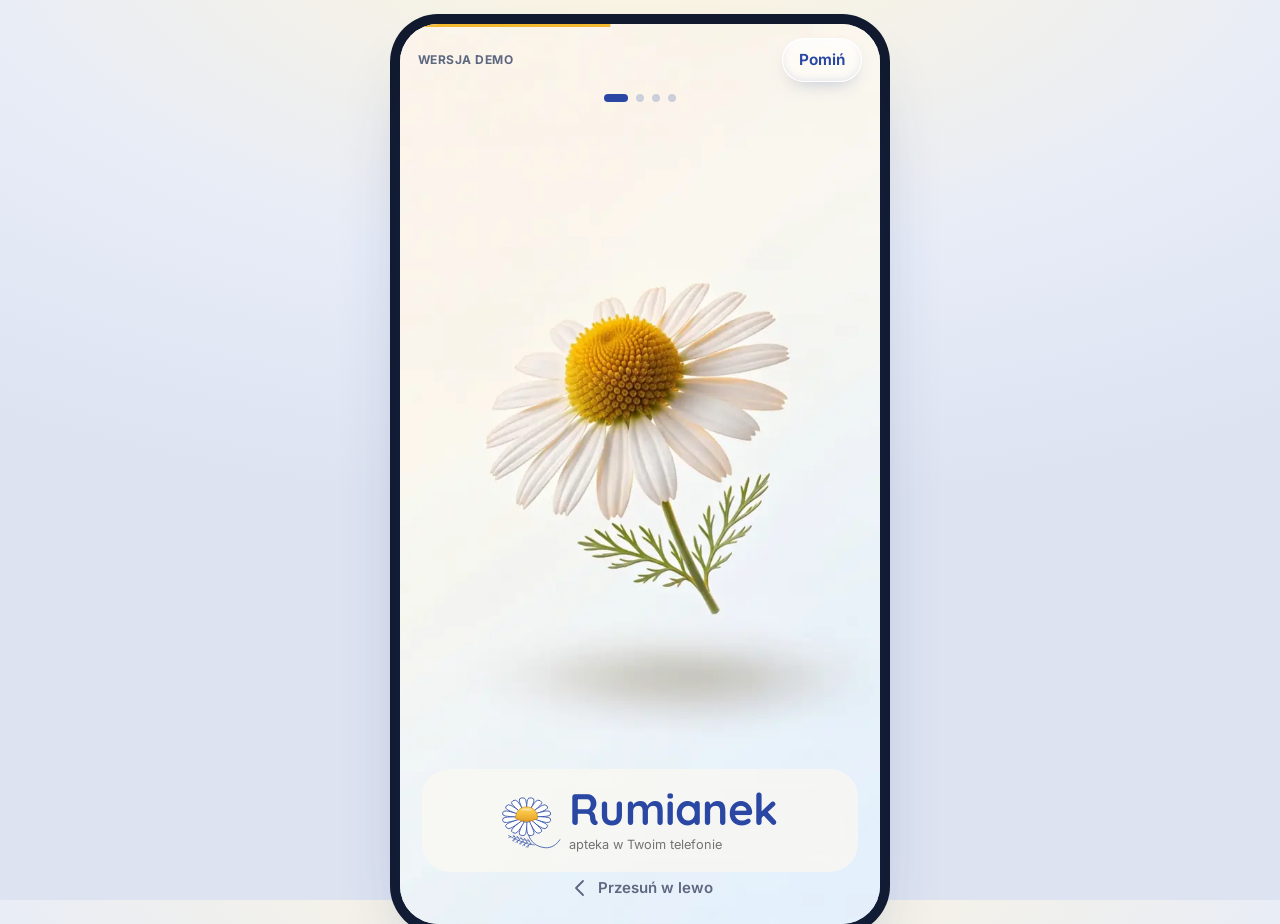
<file: index.html>
<!doctype html>
<html lang="pl">
  <head>
    <meta charset="UTF-8" />
    <meta name="viewport" content="width=device-width, initial-scale=1, viewport-fit=cover" />
    <meta name="theme-color" content="#FBF8F1" />
    <meta name="description" content="Rumianek – apteka w Twoim telefonie (wersja demonstracyjna)" />
    <link rel="icon" type="image/svg+xml" href="./img/rumianek-mark.svg" />
    <link rel="apple-touch-icon" href="./img/icon-192.png" />
    <meta name="author" content="Jakub Nowakowski" />
    <meta name="copyright" content="© 2026 Jakub Nowakowski. Wszelkie prawa zastrzeżone." />
    <title>Rumianek</title>
    <script type="module" crossorigin src="./assets/index-CiLSuVjk.js"></script>
    <link rel="stylesheet" crossorigin href="./assets/index-Dp9RvTN0.css">
  <link rel="manifest" href="./manifest.webmanifest"><script id="vite-plugin-pwa:register-sw" src="./registerSW.js"></script></head>
  <body>
    <div id="root"></div>
  </body>
</html>
</file>
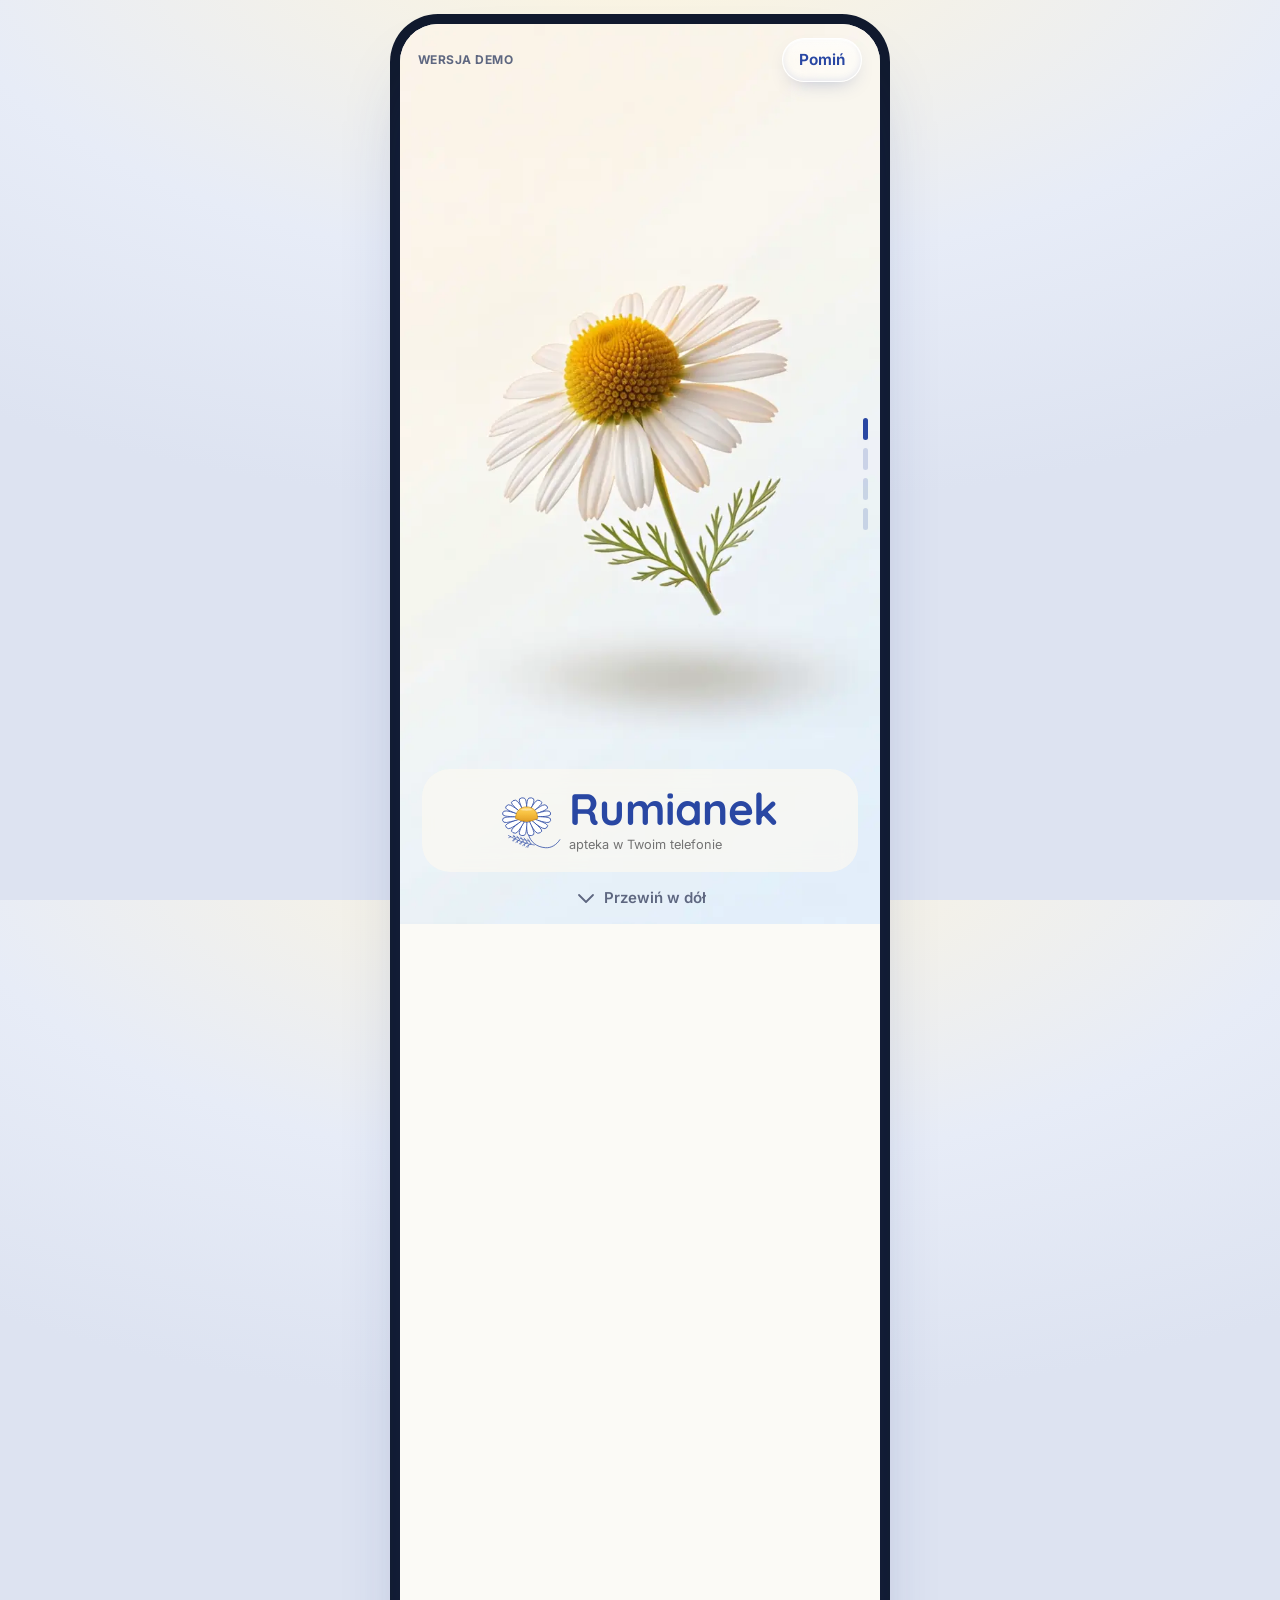
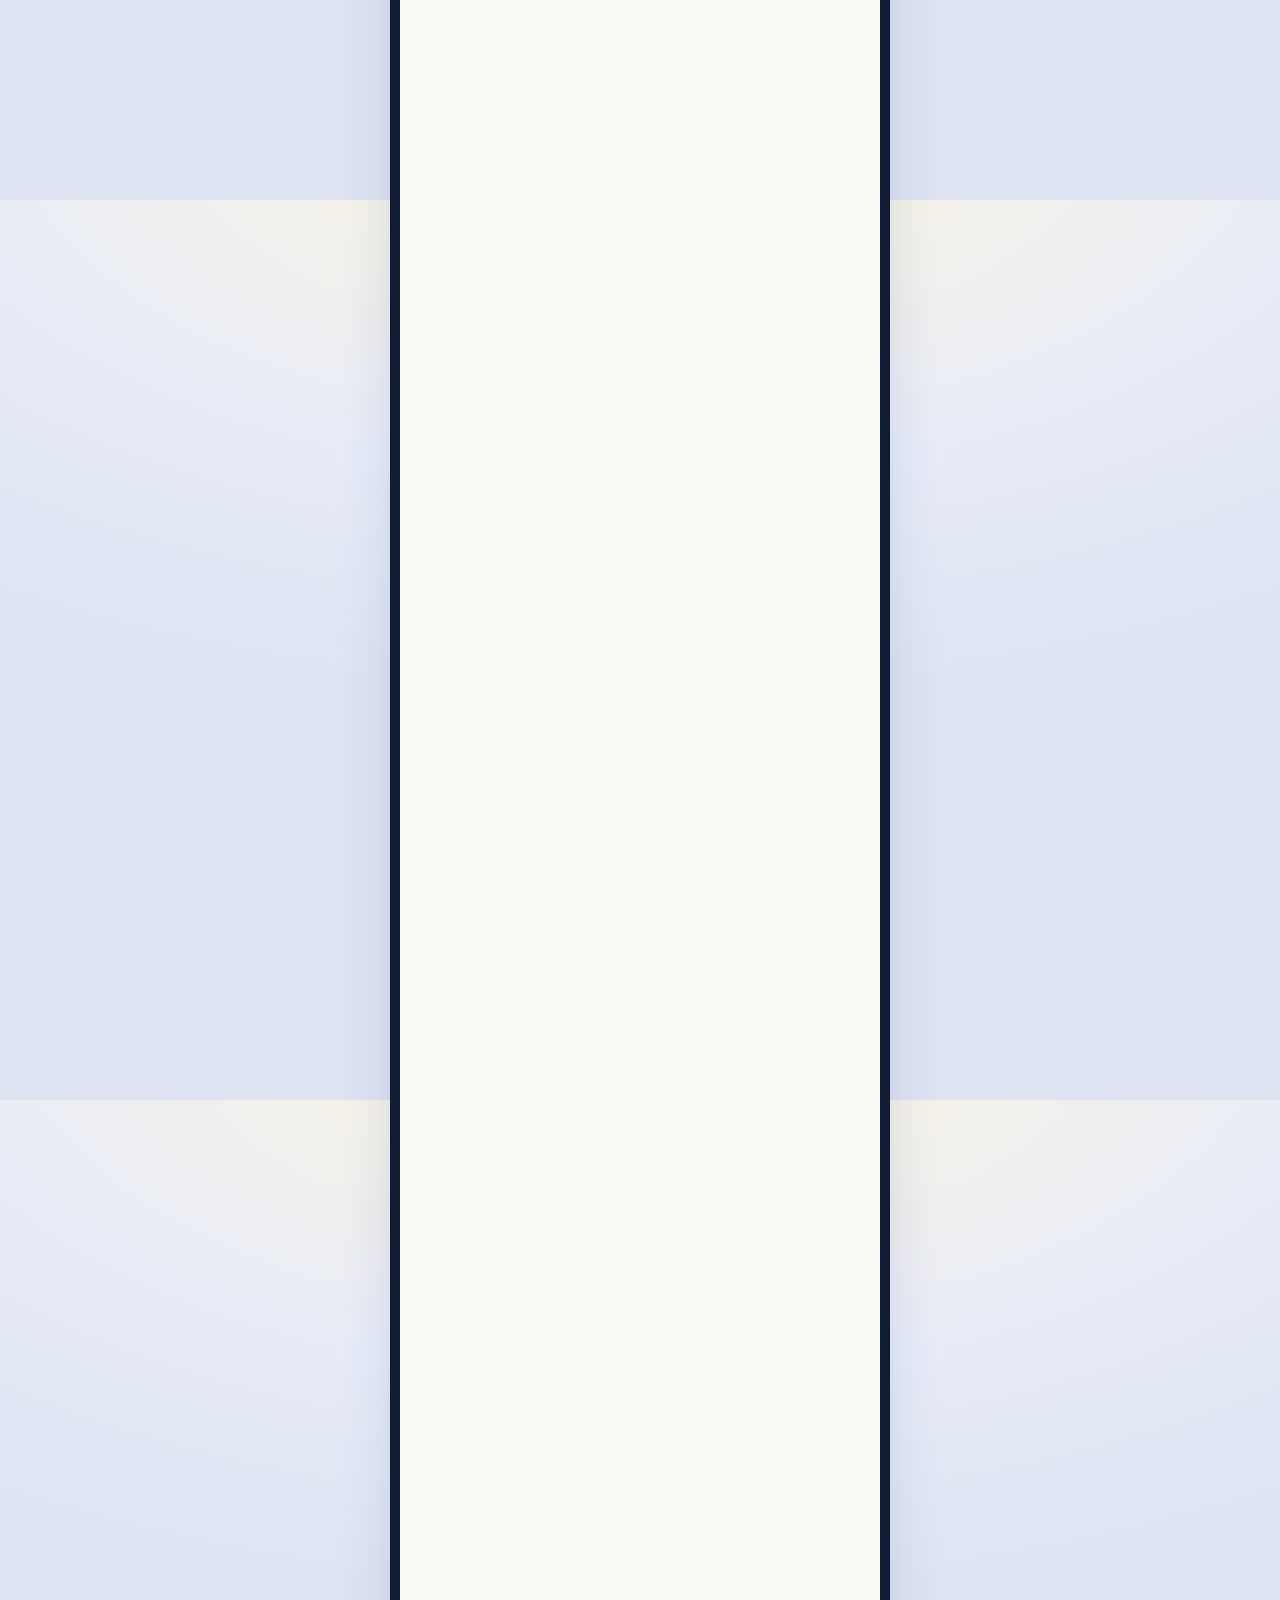
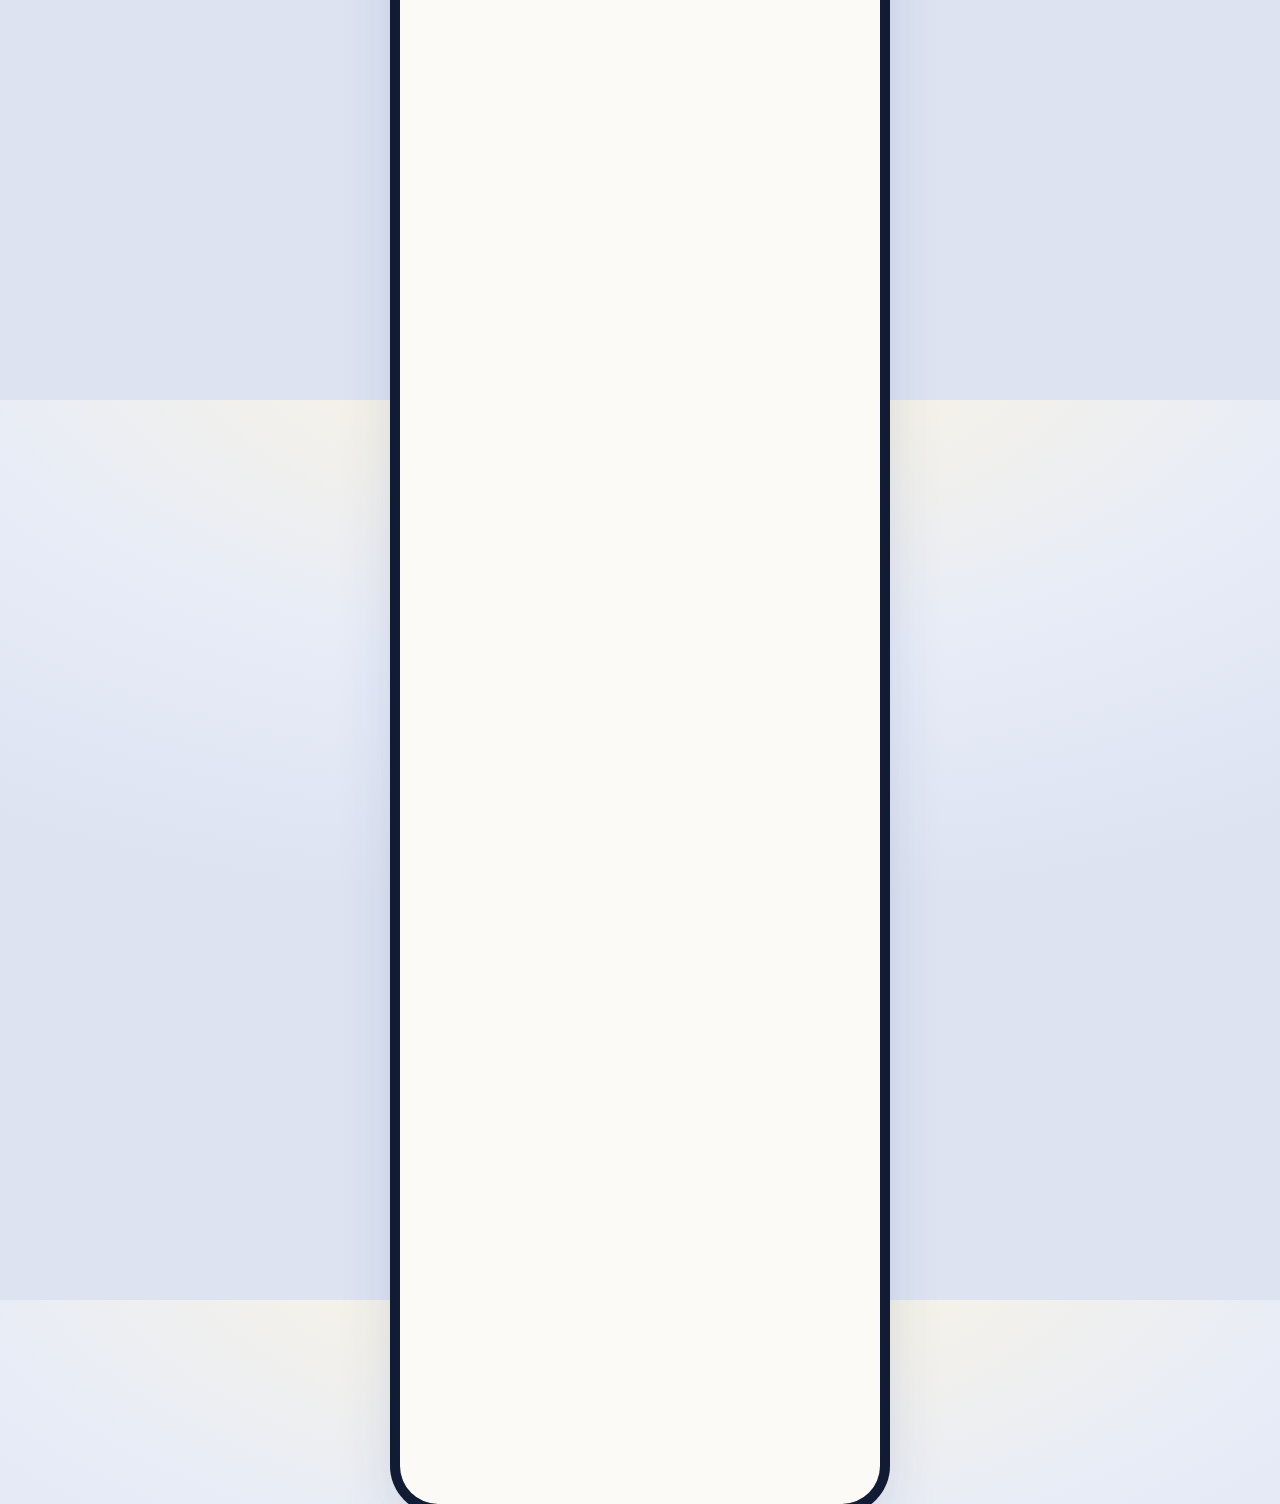
<file: voice-r2/index.html>
<!doctype html>
<html lang="pl">
  <head>
    <meta charset="UTF-8" />
    <meta name="viewport" content="width=device-width, initial-scale=1, viewport-fit=cover" />
    <meta name="theme-color" content="#FBF8F1" />
    <meta name="description" content="Rumianek – apteka w Twoim telefonie (wersja demonstracyjna)" />
    <link rel="icon" type="image/svg+xml" href="./img/rumianek-mark.svg" />
    <link rel="apple-touch-icon" href="./img/icon-192.png" />
    <meta name="author" content="Jakub Nowakowski" />
    <meta name="copyright" content="© 2026 Jakub Nowakowski. Wszelkie prawa zastrzeżone." />
    <title>Rumianek</title>
    <script type="module" crossorigin src="./assets/index-x6GHqiUu.js"></script>
    <link rel="stylesheet" crossorigin href="./assets/index-BdQLaH3L.css">
  <link rel="manifest" href="./manifest.webmanifest"><script id="vite-plugin-pwa:register-sw" src="./registerSW.js"></script></head>
  <body>
    <div id="root"></div>
  </body>
</html>
</file>
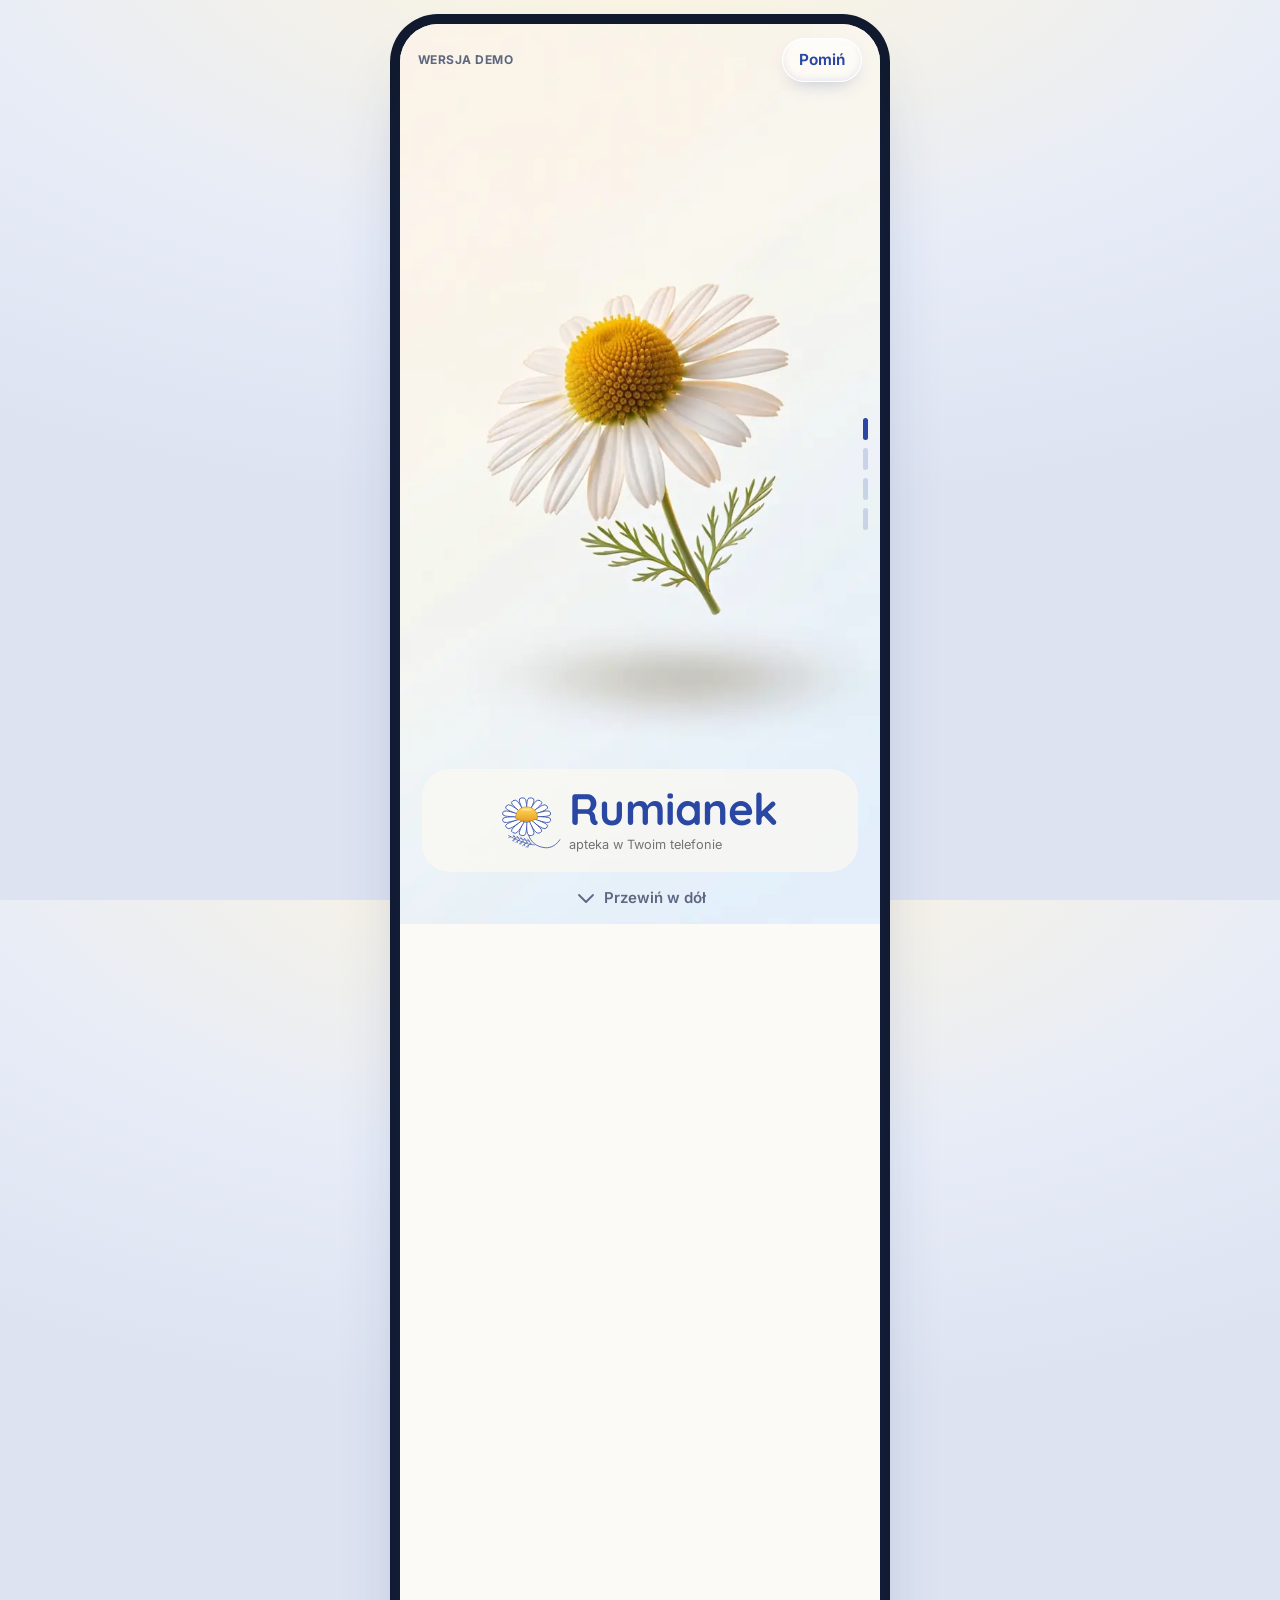
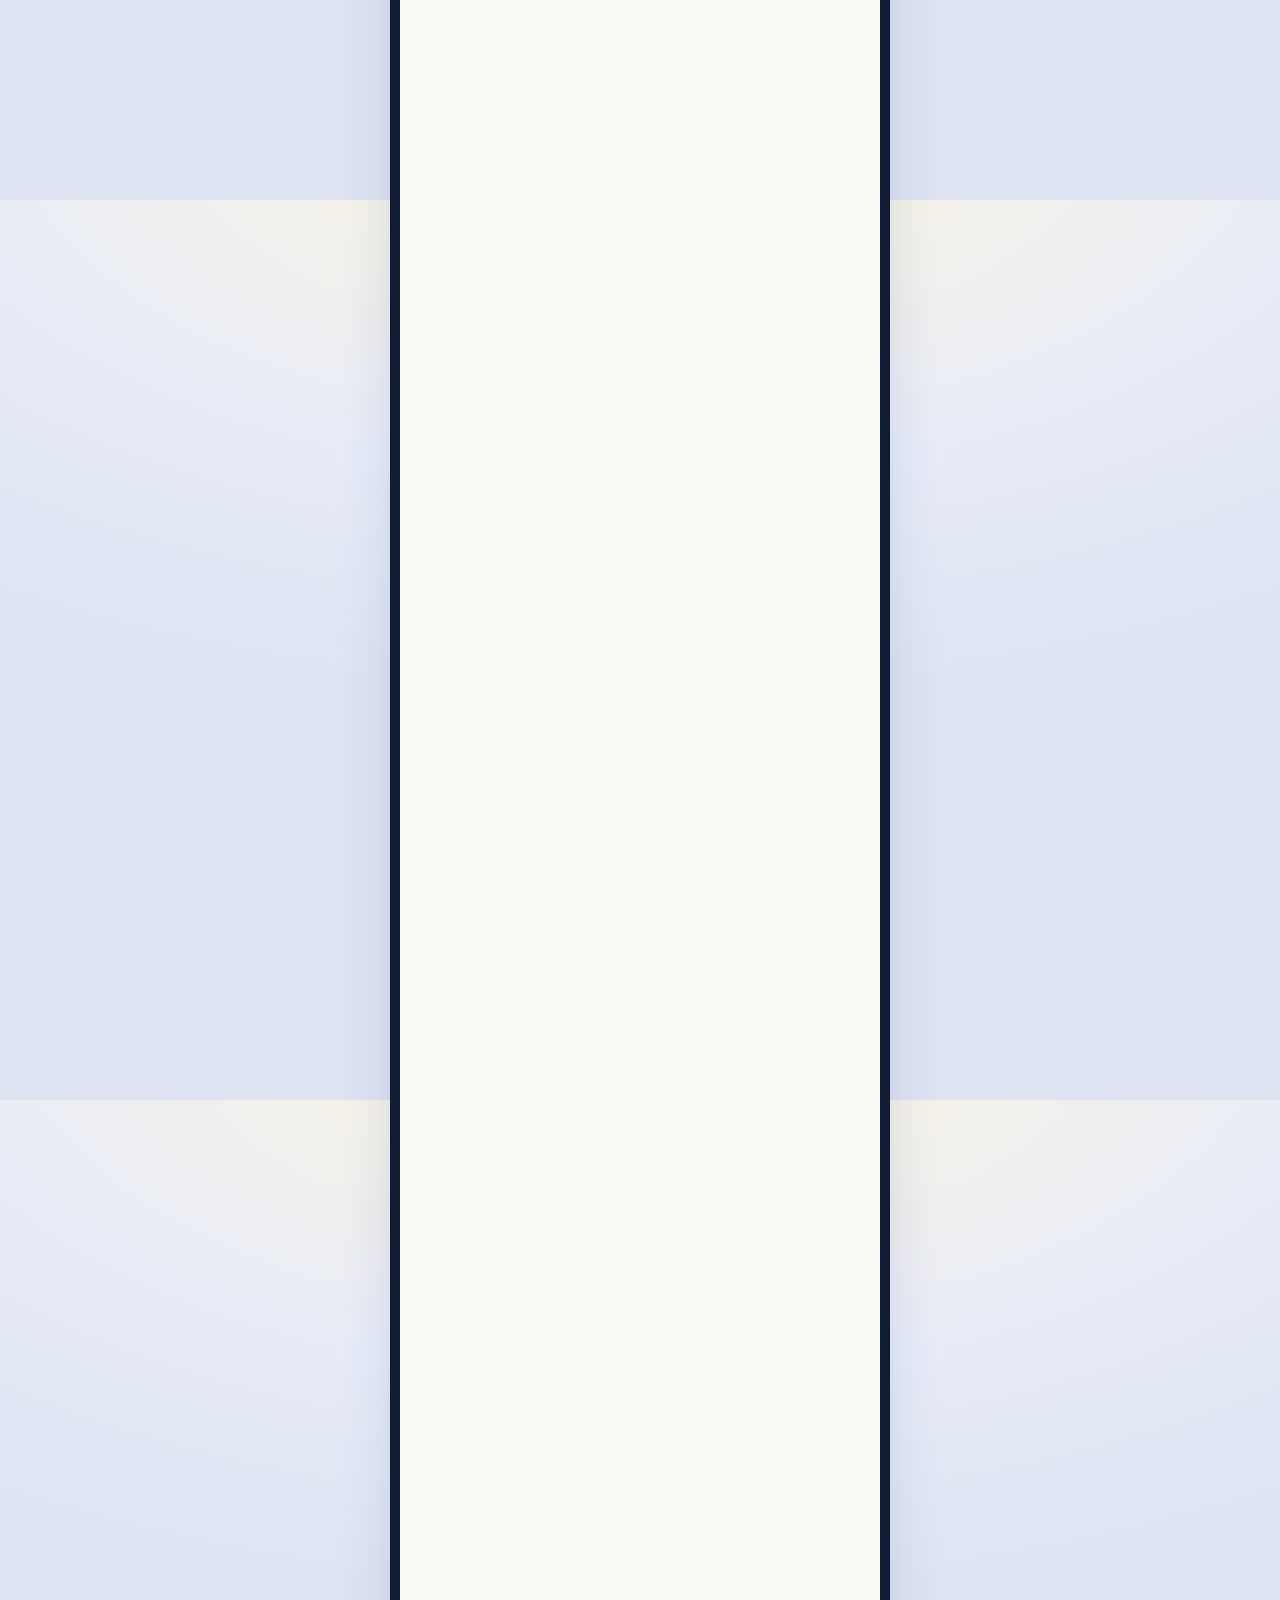
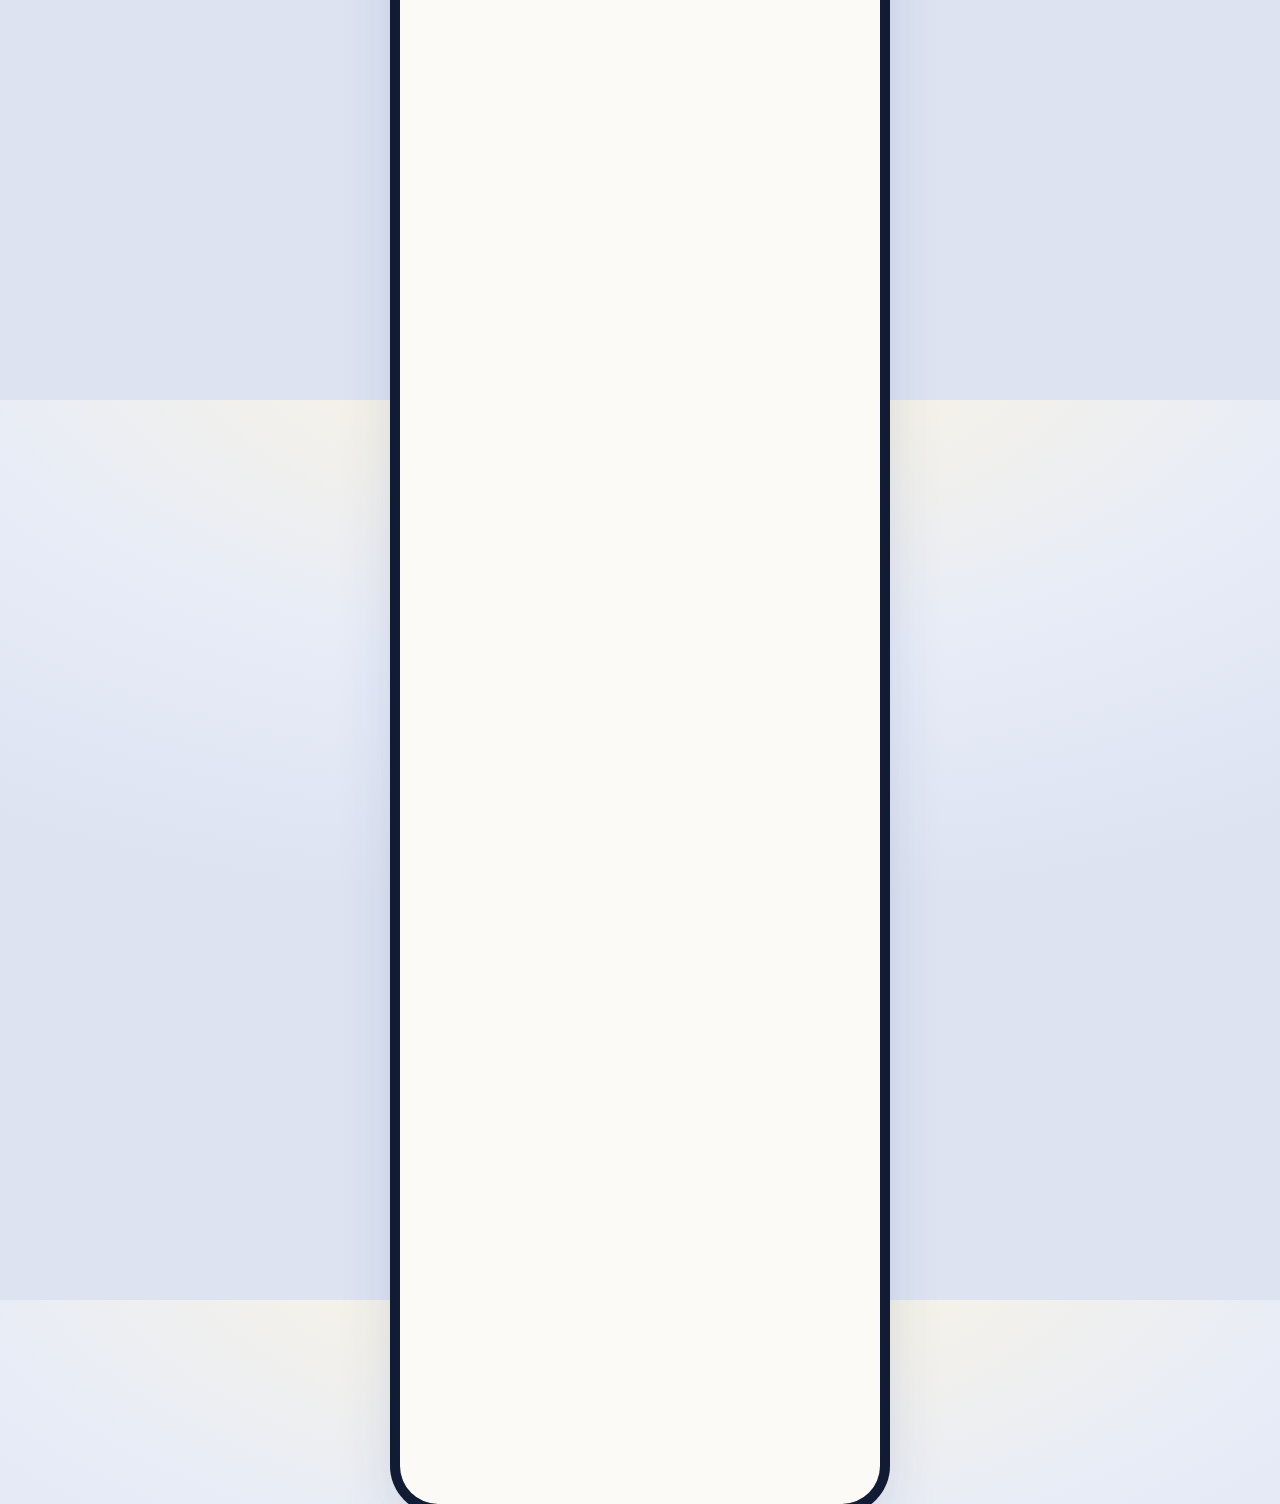
<file: voice-r3/index.html>
<!doctype html>
<html lang="pl">
  <head>
    <meta charset="UTF-8" />
    <meta name="viewport" content="width=device-width, initial-scale=1, viewport-fit=cover" />
    <meta name="theme-color" content="#FBF8F1" />
    <meta name="description" content="Rumianek – apteka w Twoim telefonie (wersja demonstracyjna)" />
    <link rel="icon" type="image/svg+xml" href="./img/rumianek-mark.svg" />
    <link rel="apple-touch-icon" href="./img/icon-192.png" />
    <meta name="author" content="Jakub Nowakowski" />
    <meta name="copyright" content="© 2026 Jakub Nowakowski. Wszelkie prawa zastrzeżone." />
    <title>Rumianek</title>
    <script type="module" crossorigin src="./assets/index-n63Q_2LL.js"></script>
    <link rel="stylesheet" crossorigin href="./assets/index-BdQLaH3L.css">
  <link rel="manifest" href="./manifest.webmanifest"><script id="vite-plugin-pwa:register-sw" src="./registerSW.js"></script></head>
  <body>
    <div id="root"></div>
  </body>
</html>
</file>
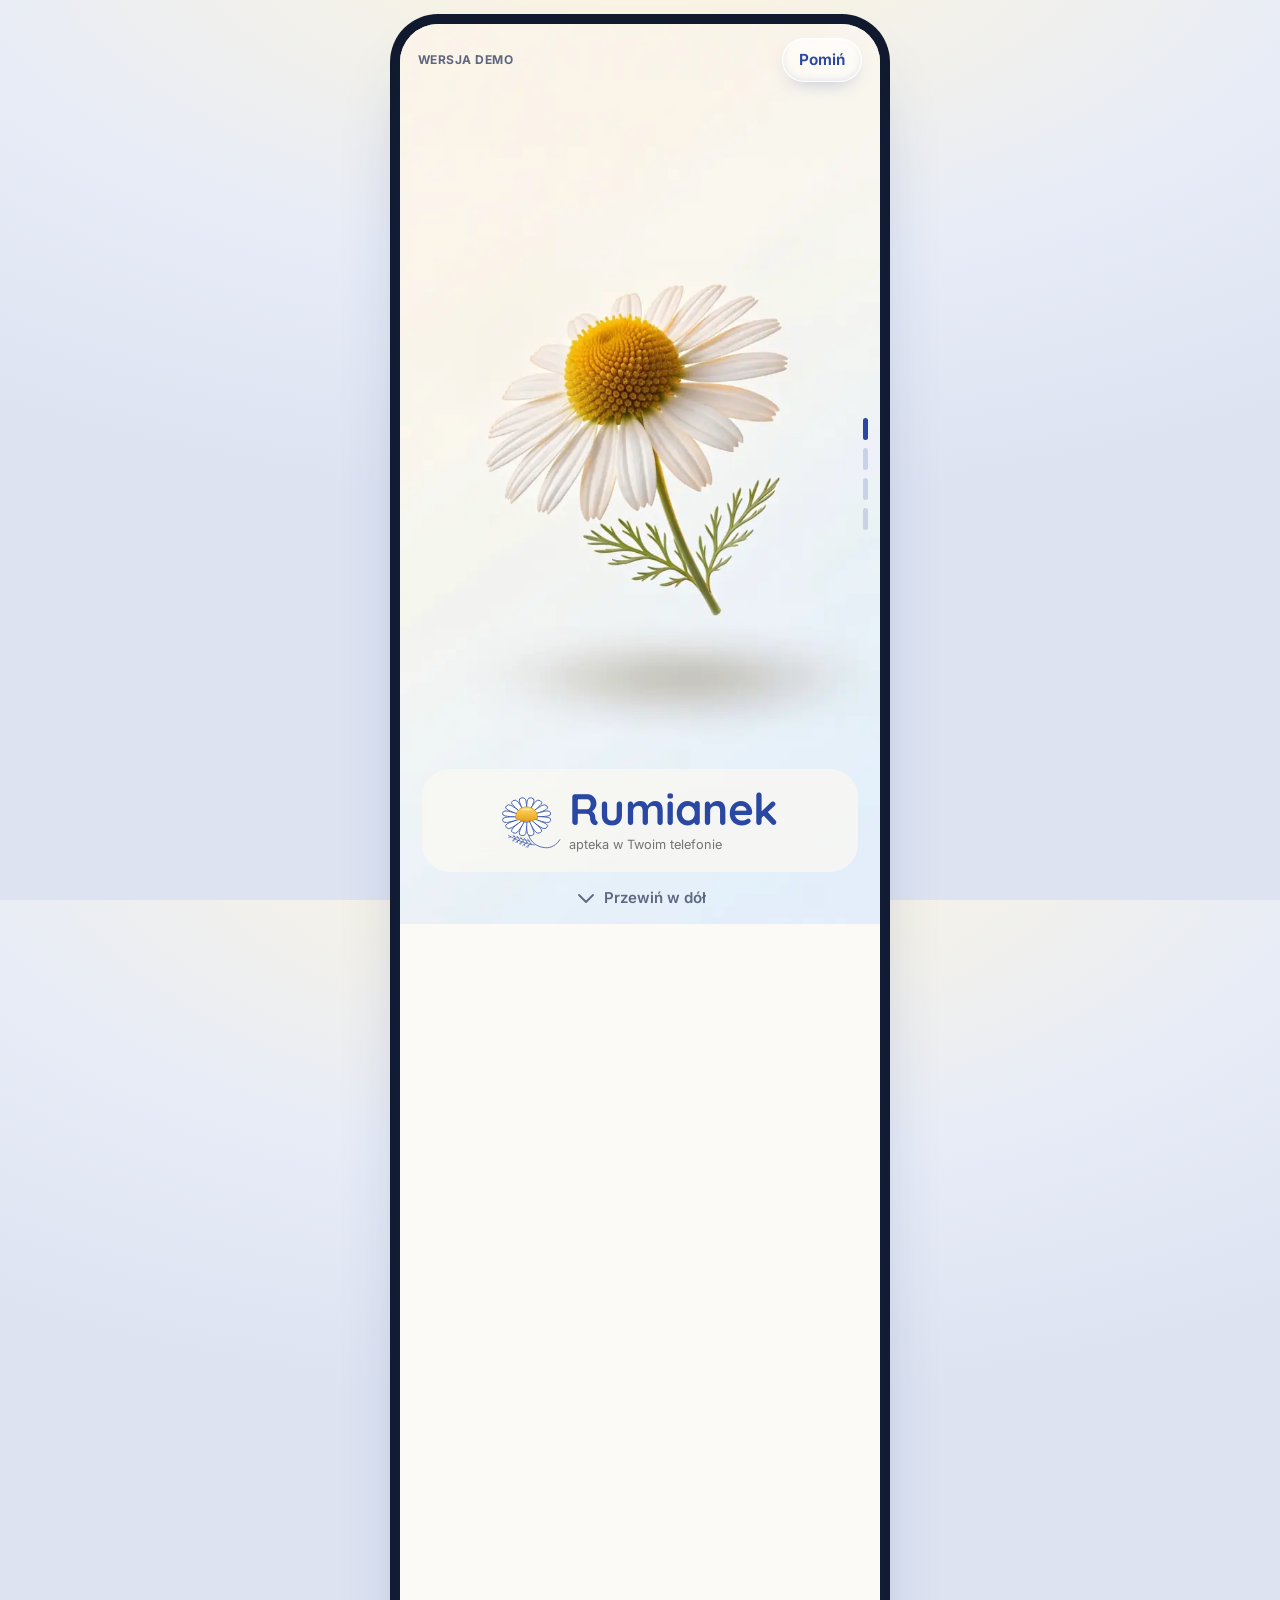
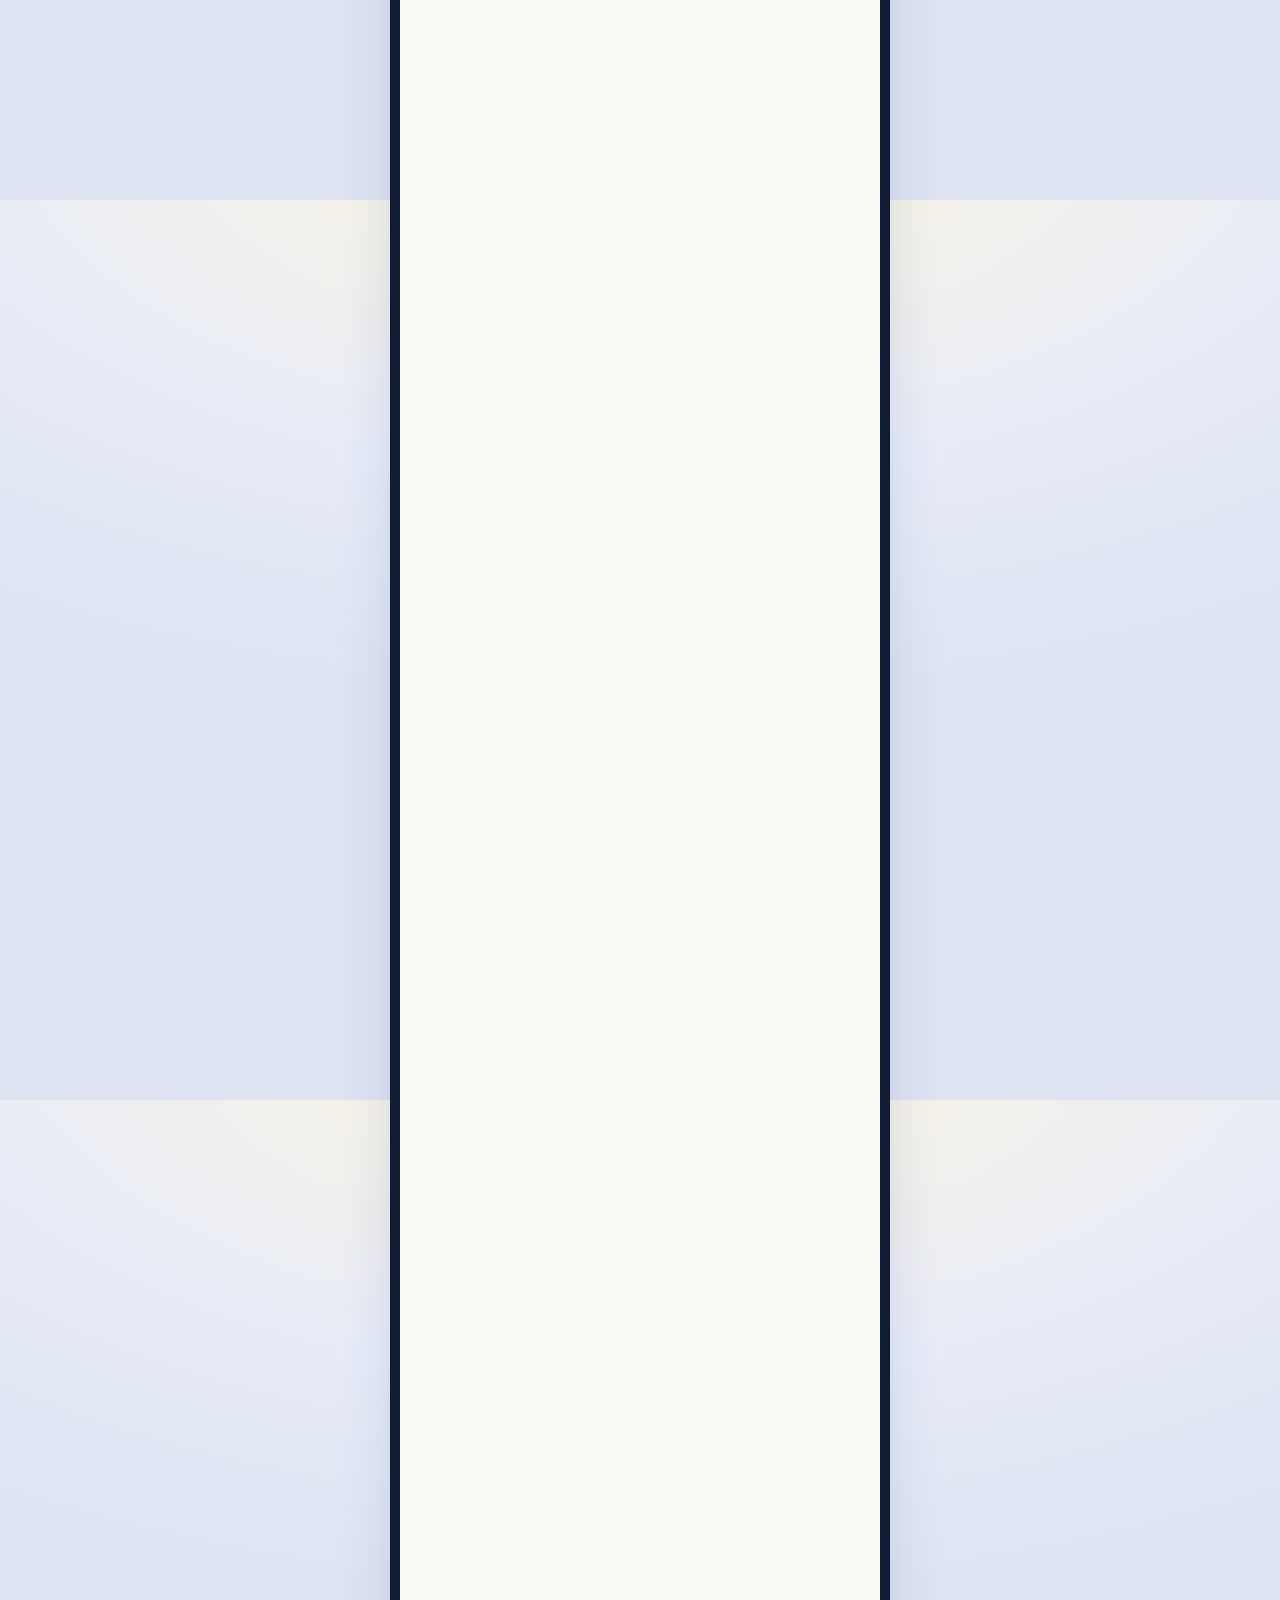
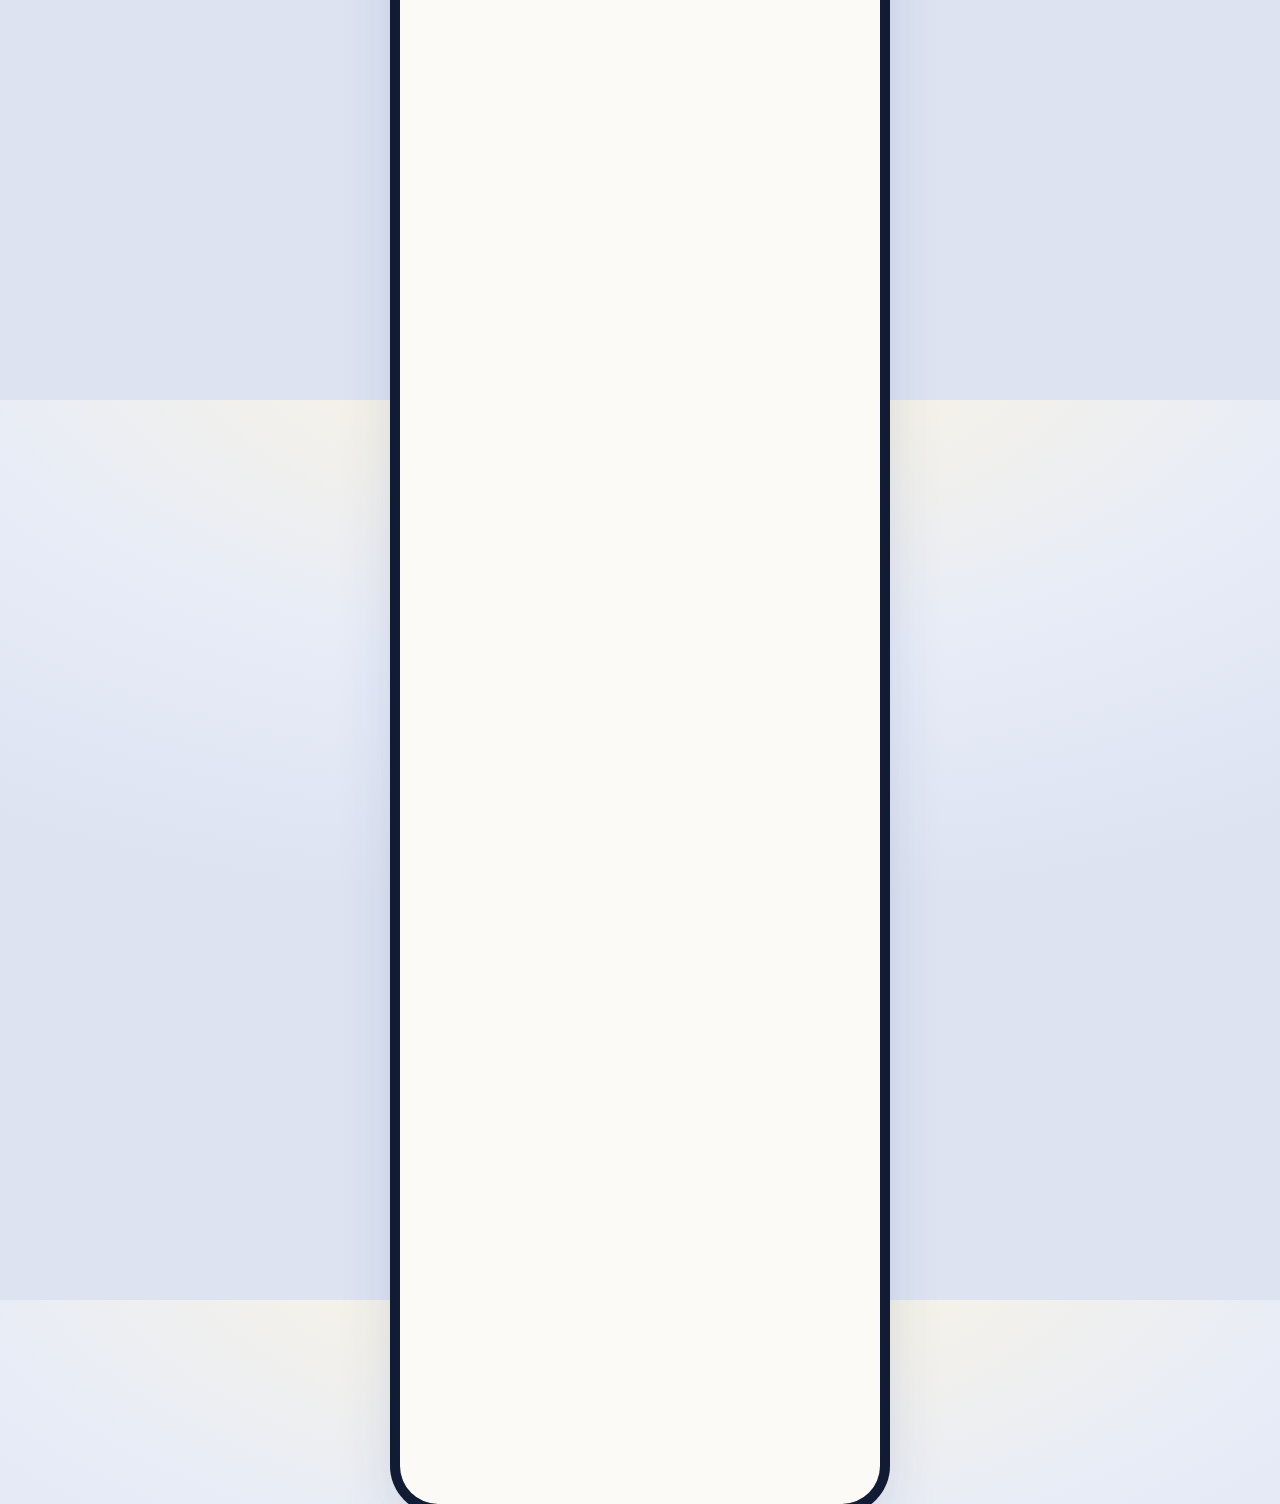
<file: voice-r4/index.html>
<!doctype html>
<html lang="pl">
  <head>
    <meta charset="UTF-8" />
    <meta name="viewport" content="width=device-width, initial-scale=1, viewport-fit=cover" />
    <meta name="theme-color" content="#FBF8F1" />
    <meta name="description" content="Rumianek – apteka w Twoim telefonie (wersja demonstracyjna)" />
    <link rel="icon" type="image/svg+xml" href="./img/rumianek-mark.svg" />
    <link rel="apple-touch-icon" href="./img/icon-192.png" />
    <meta name="author" content="Jakub Nowakowski" />
    <meta name="copyright" content="© 2026 Jakub Nowakowski. Wszelkie prawa zastrzeżone." />
    <title>Rumianek</title>
    <script type="module" crossorigin src="./assets/index-L_jfrb1q.js"></script>
    <link rel="stylesheet" crossorigin href="./assets/index-BdQLaH3L.css">
  <link rel="manifest" href="./manifest.webmanifest"><script id="vite-plugin-pwa:register-sw" src="./registerSW.js"></script></head>
  <body>
    <div id="root"></div>
  </body>
</html>
</file>
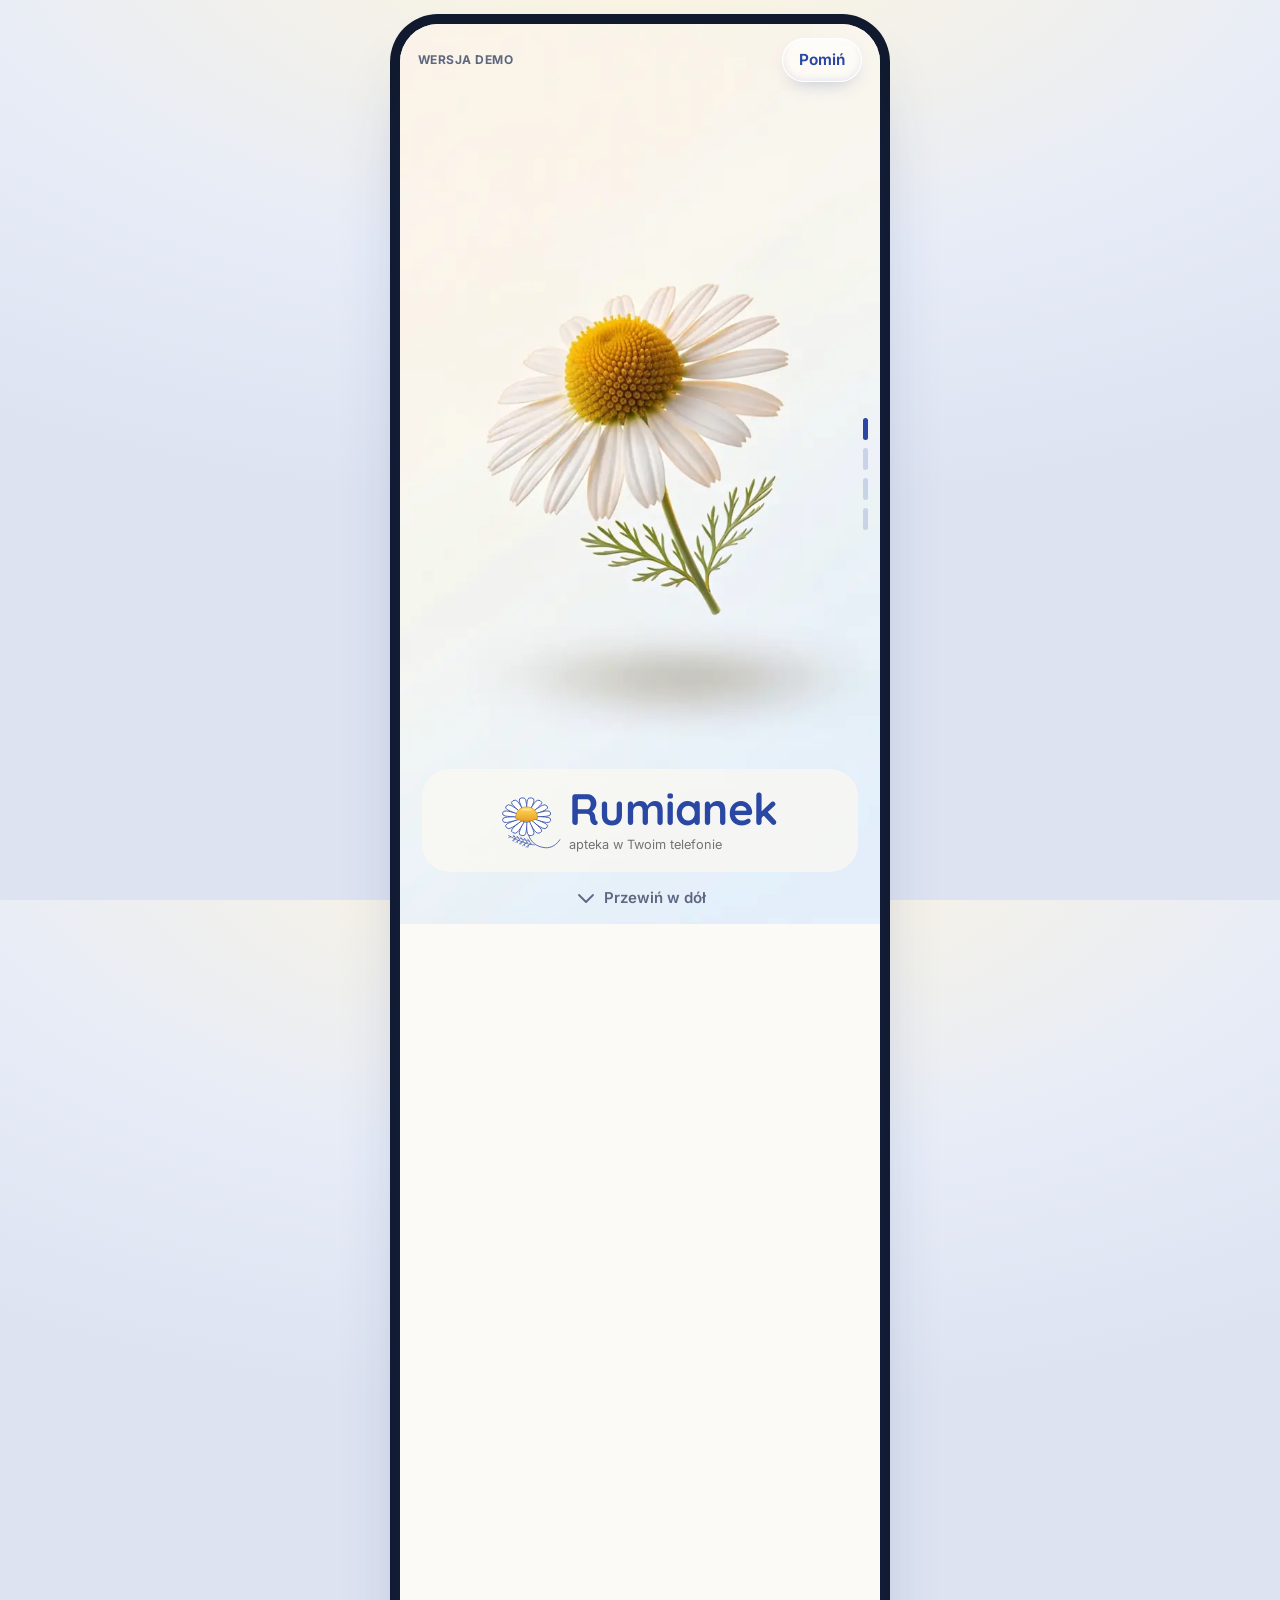
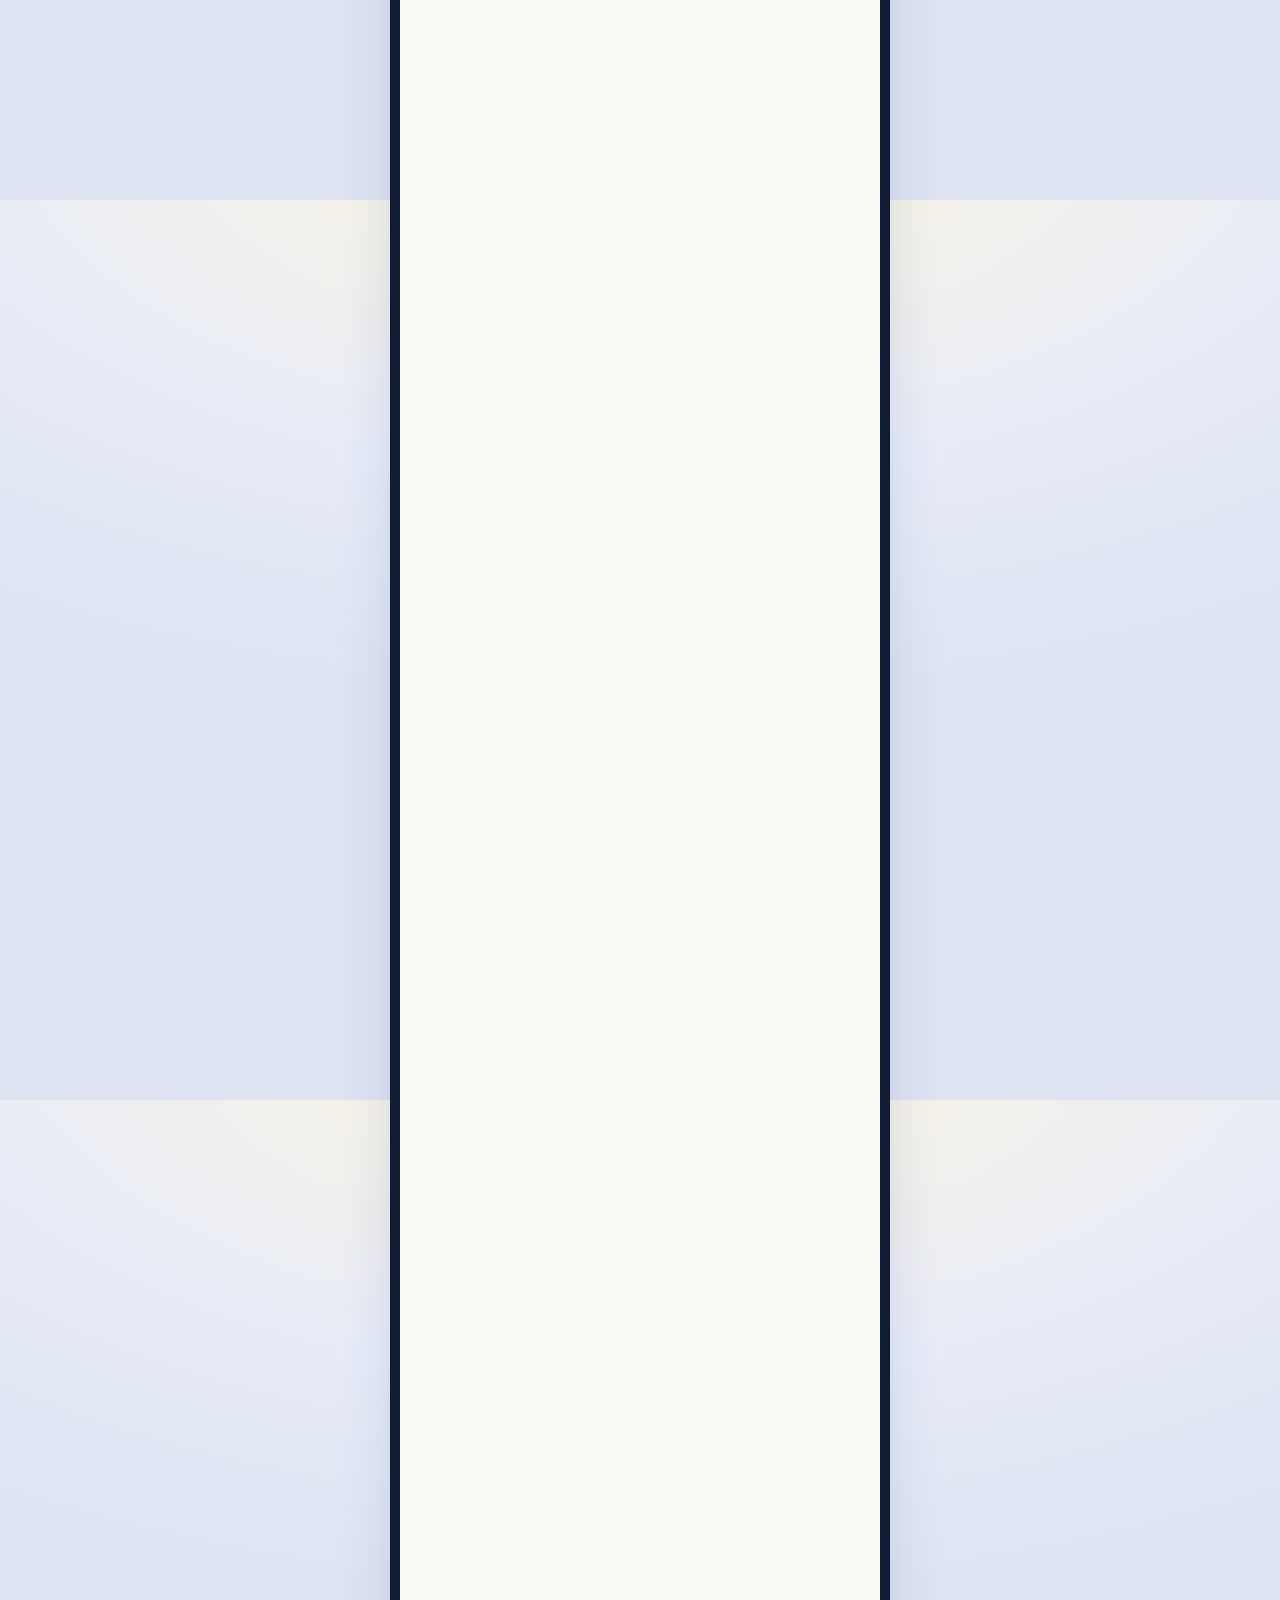
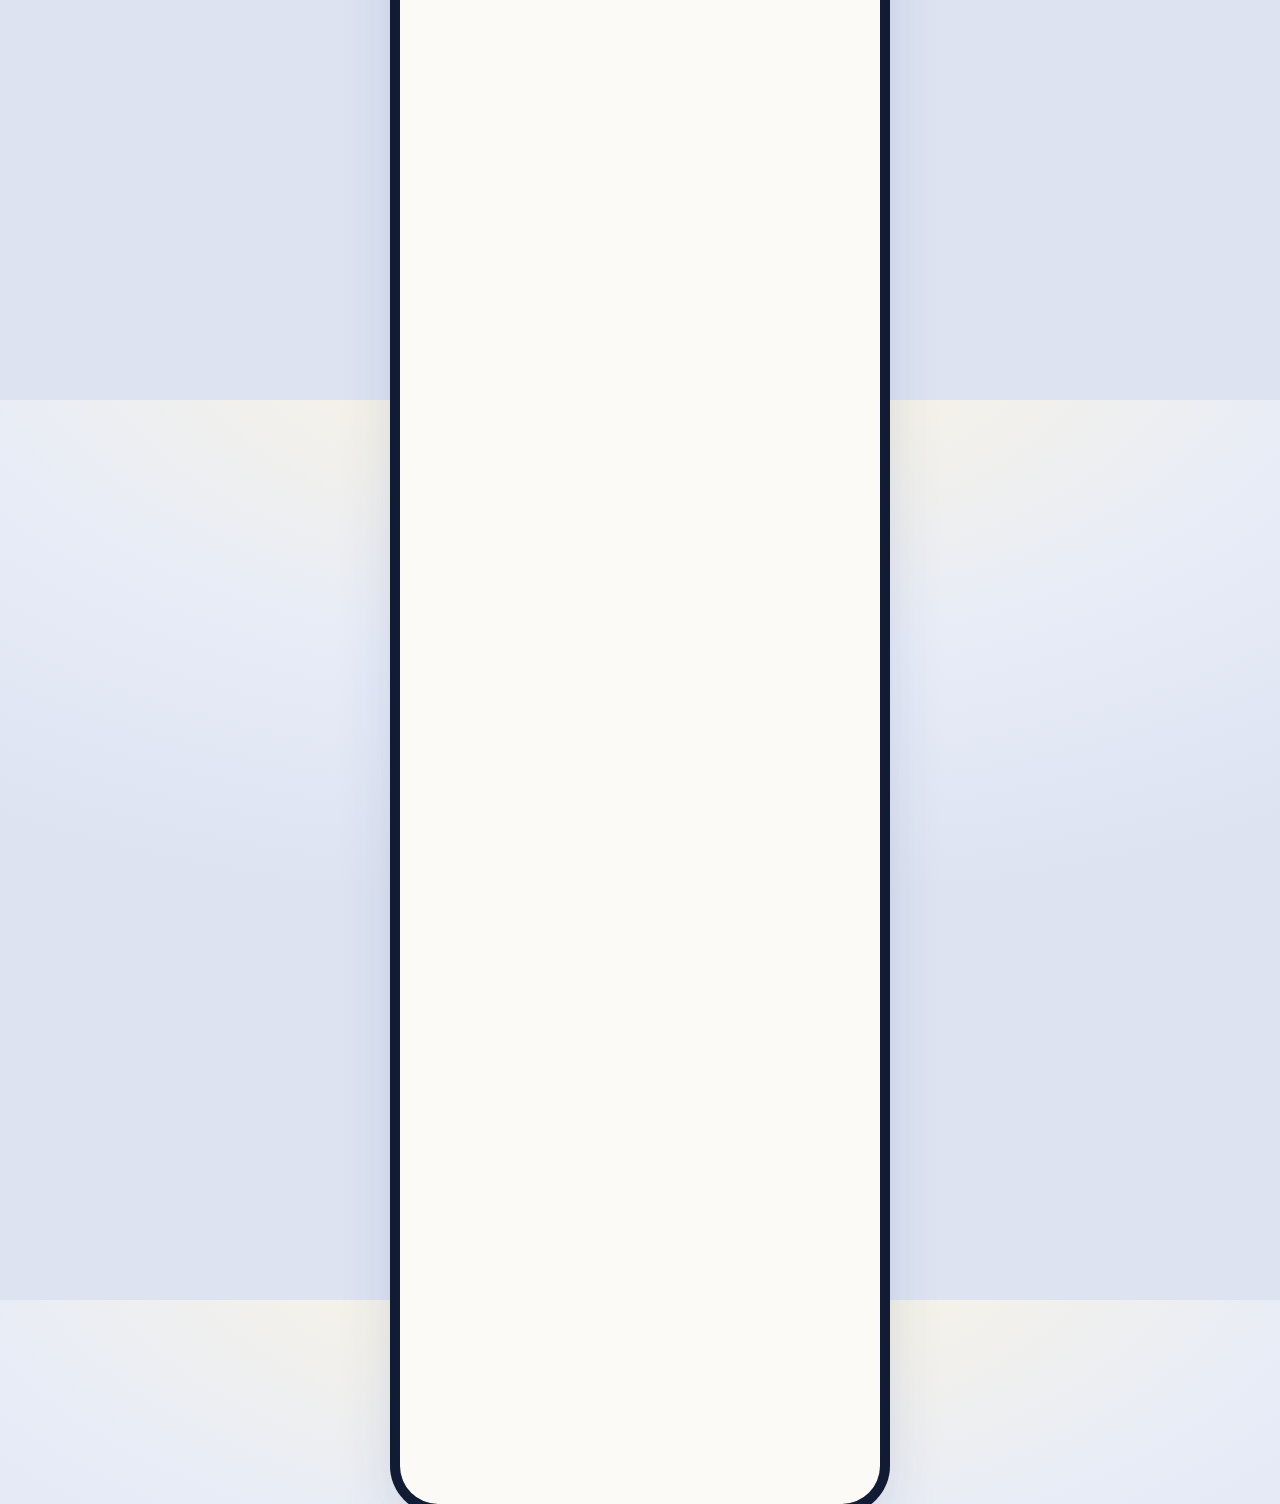
<file: voice-r5/index.html>
<!doctype html>
<html lang="pl">
  <head>
    <meta charset="UTF-8" />
    <meta name="viewport" content="width=device-width, initial-scale=1, viewport-fit=cover" />
    <meta name="theme-color" content="#FBF8F1" />
    <meta name="description" content="Rumianek – apteka w Twoim telefonie (wersja demonstracyjna)" />
    <link rel="icon" type="image/svg+xml" href="./img/rumianek-mark.svg" />
    <link rel="apple-touch-icon" href="./img/icon-192.png" />
    <meta name="author" content="Jakub Nowakowski" />
    <meta name="copyright" content="© 2026 Jakub Nowakowski. Wszelkie prawa zastrzeżone." />
    <title>Rumianek</title>
    <script type="module" crossorigin src="./assets/index-DLq8yadj.js"></script>
    <link rel="stylesheet" crossorigin href="./assets/index-BdQLaH3L.css">
  <link rel="manifest" href="./manifest.webmanifest"><script id="vite-plugin-pwa:register-sw" src="./registerSW.js"></script></head>
  <body>
    <div id="root"></div>
  </body>
</html>
</file>
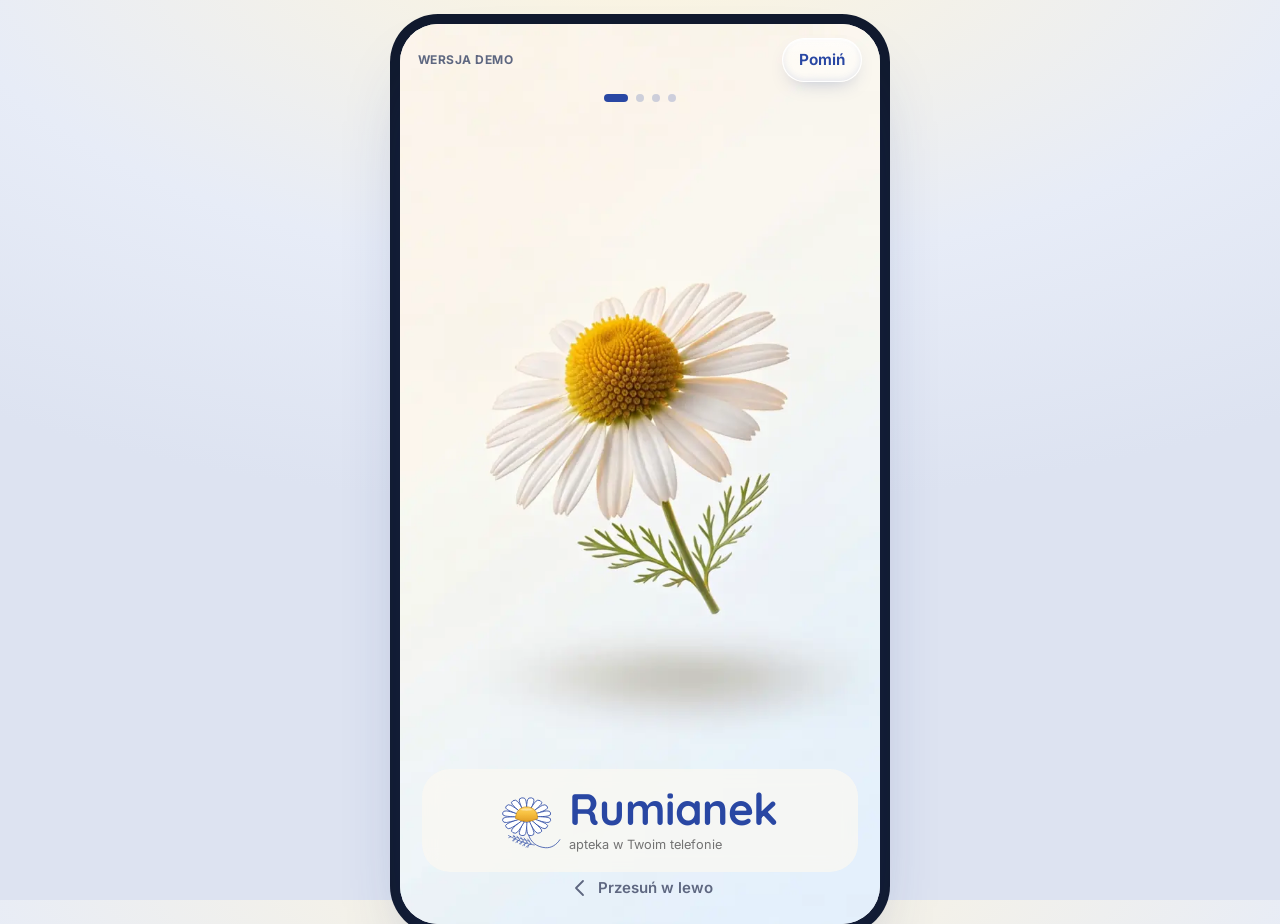
<file: voice-r6/index.html>
<!doctype html>
<html lang="pl">
  <head>
    <meta charset="UTF-8" />
    <meta name="viewport" content="width=device-width, initial-scale=1, viewport-fit=cover" />
    <meta name="theme-color" content="#FBF8F1" />
    <meta name="description" content="Rumianek – apteka w Twoim telefonie (wersja demonstracyjna)" />
    <link rel="icon" type="image/svg+xml" href="./img/rumianek-mark.svg" />
    <link rel="apple-touch-icon" href="./img/icon-192.png" />
    <meta name="author" content="Jakub Nowakowski" />
    <meta name="copyright" content="© 2026 Jakub Nowakowski. Wszelkie prawa zastrzeżone." />
    <title>Rumianek</title>
    <script type="module" crossorigin src="./assets/index-B5VVsfCf.js"></script>
    <link rel="stylesheet" crossorigin href="./assets/index-Bug_Bfwm.css">
  <link rel="manifest" href="./manifest.webmanifest"><script id="vite-plugin-pwa:register-sw" src="./registerSW.js"></script></head>
  <body>
    <div id="root"></div>
  </body>
</html>
</file>
<file: assets/index-Dp9RvTN0.css>
@font-face{font-family:Inter Variable;font-style:normal;font-display:swap;font-weight:100 900;src:url(./inter-cyrillic-ext-wght-normal-BOeWTOD4.woff2) format("woff2-variations");unicode-range:U+0460-052F,U+1C80-1C8A,U+20B4,U+2DE0-2DFF,U+A640-A69F,U+FE2E-FE2F}@font-face{font-family:Inter Variable;font-style:normal;font-display:swap;font-weight:100 900;src:url(./inter-cyrillic-wght-normal-DqGufNeO.woff2) format("woff2-variations");unicode-range:U+0301,U+0400-045F,U+0490-0491,U+04B0-04B1,U+2116}@font-face{font-family:Inter Variable;font-style:normal;font-display:swap;font-weight:100 900;src:url(./inter-greek-ext-wght-normal-DlzME5K_.woff2) format("woff2-variations");unicode-range:U+1F00-1FFF}@font-face{font-family:Inter Variable;font-style:normal;font-display:swap;font-weight:100 900;src:url(./inter-greek-wght-normal-CkhJZR-_.woff2) format("woff2-variations");unicode-range:U+0370-0377,U+037A-037F,U+0384-038A,U+038C,U+038E-03A1,U+03A3-03FF}@font-face{font-family:Inter Variable;font-style:normal;font-display:swap;font-weight:100 900;src:url(./inter-vietnamese-wght-normal-CBcvBZtf.woff2) format("woff2-variations");unicode-range:U+0102-0103,U+0110-0111,U+0128-0129,U+0168-0169,U+01A0-01A1,U+01AF-01B0,U+0300-0301,U+0303-0304,U+0308-0309,U+0323,U+0329,U+1EA0-1EF9,U+20AB}@font-face{font-family:Inter Variable;font-style:normal;font-display:swap;font-weight:100 900;src:url(./inter-latin-ext-wght-normal-DO1Apj_S.woff2) format("woff2-variations");unicode-range:U+0100-02BA,U+02BD-02C5,U+02C7-02CC,U+02CE-02D7,U+02DD-02FF,U+0304,U+0308,U+0329,U+1D00-1DBF,U+1E00-1E9F,U+1EF2-1EFF,U+2020,U+20A0-20AB,U+20AD-20C0,U+2113,U+2C60-2C7F,U+A720-A7FF}@font-face{font-family:Inter Variable;font-style:normal;font-display:swap;font-weight:100 900;src:url(./inter-latin-wght-normal-Dx4kXJAl.woff2) format("woff2-variations");unicode-range:U+0000-00FF,U+0131,U+0152-0153,U+02BB-02BC,U+02C6,U+02DA,U+02DC,U+0304,U+0308,U+0329,U+2000-206F,U+20AC,U+2122,U+2191,U+2193,U+2212,U+2215,U+FEFF,U+FFFD}@font-face{font-family:Quicksand;font-style:normal;font-display:swap;font-weight:700;src:url(./quicksand-vietnamese-700-normal-5oDqeHTF.woff2) format("woff2"),url(./quicksand-vietnamese-700-normal-BsIWXrxI.woff) format("woff");unicode-range:U+0102-0103,U+0110-0111,U+0128-0129,U+0168-0169,U+01A0-01A1,U+01AF-01B0,U+0300-0301,U+0303-0304,U+0308-0309,U+0323,U+0329,U+1EA0-1EF9,U+20AB}@font-face{font-family:Quicksand;font-style:normal;font-display:swap;font-weight:700;src:url(./quicksand-latin-ext-700-normal-8b1JBoEj.woff2) format("woff2"),url(./quicksand-latin-ext-700-normal-DbLsDSEV.woff) format("woff");unicode-range:U+0100-02BA,U+02BD-02C5,U+02C7-02CC,U+02CE-02D7,U+02DD-02FF,U+0304,U+0308,U+0329,U+1D00-1DBF,U+1E00-1E9F,U+1EF2-1EFF,U+2020,U+20A0-20AB,U+20AD-20C0,U+2113,U+2C60-2C7F,U+A720-A7FF}@font-face{font-family:Quicksand;font-style:normal;font-display:swap;font-weight:700;src:url(./quicksand-latin-700-normal-Dpk7G9Y6.woff2) format("woff2"),url(./quicksand-latin-700-normal-HjJN-aaT.woff) format("woff");unicode-range:U+0000-00FF,U+0131,U+0152-0153,U+02BB-02BC,U+02C6,U+02DA,U+02DC,U+0304,U+0308,U+0329,U+2000-206F,U+20AC,U+2122,U+2191,U+2193,U+2212,U+2215,U+FEFF,U+FFFD}:root{--navy: #2947A3;--navy-600: #213A86;--navy-050: #EEF2FB;--gold: #F4B82E;--gold-050: #FFF6DC;--leaf: #4E7A3A;--ink: #111A2E;--ink-2: #3D4760;--ink-3: #5E6780;--paper: #FBFAF6;--line: rgba(17, 26, 46, .1);--glass: rgba(255, 255, 255, .62);--glass-strong: rgba(255, 255, 255, .82);--glass-edge: rgba(255, 255, 255, .9);--shadow: 0 10px 30px -12px rgba(33, 58, 134, .28), 0 2px 6px rgba(17, 26, 46, .06);--danger: #B42318;--ok: #2E7D4F;--r-lg: 26px;--r-md: 18px;--r-sm: 12px;--fs: 17px;--font: "Inter Variable", system-ui, -apple-system, "Segoe UI", sans-serif;--font-brand: "Quicksand", var(--font);--tabbar-h: 78px;--safe-b: env(safe-area-inset-bottom, 0px);--safe-t: env(safe-area-inset-top, 0px)}html.large-text{--fs: 20px}html.high-contrast{--navy: #1A2F7A;--navy-600: #14256A;--navy-050: #DCE3F7;--ink: #000;--ink-2: #000;--ink-3: #1A1A1A;--paper: #fff;--line: #000;--glass: #fff;--glass-strong: #fff;--glass-edge: #000;--shadow: none}*{box-sizing:border-box;-webkit-tap-highlight-color:transparent}html,body,#root{height:100%}body{margin:0;font-family:var(--font);font-size:var(--fs);line-height:1.45;color:var(--ink);background:var(--paper);-webkit-font-smoothing:antialiased}button,input,select,textarea{font:inherit;color:inherit}button{cursor:pointer}a{color:var(--navy)}img{max-width:100%;display:block}:focus-visible{outline:3px solid var(--gold);outline-offset:2px;border-radius:8px}.app-shell{position:relative;max-width:480px;min-height:100%;margin:0 auto;background:var(--paper);overflow-x:clip}@media(min-width:560px){body{background:radial-gradient(1200px 600px at 50% -10%,#fff6dc,#e7ecf7 60%,#dde3f1)}.app-shell{min-height:calc(100% - 48px);margin:24px auto;border-radius:38px;box-shadow:0 40px 80px -30px #213a8673,0 0 0 10px #111a2e;overflow:clip}}.page{padding:calc(16px + var(--safe-t)) 18px calc(var(--tabbar-h) + 28px + var(--safe-b));position:relative;z-index:1}.page.no-tabbar{padding-bottom:calc(110px + var(--safe-b))}.meadow-bg{position:fixed;z-index:0;pointer-events:none;top:0;left:50%;transform:translate(-50%);width:min(480px,100%);height:100vh;height:100dvh;background:linear-gradient(180deg,#dce8f7,#e8f0fabf 18%,#f6f8fb00 42%),url(./bg-laka-B8efbJui.webp) center bottom / cover no-repeat,#f3f6fb}@media(min-width:560px){.meadow-bg{top:24px;height:calc(100dvh - 48px);border-radius:38px}}h1,h2,h3{margin:0;letter-spacing:-.02em}.h1{font-size:calc(var(--fs) * 1.85);font-weight:750;line-height:1.12}.h2{font-size:calc(var(--fs) * 1.3);font-weight:700;line-height:1.2}.h3{font-size:calc(var(--fs) * 1.08);font-weight:650}.muted{color:var(--ink-3)}.small{font-size:calc(var(--fs) * .86)}.brand{font-family:var(--font-brand);font-weight:700;color:var(--navy)}.section-title{display:flex;align-items:baseline;justify-content:space-between;margin:26px 2px 12px}.section-title a{font-weight:600;text-decoration:none;font-size:calc(var(--fs) * .9)}.glass{background:var(--glass);-webkit-backdrop-filter:blur(22px) saturate(160%);backdrop-filter:blur(22px) saturate(160%);border:1px solid var(--glass-edge);box-shadow:var(--shadow),inset 0 1px #ffffffe6;border-radius:var(--r-lg)}.card{padding:18px}.btn{display:inline-flex;align-items:center;justify-content:center;gap:10px;min-height:52px;padding:0 22px;border-radius:999px;border:0;font-weight:650;font-size:var(--fs);text-decoration:none;transition:transform .15s ease,background .2s ease,box-shadow .2s ease}.btn:active{transform:scale(.97)}.btn-primary,.glass-navy{position:relative;overflow:hidden;isolation:isolate;color:#fff;background:linear-gradient(180deg,#587adeeb,#2947a3f0 52%,#1e347cf5);border:1px solid rgba(255,255,255,.35);box-shadow:inset 0 1px 1px #ffffff8c,inset 0 -3px 8px #08123c59,0 10px 22px -10px #2947a3d9;-webkit-backdrop-filter:blur(14px) saturate(160%);backdrop-filter:blur(14px) saturate(160%)}.btn-primary:before,.glass-navy:before,.btn-ghost:before,.glass-gold:before{content:"";position:absolute;left:6%;right:6%;top:1px;height:48%;z-index:-1;border-radius:999px;pointer-events:none;background:linear-gradient(180deg,#ffffff80,#fff0)}.btn-primary:hover{filter:brightness(1.06)}.btn-ghost{position:relative;overflow:hidden;isolation:isolate;color:var(--navy);background:#ffffff8c;border:1px solid rgba(255,255,255,.95);box-shadow:inset 0 1px 1px #ffffffe6,inset 0 -2px 6px #2947a31a,0 8px 20px -10px #213a8659;-webkit-backdrop-filter:blur(18px) saturate(170%);backdrop-filter:blur(18px) saturate(170%)}.glass-gold{position:relative;overflow:hidden;isolation:isolate;color:var(--ink);background:linear-gradient(180deg,#ffd66ef2,#ecaa1ef2);border:1px solid rgba(255,255,255,.6);box-shadow:inset 0 1px 1px #ffffffb3,inset 0 -3px 8px #78460040,0 10px 22px -10px #c88c00cc}.btn-block{width:100%}.btn-sm{min-height:44px;padding:0 16px;font-size:calc(var(--fs) * .9)}.icon-btn{width:48px;height:48px;border-radius:50%;border:1px solid rgba(255,255,255,.95);display:grid;place-items:center;position:relative;overflow:hidden;isolation:isolate;background:#ffffff8c;color:var(--navy);box-shadow:inset 0 1px 1px #ffffffe6,inset 0 -2px 6px #2947a31a,0 8px 18px -10px #213a8666;-webkit-backdrop-filter:blur(18px) saturate(170%);backdrop-filter:blur(18px) saturate(170%)}.icon-btn.glass-navy{color:#fff;border-color:#ffffff59;background:linear-gradient(180deg,#587adeeb,#2947a3f0 52%,#1e347cf5);box-shadow:inset 0 1px 1px #ffffff8c,inset 0 -3px 8px #08123c59,0 10px 22px -10px #2947a3d9}.icon-btn.glass-gold{color:var(--ink);border-color:#fff9;background:linear-gradient(180deg,#ffd66ef2,#ecaa1ef2);box-shadow:inset 0 1px 1px #ffffffb3,inset 0 -3px 8px #78460040,0 10px 22px -10px #c88c00cc}.field{display:grid;gap:6px;margin-bottom:14px}.field label{font-weight:600;font-size:calc(var(--fs) * .92)}.input{min-height:54px;width:100%;padding:0 16px;border-radius:var(--r-sm);border:1.5px solid var(--line);background:#fff;font-size:var(--fs)}.input:focus{border-color:var(--navy);outline:none;box-shadow:0 0 0 4px #2947a326}textarea.input{padding:14px 16px;min-height:96px;resize:vertical}.check{display:flex;gap:12px;align-items:flex-start;margin:10px 0;font-size:calc(var(--fs) * .92)}.check input{width:24px;height:24px;margin-top:2px;accent-color:var(--navy);flex:none}.error{color:var(--danger);font-size:calc(var(--fs) * .85)}.tabbar{position:fixed;z-index:20;left:50%;transform:translate(-50%);bottom:calc(12px + var(--safe-b));width:min(456px,calc(100% - 24px));height:var(--tabbar-h);display:grid;grid-template-columns:1fr 1fr 1.55fr 1fr 1fr;align-items:center;padding:0 4px;border-radius:30px}.tabbar a{display:grid;justify-items:center;gap:3px;text-decoration:none;color:var(--ink-2);font-size:13px;font-weight:600;padding:8px 0;border-radius:20px;position:relative}.tabbar a.active{color:var(--navy)}.tabbar a.active:before{content:"";position:absolute;inset:2px 6px;background:var(--navy-050);border-radius:18px;z-index:-1}.tabbar a.ai-tab{transform:translateY(-16px);padding:0}.tabbar a.ai-tab.active:before{display:none}.ai-pill{width:104px;height:62px;border-radius:50%;display:flex;align-items:center;justify-content:center;gap:5px;box-shadow:inset 0 1px 1px #ffffff8c,inset 0 -3px 8px #08123c59,0 12px 26px -8px #2947a3d9,0 0 0 5px #ffffffbf!important}.ai-text{font-size:21px;font-weight:800;letter-spacing:.02em;line-height:1}.ai-badge{display:inline-block;font-size:11px;font-weight:800;padding:2px 7px;border-radius:999px;margin-left:4px;vertical-align:2px;color:#fff;background:linear-gradient(180deg,#5a7bde,#2947a3)}.convo-status{display:flex;align-items:center;justify-content:center;gap:8px;margin:0 0 8px;font-weight:650;color:var(--navy)}.convo-status .dot{width:10px;height:10px;border-radius:50%;background:var(--ink-3)}.convo-status .dot.listening{background:#d93a3a;animation:pulse 1s ease-in-out infinite}.convo-status .dot.speaking{background:var(--gold);animation:pulse 1s ease-in-out infinite}.badge{position:absolute;top:2px;right:calc(50% - 22px);min-width:22px;height:22px;padding:0 6px;border-radius:11px;background:var(--gold);color:var(--ink);font-size:12px;font-weight:800;display:grid;place-items:center}.grid-2{display:grid;grid-template-columns:minmax(0,1fr) minmax(0,1fr);gap:12px}.tile{display:grid;justify-items:start;gap:10px;padding:18px;min-height:124px;text-decoration:none;color:var(--ink);font-weight:650;font-size:calc(var(--fs) * 1.02)}.tile .ic{width:46px;height:46px;border-radius:14px;display:grid;place-items:center;background:var(--navy-050);color:var(--navy)}.chips{display:flex;gap:10px;overflow-x:auto;padding:4px 2px 8px;scrollbar-width:none}.chips::-webkit-scrollbar{display:none}.chip{flex:none;min-height:44px;padding:0 16px;border-radius:999px;border:1px solid rgba(255,255,255,.95);background:#fff9;font-weight:600;display:inline-flex;align-items:center;gap:8px;box-shadow:inset 0 1px 1px #ffffffe6,0 4px 12px -6px #213a864d,0 0 0 1px #111a2e0f;-webkit-backdrop-filter:blur(16px) saturate(170%);backdrop-filter:blur(16px) saturate(170%)}.chip.on{color:#fff;border-color:#ffffff59;background:linear-gradient(180deg,#587adeeb,#2947a3f0 55%,#1e347cf5);box-shadow:inset 0 1px 1px #ffffff80,0 6px 16px -8px #2947a3cc}.p-card{display:grid;gap:8px;padding:12px;text-decoration:none;color:var(--ink);position:relative}.p-card .ph{aspect-ratio:1;border-radius:16px;background:#fff;overflow:hidden;display:grid;place-items:center}.p-card .ph img{width:100%;height:100%;object-fit:cover}.p-card .name{font-weight:650;font-size:calc(var(--fs) * .92);line-height:1.25;min-height:2.5em}.price{font-weight:800;font-size:calc(var(--fs) * 1.1);color:var(--ink)}.tag{display:inline-flex;align-items:center;gap:6px;padding:4px 10px;border-radius:999px;font-size:13px;font-weight:700;background:var(--gold-050);color:#7a5200}.tag.blue{background:var(--navy-050);color:var(--navy-600)}.stepper{display:inline-flex;align-items:center;border-radius:999px;border:1.5px solid var(--line);background:#fff}.stepper button{width:48px;height:48px;border:0;background:none;font-size:22px;font-weight:700;color:var(--navy)}.stepper span{min-width:30px;text-align:center;font-weight:700}.row{display:flex;align-items:center;gap:12px}.between{justify-content:space-between}.stack{display:grid;gap:12px}.divider{height:1px;background:var(--line);margin:14px 0}.list-row{display:flex;align-items:center;gap:14px;padding:14px 4px;min-height:60px;text-decoration:none;color:var(--ink);border-bottom:1px solid var(--line);font-weight:600;background:none;border-left:0;border-right:0;border-top:0;width:100%;text-align:left}.list-row:last-child{border-bottom:0}.list-row .chev{margin-left:auto;color:var(--ink-3)}.toast{position:fixed;z-index:50;left:50%;bottom:calc(var(--tabbar-h) + 30px + var(--safe-b));transform:translate(-50%);background:var(--ink);color:#fff;padding:14px 20px;border-radius:16px;font-weight:600;box-shadow:0 12px 30px -10px #0006;animation:pop .25s ease;max-width:90vw}.demo-ribbon{font-size:12px;font-weight:700;letter-spacing:.04em;text-transform:uppercase;color:var(--ink-3)}.sticky-cta{position:fixed;z-index:15;left:50%;transform:translate(-50%);bottom:calc(14px + var(--safe-b));width:min(456px,calc(100% - 24px));padding:12px;border-radius:28px}@keyframes pop{0%{opacity:0;transform:translate(-50%,10px)}}@keyframes rise{0%{opacity:0;transform:translateY(14px)}}.rise{animation:rise .45s cubic-bezier(.2,.8,.2,1) both}.rise-2{animation-delay:.06s}.rise-3{animation-delay:.12s}.rise-4{animation-delay:.18s}@media(prefers-reduced-motion:reduce){*,*:before,*:after{animation:none!important;transition:none!important}}.onb-seq{position:relative}.onb-stage{position:sticky;top:0;height:100vh;height:100dvh;overflow:hidden;background:#fbf8f1}.onb-canvas{position:absolute;inset:0;width:100%;height:100%}.onb-top{position:absolute;top:calc(14px + var(--safe-t));left:18px;right:18px;display:flex;justify-content:space-between;align-items:center;z-index:3}.onb-copy{position:absolute;left:22px;right:22px;bottom:calc(52px + var(--safe-b));z-index:2;clip-path:inset(0 0 100% 0);transform:translateY(18px);opacity:0;transition:clip-path .55s cubic-bezier(.7,0,.2,1),transform .55s cubic-bezier(.7,0,.2,1),opacity .3s}.onb-copy.on{clip-path:inset(0 0 0 0);transform:none;opacity:1}.onb-copy .h1{color:var(--ink);text-shadow:0 1px 0 rgba(255,255,255,.8)}.onb-body{font-size:calc(var(--fs) * 1.1);color:var(--ink-2);margin:12px 0 0;max-width:30ch}.onb-logo{display:flex;justify-content:center;padding:18px 10px;border-radius:28px;background:#fbf8f1b8;-webkit-backdrop-filter:blur(10px);backdrop-filter:blur(10px)}.onb-rail{position:absolute;right:12px;top:50%;transform:translateY(-50%);display:grid;gap:8px;z-index:3}.onb-rail span{width:5px;height:22px;border-radius:3px;background:#2947a32e;transition:background .3s}.onb-rail span.on{background:var(--navy)}.onb-hint{position:absolute;left:0;right:0;bottom:calc(14px + var(--safe-b));display:flex;justify-content:center;align-items:center;gap:6px;color:var(--ink-3);font-weight:600;font-size:15px;animation:rise 1s ease infinite alternate}.rot90{transform:rotate(90deg)}.rot180{transform:rotate(180deg)}.onb-dots{position:absolute;top:calc(70px + var(--safe-t));left:0;right:0;display:flex;justify-content:center;gap:8px;z-index:3}.onb-dots span{width:8px;height:8px;border-radius:4px;background:#2947a338;transition:width .3s,background .3s}.onb-dots span.on{width:24px;background:var(--navy)}button.onb-hint{background:none;border:0;width:100%;z-index:3;min-height:44px;cursor:pointer;animation:nudge 1.2s ease-in-out 6 alternate}@keyframes nudge{0%{transform:translate(6px)}to{transform:translate(-6px)}}.onb-load{position:absolute;left:0;right:0;top:0;height:3px;background:var(--gold);transform-origin:left;transition:transform .2s;z-index:4}.onb-reduced-cta{position:absolute;left:22px;right:22px;bottom:calc(24px + var(--safe-b));z-index:3}.btn-sos{background:var(--danger);color:#fff;border:0;font-size:calc(var(--fs) * 1.1);min-height:60px;text-decoration:none}.cart-remove{display:inline-flex;align-items:center;gap:4px;min-height:44px;margin:-10px 0 0;padding:0 2px 0 8px;background:none;border:0;color:var(--ink-3);font-weight:600;font-size:15px;cursor:pointer;flex:none}.persona-grid{display:grid;grid-template-columns:repeat(2,minmax(0,1fr));gap:12px}.persona-card{display:grid;justify-items:center;gap:6px;padding:16px 8px 14px;border-radius:28px;cursor:pointer;font:inherit;color:var(--ink);transition:transform .2s,box-shadow .2s}.persona-card img{width:min(132px,100%);height:auto}.persona-card strong{font-size:calc(var(--fs) * 1.3)}.persona-card.speaking{transform:scale(1.04);box-shadow:0 0 0 4px var(--gold),var(--shadow)}.skip-chip{min-height:44px;padding:0 14px;gap:4px;display:inline-flex;align-items:center}html.high-contrast .persona-card{border:2px solid #000}.sos{display:grid;gap:12px;margin-top:10px}.btn-sos-pill{display:inline-flex;align-items:center;gap:6px;min-height:48px;padding:0 14px;border-radius:999px;background:#fff;color:var(--danger);border:2px solid var(--danger);font-weight:700;font-size:15px;text-decoration:none;white-space:nowrap;cursor:pointer;flex:none}.assistant-head{position:sticky;top:0;z-index:5;background:var(--paper);padding:6px 0 8px;margin-bottom:8px;display:grid;gap:8px}.btn-sos-bar{width:100%;justify-content:center;min-height:44px}html.high-contrast .btn-sos-pill{border-color:#000;color:#b42318}.sos-confirm{display:grid;gap:10px;padding:14px;border-radius:18px;background:#fff;border:2px solid var(--danger);color:var(--ink)}.sos-confirm strong{font-size:calc(var(--fs) * 1.15)}.sos-actions{display:grid;gap:8px}.sos-demo{margin:0;padding:10px 12px;border-radius:12px;background:var(--navy-050);font-size:calc(var(--fs) * .9)}.sos-demo a{display:block;margin-top:6px;color:var(--danger);font-weight:600}.sos-actions .btn{text-decoration:none;min-height:56px}.sos-steps{margin:0;padding-left:22px;display:grid;gap:4px}.sos-add{display:flex;gap:10px;align-items:center;color:var(--navy);font-weight:600}html.high-contrast .btn-sos{background:#b42318;color:#fff;border:2px solid #000}.bubble{max-width:86%;padding:14px 16px;border-radius:22px 22px 22px 6px;background:var(--glass-strong);border:1px solid var(--glass-edge);box-shadow:var(--shadow);animation:rise .35s ease both}.bubble.me{justify-self:end;background:var(--navy);color:#fff;border-radius:22px 22px 6px;border:0}.pulse{animation:pulse 1.2s ease-in-out infinite}@keyframes pulse{50%{transform:scale(1.08);box-shadow:0 0 0 10px #f4b82e40}}.voice-switch{display:flex;justify-content:center;gap:8px;margin:0 0 10px}.voice-switch .chip{min-height:40px;padding:0 14px;font-size:15px}html.high-contrast body,html.high-contrast .meadow-bg{background:#fff}html.high-contrast .glass,html.high-contrast .chip,html.high-contrast .btn-ghost,html.high-contrast .icon-btn,html.high-contrast .bubble,html.high-contrast .stepper,html.high-contrast .input{background:#fff;border:2px solid #000;box-shadow:none;-webkit-backdrop-filter:none;backdrop-filter:none}html.high-contrast .btn-primary,html.high-contrast .glass-navy,html.high-contrast .icon-btn.glass-navy,html.high-contrast .chip.on,html.high-contrast .bubble.me,html.high-contrast .ai-badge{background:var(--navy);color:#fff;border:2px solid #000;box-shadow:none}html.high-contrast .glass-gold,html.high-contrast .icon-btn.glass-gold{background:#ffd34d;color:#000;border:2px solid #000;box-shadow:none}html.high-contrast .btn-primary:before,html.high-contrast .glass-navy:before,html.high-contrast .btn-ghost:before,html.high-contrast .glass-gold:before{display:none}html.high-contrast .ai-pill{box-shadow:0 0 0 3px #fff,0 0 0 5px #000!important}html.high-contrast .tabbar a{color:#000}html.high-contrast .tabbar a.active{color:var(--navy)}html.high-contrast .tabbar a.active:before{background:var(--navy-050);border:2px solid #000}html.high-contrast .tile .ic{background:var(--navy-050);border:1.5px solid #000}html.high-contrast .tag,html.high-contrast .tag.blue{background:#fff;color:#000;border:1.5px solid #000}html.high-contrast .muted,html.high-contrast .list-row .chev{color:#1a1a1a}html.high-contrast .onb-copy .h1{text-shadow:none}html.high-contrast :focus-visible{outline:4px solid #000;outline-offset:2px}
</file>
<file: voice-r2/assets/index-BdQLaH3L.css>
@font-face{font-family:Inter Variable;font-style:normal;font-display:swap;font-weight:100 900;src:url(./inter-cyrillic-ext-wght-normal-BOeWTOD4.woff2) format("woff2-variations");unicode-range:U+0460-052F,U+1C80-1C8A,U+20B4,U+2DE0-2DFF,U+A640-A69F,U+FE2E-FE2F}@font-face{font-family:Inter Variable;font-style:normal;font-display:swap;font-weight:100 900;src:url(./inter-cyrillic-wght-normal-DqGufNeO.woff2) format("woff2-variations");unicode-range:U+0301,U+0400-045F,U+0490-0491,U+04B0-04B1,U+2116}@font-face{font-family:Inter Variable;font-style:normal;font-display:swap;font-weight:100 900;src:url(./inter-greek-ext-wght-normal-DlzME5K_.woff2) format("woff2-variations");unicode-range:U+1F00-1FFF}@font-face{font-family:Inter Variable;font-style:normal;font-display:swap;font-weight:100 900;src:url(./inter-greek-wght-normal-CkhJZR-_.woff2) format("woff2-variations");unicode-range:U+0370-0377,U+037A-037F,U+0384-038A,U+038C,U+038E-03A1,U+03A3-03FF}@font-face{font-family:Inter Variable;font-style:normal;font-display:swap;font-weight:100 900;src:url(./inter-vietnamese-wght-normal-CBcvBZtf.woff2) format("woff2-variations");unicode-range:U+0102-0103,U+0110-0111,U+0128-0129,U+0168-0169,U+01A0-01A1,U+01AF-01B0,U+0300-0301,U+0303-0304,U+0308-0309,U+0323,U+0329,U+1EA0-1EF9,U+20AB}@font-face{font-family:Inter Variable;font-style:normal;font-display:swap;font-weight:100 900;src:url(./inter-latin-ext-wght-normal-DO1Apj_S.woff2) format("woff2-variations");unicode-range:U+0100-02BA,U+02BD-02C5,U+02C7-02CC,U+02CE-02D7,U+02DD-02FF,U+0304,U+0308,U+0329,U+1D00-1DBF,U+1E00-1E9F,U+1EF2-1EFF,U+2020,U+20A0-20AB,U+20AD-20C0,U+2113,U+2C60-2C7F,U+A720-A7FF}@font-face{font-family:Inter Variable;font-style:normal;font-display:swap;font-weight:100 900;src:url(./inter-latin-wght-normal-Dx4kXJAl.woff2) format("woff2-variations");unicode-range:U+0000-00FF,U+0131,U+0152-0153,U+02BB-02BC,U+02C6,U+02DA,U+02DC,U+0304,U+0308,U+0329,U+2000-206F,U+20AC,U+2122,U+2191,U+2193,U+2212,U+2215,U+FEFF,U+FFFD}@font-face{font-family:Quicksand;font-style:normal;font-display:swap;font-weight:700;src:url(./quicksand-vietnamese-700-normal-5oDqeHTF.woff2) format("woff2"),url(./quicksand-vietnamese-700-normal-BsIWXrxI.woff) format("woff");unicode-range:U+0102-0103,U+0110-0111,U+0128-0129,U+0168-0169,U+01A0-01A1,U+01AF-01B0,U+0300-0301,U+0303-0304,U+0308-0309,U+0323,U+0329,U+1EA0-1EF9,U+20AB}@font-face{font-family:Quicksand;font-style:normal;font-display:swap;font-weight:700;src:url(./quicksand-latin-ext-700-normal-8b1JBoEj.woff2) format("woff2"),url(./quicksand-latin-ext-700-normal-DbLsDSEV.woff) format("woff");unicode-range:U+0100-02BA,U+02BD-02C5,U+02C7-02CC,U+02CE-02D7,U+02DD-02FF,U+0304,U+0308,U+0329,U+1D00-1DBF,U+1E00-1E9F,U+1EF2-1EFF,U+2020,U+20A0-20AB,U+20AD-20C0,U+2113,U+2C60-2C7F,U+A720-A7FF}@font-face{font-family:Quicksand;font-style:normal;font-display:swap;font-weight:700;src:url(./quicksand-latin-700-normal-Dpk7G9Y6.woff2) format("woff2"),url(./quicksand-latin-700-normal-HjJN-aaT.woff) format("woff");unicode-range:U+0000-00FF,U+0131,U+0152-0153,U+02BB-02BC,U+02C6,U+02DA,U+02DC,U+0304,U+0308,U+0329,U+2000-206F,U+20AC,U+2122,U+2191,U+2193,U+2212,U+2215,U+FEFF,U+FFFD}:root{--navy: #2947A3;--navy-600: #213A86;--navy-050: #EEF2FB;--gold: #F4B82E;--gold-050: #FFF6DC;--leaf: #4E7A3A;--ink: #111A2E;--ink-2: #3D4760;--ink-3: #5E6780;--paper: #FBFAF6;--line: rgba(17, 26, 46, .1);--glass: rgba(255, 255, 255, .62);--glass-strong: rgba(255, 255, 255, .82);--glass-edge: rgba(255, 255, 255, .9);--shadow: 0 10px 30px -12px rgba(33, 58, 134, .28), 0 2px 6px rgba(17, 26, 46, .06);--danger: #B42318;--ok: #2E7D4F;--r-lg: 26px;--r-md: 18px;--r-sm: 12px;--fs: 17px;--font: "Inter Variable", system-ui, -apple-system, "Segoe UI", sans-serif;--font-brand: "Quicksand", var(--font);--tabbar-h: 78px;--safe-b: env(safe-area-inset-bottom, 0px);--safe-t: env(safe-area-inset-top, 0px)}html.large-text{--fs: 20px}html.high-contrast{--navy: #1A2F7A;--navy-600: #14256A;--navy-050: #DCE3F7;--ink: #000;--ink-2: #000;--ink-3: #1A1A1A;--paper: #fff;--line: #000;--glass: #fff;--glass-strong: #fff;--glass-edge: #000;--shadow: none}*{box-sizing:border-box;-webkit-tap-highlight-color:transparent}html,body,#root{height:100%}body{margin:0;font-family:var(--font);font-size:var(--fs);line-height:1.45;color:var(--ink);background:var(--paper);-webkit-font-smoothing:antialiased}button,input,select,textarea{font:inherit;color:inherit}button{cursor:pointer}a{color:var(--navy)}img{max-width:100%;display:block}:focus-visible{outline:3px solid var(--gold);outline-offset:2px;border-radius:8px}.app-shell{position:relative;max-width:480px;min-height:100%;margin:0 auto;background:var(--paper);overflow-x:clip}@media(min-width:560px){body{background:radial-gradient(1200px 600px at 50% -10%,#fff6dc,#e7ecf7 60%,#dde3f1)}.app-shell{min-height:calc(100% - 48px);margin:24px auto;border-radius:38px;box-shadow:0 40px 80px -30px #213a8673,0 0 0 10px #111a2e;overflow:clip}}.page{padding:calc(16px + var(--safe-t)) 18px calc(var(--tabbar-h) + 28px + var(--safe-b));position:relative;z-index:1}.page.no-tabbar{padding-bottom:calc(110px + var(--safe-b))}.meadow-bg{position:fixed;z-index:0;pointer-events:none;top:0;left:50%;transform:translate(-50%);width:min(480px,100%);height:100vh;height:100dvh;background:linear-gradient(180deg,#dce8f7,#e8f0fabf 18%,#f6f8fb00 42%),url(./bg-laka-B8efbJui.webp) center bottom / cover no-repeat,#f3f6fb}@media(min-width:560px){.meadow-bg{top:24px;height:calc(100dvh - 48px);border-radius:38px}}h1,h2,h3{margin:0;letter-spacing:-.02em}.h1{font-size:calc(var(--fs) * 1.85);font-weight:750;line-height:1.12}.h2{font-size:calc(var(--fs) * 1.3);font-weight:700;line-height:1.2}.h3{font-size:calc(var(--fs) * 1.08);font-weight:650}.muted{color:var(--ink-3)}.small{font-size:calc(var(--fs) * .86)}.brand{font-family:var(--font-brand);font-weight:700;color:var(--navy)}.section-title{display:flex;align-items:baseline;justify-content:space-between;margin:26px 2px 12px}.section-title a{font-weight:600;text-decoration:none;font-size:calc(var(--fs) * .9)}.glass{background:var(--glass);-webkit-backdrop-filter:blur(22px) saturate(160%);backdrop-filter:blur(22px) saturate(160%);border:1px solid var(--glass-edge);box-shadow:var(--shadow),inset 0 1px #ffffffe6;border-radius:var(--r-lg)}.card{padding:18px}.btn{display:inline-flex;align-items:center;justify-content:center;gap:10px;min-height:52px;padding:0 22px;border-radius:999px;border:0;font-weight:650;font-size:var(--fs);text-decoration:none;transition:transform .15s ease,background .2s ease,box-shadow .2s ease}.btn:active{transform:scale(.97)}.btn-primary,.glass-navy{position:relative;overflow:hidden;isolation:isolate;color:#fff;background:linear-gradient(180deg,#587adeeb,#2947a3f0 52%,#1e347cf5);border:1px solid rgba(255,255,255,.35);box-shadow:inset 0 1px 1px #ffffff8c,inset 0 -3px 8px #08123c59,0 10px 22px -10px #2947a3d9;-webkit-backdrop-filter:blur(14px) saturate(160%);backdrop-filter:blur(14px) saturate(160%)}.btn-primary:before,.glass-navy:before,.btn-ghost:before,.glass-gold:before{content:"";position:absolute;left:6%;right:6%;top:1px;height:48%;z-index:-1;border-radius:999px;pointer-events:none;background:linear-gradient(180deg,#ffffff80,#fff0)}.btn-primary:hover{filter:brightness(1.06)}.btn-ghost{position:relative;overflow:hidden;isolation:isolate;color:var(--navy);background:#ffffff8c;border:1px solid rgba(255,255,255,.95);box-shadow:inset 0 1px 1px #ffffffe6,inset 0 -2px 6px #2947a31a,0 8px 20px -10px #213a8659;-webkit-backdrop-filter:blur(18px) saturate(170%);backdrop-filter:blur(18px) saturate(170%)}.glass-gold{position:relative;overflow:hidden;isolation:isolate;color:var(--ink);background:linear-gradient(180deg,#ffd66ef2,#ecaa1ef2);border:1px solid rgba(255,255,255,.6);box-shadow:inset 0 1px 1px #ffffffb3,inset 0 -3px 8px #78460040,0 10px 22px -10px #c88c00cc}.btn-block{width:100%}.btn-sm{min-height:44px;padding:0 16px;font-size:calc(var(--fs) * .9)}.icon-btn{width:48px;height:48px;border-radius:50%;border:1px solid rgba(255,255,255,.95);display:grid;place-items:center;position:relative;overflow:hidden;isolation:isolate;background:#ffffff8c;color:var(--navy);box-shadow:inset 0 1px 1px #ffffffe6,inset 0 -2px 6px #2947a31a,0 8px 18px -10px #213a8666;-webkit-backdrop-filter:blur(18px) saturate(170%);backdrop-filter:blur(18px) saturate(170%)}.icon-btn.glass-navy{color:#fff;border-color:#ffffff59;background:linear-gradient(180deg,#587adeeb,#2947a3f0 52%,#1e347cf5);box-shadow:inset 0 1px 1px #ffffff8c,inset 0 -3px 8px #08123c59,0 10px 22px -10px #2947a3d9}.icon-btn.glass-gold{color:var(--ink);border-color:#fff9;background:linear-gradient(180deg,#ffd66ef2,#ecaa1ef2);box-shadow:inset 0 1px 1px #ffffffb3,inset 0 -3px 8px #78460040,0 10px 22px -10px #c88c00cc}.field{display:grid;gap:6px;margin-bottom:14px}.field label{font-weight:600;font-size:calc(var(--fs) * .92)}.input{min-height:54px;width:100%;padding:0 16px;border-radius:var(--r-sm);border:1.5px solid var(--line);background:#fff;font-size:var(--fs)}.input:focus{border-color:var(--navy);outline:none;box-shadow:0 0 0 4px #2947a326}textarea.input{padding:14px 16px;min-height:96px;resize:vertical}.check{display:flex;gap:12px;align-items:flex-start;margin:10px 0;font-size:calc(var(--fs) * .92)}.check input{width:24px;height:24px;margin-top:2px;accent-color:var(--navy);flex:none}.error{color:var(--danger);font-size:calc(var(--fs) * .85)}.tabbar{position:fixed;z-index:20;left:50%;transform:translate(-50%);bottom:calc(12px + var(--safe-b));width:min(456px,calc(100% - 24px));height:var(--tabbar-h);display:grid;grid-template-columns:1fr 1fr 1.55fr 1fr 1fr;align-items:center;padding:0 4px;border-radius:30px}.tabbar a{display:grid;justify-items:center;gap:3px;text-decoration:none;color:var(--ink-2);font-size:13px;font-weight:600;padding:8px 0;border-radius:20px;position:relative}.tabbar a.active{color:var(--navy)}.tabbar a.active:before{content:"";position:absolute;inset:2px 6px;background:var(--navy-050);border-radius:18px;z-index:-1}.tabbar a.ai-tab{transform:translateY(-16px);padding:0}.tabbar a.ai-tab.active:before{display:none}.ai-pill{width:104px;height:62px;border-radius:50%;display:flex;align-items:center;justify-content:center;gap:5px;box-shadow:inset 0 1px 1px #ffffff8c,inset 0 -3px 8px #08123c59,0 12px 26px -8px #2947a3d9,0 0 0 5px #ffffffbf!important}.ai-text{font-size:21px;font-weight:800;letter-spacing:.02em;line-height:1}.ai-badge{display:inline-block;font-size:11px;font-weight:800;padding:2px 7px;border-radius:999px;margin-left:4px;vertical-align:2px;color:#fff;background:linear-gradient(180deg,#5a7bde,#2947a3)}.convo-status{display:flex;align-items:center;justify-content:center;gap:8px;margin:0 0 8px;font-weight:650;color:var(--navy)}.convo-status .dot{width:10px;height:10px;border-radius:50%;background:var(--ink-3)}.convo-status .dot.listening{background:#d93a3a;animation:pulse 1s ease-in-out infinite}.convo-status .dot.speaking{background:var(--gold);animation:pulse 1s ease-in-out infinite}.badge{position:absolute;top:2px;right:calc(50% - 22px);min-width:22px;height:22px;padding:0 6px;border-radius:11px;background:var(--gold);color:var(--ink);font-size:12px;font-weight:800;display:grid;place-items:center}.grid-2{display:grid;grid-template-columns:1fr 1fr;gap:12px}.tile{display:grid;justify-items:start;gap:10px;padding:18px;min-height:124px;text-decoration:none;color:var(--ink);font-weight:650;font-size:calc(var(--fs) * 1.02)}.tile .ic{width:46px;height:46px;border-radius:14px;display:grid;place-items:center;background:var(--navy-050);color:var(--navy)}.chips{display:flex;gap:10px;overflow-x:auto;padding:4px 2px 8px;scrollbar-width:none}.chips::-webkit-scrollbar{display:none}.chip{flex:none;min-height:44px;padding:0 16px;border-radius:999px;border:1px solid rgba(255,255,255,.95);background:#fff9;font-weight:600;display:inline-flex;align-items:center;gap:8px;box-shadow:inset 0 1px 1px #ffffffe6,0 4px 12px -6px #213a864d,0 0 0 1px #111a2e0f;-webkit-backdrop-filter:blur(16px) saturate(170%);backdrop-filter:blur(16px) saturate(170%)}.chip.on{color:#fff;border-color:#ffffff59;background:linear-gradient(180deg,#587adeeb,#2947a3f0 55%,#1e347cf5);box-shadow:inset 0 1px 1px #ffffff80,0 6px 16px -8px #2947a3cc}.p-card{display:grid;gap:8px;padding:12px;text-decoration:none;color:var(--ink);position:relative}.p-card .ph{aspect-ratio:1;border-radius:16px;background:#fff;overflow:hidden;display:grid;place-items:center}.p-card .ph img{width:100%;height:100%;object-fit:cover}.p-card .name{font-weight:650;font-size:calc(var(--fs) * .92);line-height:1.25;min-height:2.5em}.price{font-weight:800;font-size:calc(var(--fs) * 1.1);color:var(--ink)}.tag{display:inline-flex;align-items:center;gap:6px;padding:4px 10px;border-radius:999px;font-size:13px;font-weight:700;background:var(--gold-050);color:#7a5200}.tag.blue{background:var(--navy-050);color:var(--navy-600)}.stepper{display:inline-flex;align-items:center;border-radius:999px;border:1.5px solid var(--line);background:#fff}.stepper button{width:48px;height:48px;border:0;background:none;font-size:22px;font-weight:700;color:var(--navy)}.stepper span{min-width:30px;text-align:center;font-weight:700}.row{display:flex;align-items:center;gap:12px}.between{justify-content:space-between}.stack{display:grid;gap:12px}.divider{height:1px;background:var(--line);margin:14px 0}.list-row{display:flex;align-items:center;gap:14px;padding:14px 4px;min-height:60px;text-decoration:none;color:var(--ink);border-bottom:1px solid var(--line);font-weight:600;background:none;border-left:0;border-right:0;border-top:0;width:100%;text-align:left}.list-row:last-child{border-bottom:0}.list-row .chev{margin-left:auto;color:var(--ink-3)}.toast{position:fixed;z-index:50;left:50%;bottom:calc(var(--tabbar-h) + 30px + var(--safe-b));transform:translate(-50%);background:var(--ink);color:#fff;padding:14px 20px;border-radius:16px;font-weight:600;box-shadow:0 12px 30px -10px #0006;animation:pop .25s ease;max-width:90vw}.demo-ribbon{font-size:12px;font-weight:700;letter-spacing:.04em;text-transform:uppercase;color:var(--ink-3)}.sticky-cta{position:fixed;z-index:15;left:50%;transform:translate(-50%);bottom:calc(14px + var(--safe-b));width:min(456px,calc(100% - 24px));padding:12px;border-radius:28px}@keyframes pop{0%{opacity:0;transform:translate(-50%,10px)}}@keyframes rise{0%{opacity:0;transform:translateY(14px)}}.rise{animation:rise .45s cubic-bezier(.2,.8,.2,1) both}.rise-2{animation-delay:.06s}.rise-3{animation-delay:.12s}.rise-4{animation-delay:.18s}@media(prefers-reduced-motion:reduce){*,*:before,*:after{animation:none!important;transition:none!important}}.onb-seq{position:relative}.onb-stage{position:sticky;top:0;height:100vh;height:100dvh;overflow:hidden;background:#fbf8f1}.onb-canvas{position:absolute;inset:0;width:100%;height:100%}.onb-top{position:absolute;top:calc(14px + var(--safe-t));left:18px;right:18px;display:flex;justify-content:space-between;align-items:center;z-index:3}.onb-copy{position:absolute;left:22px;right:22px;bottom:calc(52px + var(--safe-b));z-index:2;clip-path:inset(0 0 100% 0);transform:translateY(18px);opacity:0;transition:clip-path .55s cubic-bezier(.7,0,.2,1),transform .55s cubic-bezier(.7,0,.2,1),opacity .3s}.onb-copy.on{clip-path:inset(0 0 0 0);transform:none;opacity:1}.onb-copy .h1{color:var(--ink);text-shadow:0 1px 0 rgba(255,255,255,.8)}.onb-body{font-size:calc(var(--fs) * 1.1);color:var(--ink-2);margin:12px 0 0;max-width:30ch}.onb-logo{display:flex;justify-content:center;padding:18px 10px;border-radius:28px;background:#fbf8f1b8;-webkit-backdrop-filter:blur(10px);backdrop-filter:blur(10px)}.onb-rail{position:absolute;right:12px;top:50%;transform:translateY(-50%);display:grid;gap:8px;z-index:3}.onb-rail span{width:5px;height:22px;border-radius:3px;background:#2947a32e;transition:background .3s}.onb-rail span.on{background:var(--navy)}.onb-hint{position:absolute;left:0;right:0;bottom:calc(14px + var(--safe-b));display:flex;justify-content:center;align-items:center;gap:6px;color:var(--ink-3);font-weight:600;font-size:15px;animation:rise 1s ease infinite alternate}.rot90{transform:rotate(90deg)}.onb-load{position:absolute;left:0;right:0;top:0;height:3px;background:var(--gold);transform-origin:left;transition:transform .2s;z-index:4}.onb-reduced-cta{position:absolute;left:22px;right:22px;bottom:calc(24px + var(--safe-b));z-index:3}.bubble{max-width:86%;padding:14px 16px;border-radius:22px 22px 22px 6px;background:var(--glass-strong);border:1px solid var(--glass-edge);box-shadow:var(--shadow);animation:rise .35s ease both}.bubble.me{justify-self:end;background:var(--navy);color:#fff;border-radius:22px 22px 6px;border:0}.pulse{animation:pulse 1.2s ease-in-out infinite}@keyframes pulse{50%{transform:scale(1.08);box-shadow:0 0 0 10px #f4b82e40}}.voice-switch{display:flex;justify-content:center;gap:8px;margin:0 0 10px}.voice-switch .chip{min-height:40px;padding:0 14px;font-size:15px}html.high-contrast body,html.high-contrast .meadow-bg{background:#fff}html.high-contrast .glass,html.high-contrast .chip,html.high-contrast .btn-ghost,html.high-contrast .icon-btn,html.high-contrast .bubble,html.high-contrast .stepper,html.high-contrast .input{background:#fff;border:2px solid #000;box-shadow:none;-webkit-backdrop-filter:none;backdrop-filter:none}html.high-contrast .btn-primary,html.high-contrast .glass-navy,html.high-contrast .icon-btn.glass-navy,html.high-contrast .chip.on,html.high-contrast .bubble.me,html.high-contrast .ai-badge{background:var(--navy);color:#fff;border:2px solid #000;box-shadow:none}html.high-contrast .glass-gold,html.high-contrast .icon-btn.glass-gold{background:#ffd34d;color:#000;border:2px solid #000;box-shadow:none}html.high-contrast .btn-primary:before,html.high-contrast .glass-navy:before,html.high-contrast .btn-ghost:before,html.high-contrast .glass-gold:before{display:none}html.high-contrast .ai-pill{box-shadow:0 0 0 3px #fff,0 0 0 5px #000!important}html.high-contrast .tabbar a{color:#000}html.high-contrast .tabbar a.active{color:var(--navy)}html.high-contrast .tabbar a.active:before{background:var(--navy-050);border:2px solid #000}html.high-contrast .tile .ic{background:var(--navy-050);border:1.5px solid #000}html.high-contrast .tag,html.high-contrast .tag.blue{background:#fff;color:#000;border:1.5px solid #000}html.high-contrast .muted,html.high-contrast .list-row .chev{color:#1a1a1a}html.high-contrast .onb-copy .h1{text-shadow:none}html.high-contrast :focus-visible{outline:4px solid #000;outline-offset:2px}
</file>
<file: voice-r3/assets/index-BdQLaH3L.css>
@font-face{font-family:Inter Variable;font-style:normal;font-display:swap;font-weight:100 900;src:url(./inter-cyrillic-ext-wght-normal-BOeWTOD4.woff2) format("woff2-variations");unicode-range:U+0460-052F,U+1C80-1C8A,U+20B4,U+2DE0-2DFF,U+A640-A69F,U+FE2E-FE2F}@font-face{font-family:Inter Variable;font-style:normal;font-display:swap;font-weight:100 900;src:url(./inter-cyrillic-wght-normal-DqGufNeO.woff2) format("woff2-variations");unicode-range:U+0301,U+0400-045F,U+0490-0491,U+04B0-04B1,U+2116}@font-face{font-family:Inter Variable;font-style:normal;font-display:swap;font-weight:100 900;src:url(./inter-greek-ext-wght-normal-DlzME5K_.woff2) format("woff2-variations");unicode-range:U+1F00-1FFF}@font-face{font-family:Inter Variable;font-style:normal;font-display:swap;font-weight:100 900;src:url(./inter-greek-wght-normal-CkhJZR-_.woff2) format("woff2-variations");unicode-range:U+0370-0377,U+037A-037F,U+0384-038A,U+038C,U+038E-03A1,U+03A3-03FF}@font-face{font-family:Inter Variable;font-style:normal;font-display:swap;font-weight:100 900;src:url(./inter-vietnamese-wght-normal-CBcvBZtf.woff2) format("woff2-variations");unicode-range:U+0102-0103,U+0110-0111,U+0128-0129,U+0168-0169,U+01A0-01A1,U+01AF-01B0,U+0300-0301,U+0303-0304,U+0308-0309,U+0323,U+0329,U+1EA0-1EF9,U+20AB}@font-face{font-family:Inter Variable;font-style:normal;font-display:swap;font-weight:100 900;src:url(./inter-latin-ext-wght-normal-DO1Apj_S.woff2) format("woff2-variations");unicode-range:U+0100-02BA,U+02BD-02C5,U+02C7-02CC,U+02CE-02D7,U+02DD-02FF,U+0304,U+0308,U+0329,U+1D00-1DBF,U+1E00-1E9F,U+1EF2-1EFF,U+2020,U+20A0-20AB,U+20AD-20C0,U+2113,U+2C60-2C7F,U+A720-A7FF}@font-face{font-family:Inter Variable;font-style:normal;font-display:swap;font-weight:100 900;src:url(./inter-latin-wght-normal-Dx4kXJAl.woff2) format("woff2-variations");unicode-range:U+0000-00FF,U+0131,U+0152-0153,U+02BB-02BC,U+02C6,U+02DA,U+02DC,U+0304,U+0308,U+0329,U+2000-206F,U+20AC,U+2122,U+2191,U+2193,U+2212,U+2215,U+FEFF,U+FFFD}@font-face{font-family:Quicksand;font-style:normal;font-display:swap;font-weight:700;src:url(./quicksand-vietnamese-700-normal-5oDqeHTF.woff2) format("woff2"),url(./quicksand-vietnamese-700-normal-BsIWXrxI.woff) format("woff");unicode-range:U+0102-0103,U+0110-0111,U+0128-0129,U+0168-0169,U+01A0-01A1,U+01AF-01B0,U+0300-0301,U+0303-0304,U+0308-0309,U+0323,U+0329,U+1EA0-1EF9,U+20AB}@font-face{font-family:Quicksand;font-style:normal;font-display:swap;font-weight:700;src:url(./quicksand-latin-ext-700-normal-8b1JBoEj.woff2) format("woff2"),url(./quicksand-latin-ext-700-normal-DbLsDSEV.woff) format("woff");unicode-range:U+0100-02BA,U+02BD-02C5,U+02C7-02CC,U+02CE-02D7,U+02DD-02FF,U+0304,U+0308,U+0329,U+1D00-1DBF,U+1E00-1E9F,U+1EF2-1EFF,U+2020,U+20A0-20AB,U+20AD-20C0,U+2113,U+2C60-2C7F,U+A720-A7FF}@font-face{font-family:Quicksand;font-style:normal;font-display:swap;font-weight:700;src:url(./quicksand-latin-700-normal-Dpk7G9Y6.woff2) format("woff2"),url(./quicksand-latin-700-normal-HjJN-aaT.woff) format("woff");unicode-range:U+0000-00FF,U+0131,U+0152-0153,U+02BB-02BC,U+02C6,U+02DA,U+02DC,U+0304,U+0308,U+0329,U+2000-206F,U+20AC,U+2122,U+2191,U+2193,U+2212,U+2215,U+FEFF,U+FFFD}:root{--navy: #2947A3;--navy-600: #213A86;--navy-050: #EEF2FB;--gold: #F4B82E;--gold-050: #FFF6DC;--leaf: #4E7A3A;--ink: #111A2E;--ink-2: #3D4760;--ink-3: #5E6780;--paper: #FBFAF6;--line: rgba(17, 26, 46, .1);--glass: rgba(255, 255, 255, .62);--glass-strong: rgba(255, 255, 255, .82);--glass-edge: rgba(255, 255, 255, .9);--shadow: 0 10px 30px -12px rgba(33, 58, 134, .28), 0 2px 6px rgba(17, 26, 46, .06);--danger: #B42318;--ok: #2E7D4F;--r-lg: 26px;--r-md: 18px;--r-sm: 12px;--fs: 17px;--font: "Inter Variable", system-ui, -apple-system, "Segoe UI", sans-serif;--font-brand: "Quicksand", var(--font);--tabbar-h: 78px;--safe-b: env(safe-area-inset-bottom, 0px);--safe-t: env(safe-area-inset-top, 0px)}html.large-text{--fs: 20px}html.high-contrast{--navy: #1A2F7A;--navy-600: #14256A;--navy-050: #DCE3F7;--ink: #000;--ink-2: #000;--ink-3: #1A1A1A;--paper: #fff;--line: #000;--glass: #fff;--glass-strong: #fff;--glass-edge: #000;--shadow: none}*{box-sizing:border-box;-webkit-tap-highlight-color:transparent}html,body,#root{height:100%}body{margin:0;font-family:var(--font);font-size:var(--fs);line-height:1.45;color:var(--ink);background:var(--paper);-webkit-font-smoothing:antialiased}button,input,select,textarea{font:inherit;color:inherit}button{cursor:pointer}a{color:var(--navy)}img{max-width:100%;display:block}:focus-visible{outline:3px solid var(--gold);outline-offset:2px;border-radius:8px}.app-shell{position:relative;max-width:480px;min-height:100%;margin:0 auto;background:var(--paper);overflow-x:clip}@media(min-width:560px){body{background:radial-gradient(1200px 600px at 50% -10%,#fff6dc,#e7ecf7 60%,#dde3f1)}.app-shell{min-height:calc(100% - 48px);margin:24px auto;border-radius:38px;box-shadow:0 40px 80px -30px #213a8673,0 0 0 10px #111a2e;overflow:clip}}.page{padding:calc(16px + var(--safe-t)) 18px calc(var(--tabbar-h) + 28px + var(--safe-b));position:relative;z-index:1}.page.no-tabbar{padding-bottom:calc(110px + var(--safe-b))}.meadow-bg{position:fixed;z-index:0;pointer-events:none;top:0;left:50%;transform:translate(-50%);width:min(480px,100%);height:100vh;height:100dvh;background:linear-gradient(180deg,#dce8f7,#e8f0fabf 18%,#f6f8fb00 42%),url(./bg-laka-B8efbJui.webp) center bottom / cover no-repeat,#f3f6fb}@media(min-width:560px){.meadow-bg{top:24px;height:calc(100dvh - 48px);border-radius:38px}}h1,h2,h3{margin:0;letter-spacing:-.02em}.h1{font-size:calc(var(--fs) * 1.85);font-weight:750;line-height:1.12}.h2{font-size:calc(var(--fs) * 1.3);font-weight:700;line-height:1.2}.h3{font-size:calc(var(--fs) * 1.08);font-weight:650}.muted{color:var(--ink-3)}.small{font-size:calc(var(--fs) * .86)}.brand{font-family:var(--font-brand);font-weight:700;color:var(--navy)}.section-title{display:flex;align-items:baseline;justify-content:space-between;margin:26px 2px 12px}.section-title a{font-weight:600;text-decoration:none;font-size:calc(var(--fs) * .9)}.glass{background:var(--glass);-webkit-backdrop-filter:blur(22px) saturate(160%);backdrop-filter:blur(22px) saturate(160%);border:1px solid var(--glass-edge);box-shadow:var(--shadow),inset 0 1px #ffffffe6;border-radius:var(--r-lg)}.card{padding:18px}.btn{display:inline-flex;align-items:center;justify-content:center;gap:10px;min-height:52px;padding:0 22px;border-radius:999px;border:0;font-weight:650;font-size:var(--fs);text-decoration:none;transition:transform .15s ease,background .2s ease,box-shadow .2s ease}.btn:active{transform:scale(.97)}.btn-primary,.glass-navy{position:relative;overflow:hidden;isolation:isolate;color:#fff;background:linear-gradient(180deg,#587adeeb,#2947a3f0 52%,#1e347cf5);border:1px solid rgba(255,255,255,.35);box-shadow:inset 0 1px 1px #ffffff8c,inset 0 -3px 8px #08123c59,0 10px 22px -10px #2947a3d9;-webkit-backdrop-filter:blur(14px) saturate(160%);backdrop-filter:blur(14px) saturate(160%)}.btn-primary:before,.glass-navy:before,.btn-ghost:before,.glass-gold:before{content:"";position:absolute;left:6%;right:6%;top:1px;height:48%;z-index:-1;border-radius:999px;pointer-events:none;background:linear-gradient(180deg,#ffffff80,#fff0)}.btn-primary:hover{filter:brightness(1.06)}.btn-ghost{position:relative;overflow:hidden;isolation:isolate;color:var(--navy);background:#ffffff8c;border:1px solid rgba(255,255,255,.95);box-shadow:inset 0 1px 1px #ffffffe6,inset 0 -2px 6px #2947a31a,0 8px 20px -10px #213a8659;-webkit-backdrop-filter:blur(18px) saturate(170%);backdrop-filter:blur(18px) saturate(170%)}.glass-gold{position:relative;overflow:hidden;isolation:isolate;color:var(--ink);background:linear-gradient(180deg,#ffd66ef2,#ecaa1ef2);border:1px solid rgba(255,255,255,.6);box-shadow:inset 0 1px 1px #ffffffb3,inset 0 -3px 8px #78460040,0 10px 22px -10px #c88c00cc}.btn-block{width:100%}.btn-sm{min-height:44px;padding:0 16px;font-size:calc(var(--fs) * .9)}.icon-btn{width:48px;height:48px;border-radius:50%;border:1px solid rgba(255,255,255,.95);display:grid;place-items:center;position:relative;overflow:hidden;isolation:isolate;background:#ffffff8c;color:var(--navy);box-shadow:inset 0 1px 1px #ffffffe6,inset 0 -2px 6px #2947a31a,0 8px 18px -10px #213a8666;-webkit-backdrop-filter:blur(18px) saturate(170%);backdrop-filter:blur(18px) saturate(170%)}.icon-btn.glass-navy{color:#fff;border-color:#ffffff59;background:linear-gradient(180deg,#587adeeb,#2947a3f0 52%,#1e347cf5);box-shadow:inset 0 1px 1px #ffffff8c,inset 0 -3px 8px #08123c59,0 10px 22px -10px #2947a3d9}.icon-btn.glass-gold{color:var(--ink);border-color:#fff9;background:linear-gradient(180deg,#ffd66ef2,#ecaa1ef2);box-shadow:inset 0 1px 1px #ffffffb3,inset 0 -3px 8px #78460040,0 10px 22px -10px #c88c00cc}.field{display:grid;gap:6px;margin-bottom:14px}.field label{font-weight:600;font-size:calc(var(--fs) * .92)}.input{min-height:54px;width:100%;padding:0 16px;border-radius:var(--r-sm);border:1.5px solid var(--line);background:#fff;font-size:var(--fs)}.input:focus{border-color:var(--navy);outline:none;box-shadow:0 0 0 4px #2947a326}textarea.input{padding:14px 16px;min-height:96px;resize:vertical}.check{display:flex;gap:12px;align-items:flex-start;margin:10px 0;font-size:calc(var(--fs) * .92)}.check input{width:24px;height:24px;margin-top:2px;accent-color:var(--navy);flex:none}.error{color:var(--danger);font-size:calc(var(--fs) * .85)}.tabbar{position:fixed;z-index:20;left:50%;transform:translate(-50%);bottom:calc(12px + var(--safe-b));width:min(456px,calc(100% - 24px));height:var(--tabbar-h);display:grid;grid-template-columns:1fr 1fr 1.55fr 1fr 1fr;align-items:center;padding:0 4px;border-radius:30px}.tabbar a{display:grid;justify-items:center;gap:3px;text-decoration:none;color:var(--ink-2);font-size:13px;font-weight:600;padding:8px 0;border-radius:20px;position:relative}.tabbar a.active{color:var(--navy)}.tabbar a.active:before{content:"";position:absolute;inset:2px 6px;background:var(--navy-050);border-radius:18px;z-index:-1}.tabbar a.ai-tab{transform:translateY(-16px);padding:0}.tabbar a.ai-tab.active:before{display:none}.ai-pill{width:104px;height:62px;border-radius:50%;display:flex;align-items:center;justify-content:center;gap:5px;box-shadow:inset 0 1px 1px #ffffff8c,inset 0 -3px 8px #08123c59,0 12px 26px -8px #2947a3d9,0 0 0 5px #ffffffbf!important}.ai-text{font-size:21px;font-weight:800;letter-spacing:.02em;line-height:1}.ai-badge{display:inline-block;font-size:11px;font-weight:800;padding:2px 7px;border-radius:999px;margin-left:4px;vertical-align:2px;color:#fff;background:linear-gradient(180deg,#5a7bde,#2947a3)}.convo-status{display:flex;align-items:center;justify-content:center;gap:8px;margin:0 0 8px;font-weight:650;color:var(--navy)}.convo-status .dot{width:10px;height:10px;border-radius:50%;background:var(--ink-3)}.convo-status .dot.listening{background:#d93a3a;animation:pulse 1s ease-in-out infinite}.convo-status .dot.speaking{background:var(--gold);animation:pulse 1s ease-in-out infinite}.badge{position:absolute;top:2px;right:calc(50% - 22px);min-width:22px;height:22px;padding:0 6px;border-radius:11px;background:var(--gold);color:var(--ink);font-size:12px;font-weight:800;display:grid;place-items:center}.grid-2{display:grid;grid-template-columns:1fr 1fr;gap:12px}.tile{display:grid;justify-items:start;gap:10px;padding:18px;min-height:124px;text-decoration:none;color:var(--ink);font-weight:650;font-size:calc(var(--fs) * 1.02)}.tile .ic{width:46px;height:46px;border-radius:14px;display:grid;place-items:center;background:var(--navy-050);color:var(--navy)}.chips{display:flex;gap:10px;overflow-x:auto;padding:4px 2px 8px;scrollbar-width:none}.chips::-webkit-scrollbar{display:none}.chip{flex:none;min-height:44px;padding:0 16px;border-radius:999px;border:1px solid rgba(255,255,255,.95);background:#fff9;font-weight:600;display:inline-flex;align-items:center;gap:8px;box-shadow:inset 0 1px 1px #ffffffe6,0 4px 12px -6px #213a864d,0 0 0 1px #111a2e0f;-webkit-backdrop-filter:blur(16px) saturate(170%);backdrop-filter:blur(16px) saturate(170%)}.chip.on{color:#fff;border-color:#ffffff59;background:linear-gradient(180deg,#587adeeb,#2947a3f0 55%,#1e347cf5);box-shadow:inset 0 1px 1px #ffffff80,0 6px 16px -8px #2947a3cc}.p-card{display:grid;gap:8px;padding:12px;text-decoration:none;color:var(--ink);position:relative}.p-card .ph{aspect-ratio:1;border-radius:16px;background:#fff;overflow:hidden;display:grid;place-items:center}.p-card .ph img{width:100%;height:100%;object-fit:cover}.p-card .name{font-weight:650;font-size:calc(var(--fs) * .92);line-height:1.25;min-height:2.5em}.price{font-weight:800;font-size:calc(var(--fs) * 1.1);color:var(--ink)}.tag{display:inline-flex;align-items:center;gap:6px;padding:4px 10px;border-radius:999px;font-size:13px;font-weight:700;background:var(--gold-050);color:#7a5200}.tag.blue{background:var(--navy-050);color:var(--navy-600)}.stepper{display:inline-flex;align-items:center;border-radius:999px;border:1.5px solid var(--line);background:#fff}.stepper button{width:48px;height:48px;border:0;background:none;font-size:22px;font-weight:700;color:var(--navy)}.stepper span{min-width:30px;text-align:center;font-weight:700}.row{display:flex;align-items:center;gap:12px}.between{justify-content:space-between}.stack{display:grid;gap:12px}.divider{height:1px;background:var(--line);margin:14px 0}.list-row{display:flex;align-items:center;gap:14px;padding:14px 4px;min-height:60px;text-decoration:none;color:var(--ink);border-bottom:1px solid var(--line);font-weight:600;background:none;border-left:0;border-right:0;border-top:0;width:100%;text-align:left}.list-row:last-child{border-bottom:0}.list-row .chev{margin-left:auto;color:var(--ink-3)}.toast{position:fixed;z-index:50;left:50%;bottom:calc(var(--tabbar-h) + 30px + var(--safe-b));transform:translate(-50%);background:var(--ink);color:#fff;padding:14px 20px;border-radius:16px;font-weight:600;box-shadow:0 12px 30px -10px #0006;animation:pop .25s ease;max-width:90vw}.demo-ribbon{font-size:12px;font-weight:700;letter-spacing:.04em;text-transform:uppercase;color:var(--ink-3)}.sticky-cta{position:fixed;z-index:15;left:50%;transform:translate(-50%);bottom:calc(14px + var(--safe-b));width:min(456px,calc(100% - 24px));padding:12px;border-radius:28px}@keyframes pop{0%{opacity:0;transform:translate(-50%,10px)}}@keyframes rise{0%{opacity:0;transform:translateY(14px)}}.rise{animation:rise .45s cubic-bezier(.2,.8,.2,1) both}.rise-2{animation-delay:.06s}.rise-3{animation-delay:.12s}.rise-4{animation-delay:.18s}@media(prefers-reduced-motion:reduce){*,*:before,*:after{animation:none!important;transition:none!important}}.onb-seq{position:relative}.onb-stage{position:sticky;top:0;height:100vh;height:100dvh;overflow:hidden;background:#fbf8f1}.onb-canvas{position:absolute;inset:0;width:100%;height:100%}.onb-top{position:absolute;top:calc(14px + var(--safe-t));left:18px;right:18px;display:flex;justify-content:space-between;align-items:center;z-index:3}.onb-copy{position:absolute;left:22px;right:22px;bottom:calc(52px + var(--safe-b));z-index:2;clip-path:inset(0 0 100% 0);transform:translateY(18px);opacity:0;transition:clip-path .55s cubic-bezier(.7,0,.2,1),transform .55s cubic-bezier(.7,0,.2,1),opacity .3s}.onb-copy.on{clip-path:inset(0 0 0 0);transform:none;opacity:1}.onb-copy .h1{color:var(--ink);text-shadow:0 1px 0 rgba(255,255,255,.8)}.onb-body{font-size:calc(var(--fs) * 1.1);color:var(--ink-2);margin:12px 0 0;max-width:30ch}.onb-logo{display:flex;justify-content:center;padding:18px 10px;border-radius:28px;background:#fbf8f1b8;-webkit-backdrop-filter:blur(10px);backdrop-filter:blur(10px)}.onb-rail{position:absolute;right:12px;top:50%;transform:translateY(-50%);display:grid;gap:8px;z-index:3}.onb-rail span{width:5px;height:22px;border-radius:3px;background:#2947a32e;transition:background .3s}.onb-rail span.on{background:var(--navy)}.onb-hint{position:absolute;left:0;right:0;bottom:calc(14px + var(--safe-b));display:flex;justify-content:center;align-items:center;gap:6px;color:var(--ink-3);font-weight:600;font-size:15px;animation:rise 1s ease infinite alternate}.rot90{transform:rotate(90deg)}.onb-load{position:absolute;left:0;right:0;top:0;height:3px;background:var(--gold);transform-origin:left;transition:transform .2s;z-index:4}.onb-reduced-cta{position:absolute;left:22px;right:22px;bottom:calc(24px + var(--safe-b));z-index:3}.bubble{max-width:86%;padding:14px 16px;border-radius:22px 22px 22px 6px;background:var(--glass-strong);border:1px solid var(--glass-edge);box-shadow:var(--shadow);animation:rise .35s ease both}.bubble.me{justify-self:end;background:var(--navy);color:#fff;border-radius:22px 22px 6px;border:0}.pulse{animation:pulse 1.2s ease-in-out infinite}@keyframes pulse{50%{transform:scale(1.08);box-shadow:0 0 0 10px #f4b82e40}}.voice-switch{display:flex;justify-content:center;gap:8px;margin:0 0 10px}.voice-switch .chip{min-height:40px;padding:0 14px;font-size:15px}html.high-contrast body,html.high-contrast .meadow-bg{background:#fff}html.high-contrast .glass,html.high-contrast .chip,html.high-contrast .btn-ghost,html.high-contrast .icon-btn,html.high-contrast .bubble,html.high-contrast .stepper,html.high-contrast .input{background:#fff;border:2px solid #000;box-shadow:none;-webkit-backdrop-filter:none;backdrop-filter:none}html.high-contrast .btn-primary,html.high-contrast .glass-navy,html.high-contrast .icon-btn.glass-navy,html.high-contrast .chip.on,html.high-contrast .bubble.me,html.high-contrast .ai-badge{background:var(--navy);color:#fff;border:2px solid #000;box-shadow:none}html.high-contrast .glass-gold,html.high-contrast .icon-btn.glass-gold{background:#ffd34d;color:#000;border:2px solid #000;box-shadow:none}html.high-contrast .btn-primary:before,html.high-contrast .glass-navy:before,html.high-contrast .btn-ghost:before,html.high-contrast .glass-gold:before{display:none}html.high-contrast .ai-pill{box-shadow:0 0 0 3px #fff,0 0 0 5px #000!important}html.high-contrast .tabbar a{color:#000}html.high-contrast .tabbar a.active{color:var(--navy)}html.high-contrast .tabbar a.active:before{background:var(--navy-050);border:2px solid #000}html.high-contrast .tile .ic{background:var(--navy-050);border:1.5px solid #000}html.high-contrast .tag,html.high-contrast .tag.blue{background:#fff;color:#000;border:1.5px solid #000}html.high-contrast .muted,html.high-contrast .list-row .chev{color:#1a1a1a}html.high-contrast .onb-copy .h1{text-shadow:none}html.high-contrast :focus-visible{outline:4px solid #000;outline-offset:2px}
</file>
<file: voice-r4/assets/index-BdQLaH3L.css>
@font-face{font-family:Inter Variable;font-style:normal;font-display:swap;font-weight:100 900;src:url(./inter-cyrillic-ext-wght-normal-BOeWTOD4.woff2) format("woff2-variations");unicode-range:U+0460-052F,U+1C80-1C8A,U+20B4,U+2DE0-2DFF,U+A640-A69F,U+FE2E-FE2F}@font-face{font-family:Inter Variable;font-style:normal;font-display:swap;font-weight:100 900;src:url(./inter-cyrillic-wght-normal-DqGufNeO.woff2) format("woff2-variations");unicode-range:U+0301,U+0400-045F,U+0490-0491,U+04B0-04B1,U+2116}@font-face{font-family:Inter Variable;font-style:normal;font-display:swap;font-weight:100 900;src:url(./inter-greek-ext-wght-normal-DlzME5K_.woff2) format("woff2-variations");unicode-range:U+1F00-1FFF}@font-face{font-family:Inter Variable;font-style:normal;font-display:swap;font-weight:100 900;src:url(./inter-greek-wght-normal-CkhJZR-_.woff2) format("woff2-variations");unicode-range:U+0370-0377,U+037A-037F,U+0384-038A,U+038C,U+038E-03A1,U+03A3-03FF}@font-face{font-family:Inter Variable;font-style:normal;font-display:swap;font-weight:100 900;src:url(./inter-vietnamese-wght-normal-CBcvBZtf.woff2) format("woff2-variations");unicode-range:U+0102-0103,U+0110-0111,U+0128-0129,U+0168-0169,U+01A0-01A1,U+01AF-01B0,U+0300-0301,U+0303-0304,U+0308-0309,U+0323,U+0329,U+1EA0-1EF9,U+20AB}@font-face{font-family:Inter Variable;font-style:normal;font-display:swap;font-weight:100 900;src:url(./inter-latin-ext-wght-normal-DO1Apj_S.woff2) format("woff2-variations");unicode-range:U+0100-02BA,U+02BD-02C5,U+02C7-02CC,U+02CE-02D7,U+02DD-02FF,U+0304,U+0308,U+0329,U+1D00-1DBF,U+1E00-1E9F,U+1EF2-1EFF,U+2020,U+20A0-20AB,U+20AD-20C0,U+2113,U+2C60-2C7F,U+A720-A7FF}@font-face{font-family:Inter Variable;font-style:normal;font-display:swap;font-weight:100 900;src:url(./inter-latin-wght-normal-Dx4kXJAl.woff2) format("woff2-variations");unicode-range:U+0000-00FF,U+0131,U+0152-0153,U+02BB-02BC,U+02C6,U+02DA,U+02DC,U+0304,U+0308,U+0329,U+2000-206F,U+20AC,U+2122,U+2191,U+2193,U+2212,U+2215,U+FEFF,U+FFFD}@font-face{font-family:Quicksand;font-style:normal;font-display:swap;font-weight:700;src:url(./quicksand-vietnamese-700-normal-5oDqeHTF.woff2) format("woff2"),url(./quicksand-vietnamese-700-normal-BsIWXrxI.woff) format("woff");unicode-range:U+0102-0103,U+0110-0111,U+0128-0129,U+0168-0169,U+01A0-01A1,U+01AF-01B0,U+0300-0301,U+0303-0304,U+0308-0309,U+0323,U+0329,U+1EA0-1EF9,U+20AB}@font-face{font-family:Quicksand;font-style:normal;font-display:swap;font-weight:700;src:url(./quicksand-latin-ext-700-normal-8b1JBoEj.woff2) format("woff2"),url(./quicksand-latin-ext-700-normal-DbLsDSEV.woff) format("woff");unicode-range:U+0100-02BA,U+02BD-02C5,U+02C7-02CC,U+02CE-02D7,U+02DD-02FF,U+0304,U+0308,U+0329,U+1D00-1DBF,U+1E00-1E9F,U+1EF2-1EFF,U+2020,U+20A0-20AB,U+20AD-20C0,U+2113,U+2C60-2C7F,U+A720-A7FF}@font-face{font-family:Quicksand;font-style:normal;font-display:swap;font-weight:700;src:url(./quicksand-latin-700-normal-Dpk7G9Y6.woff2) format("woff2"),url(./quicksand-latin-700-normal-HjJN-aaT.woff) format("woff");unicode-range:U+0000-00FF,U+0131,U+0152-0153,U+02BB-02BC,U+02C6,U+02DA,U+02DC,U+0304,U+0308,U+0329,U+2000-206F,U+20AC,U+2122,U+2191,U+2193,U+2212,U+2215,U+FEFF,U+FFFD}:root{--navy: #2947A3;--navy-600: #213A86;--navy-050: #EEF2FB;--gold: #F4B82E;--gold-050: #FFF6DC;--leaf: #4E7A3A;--ink: #111A2E;--ink-2: #3D4760;--ink-3: #5E6780;--paper: #FBFAF6;--line: rgba(17, 26, 46, .1);--glass: rgba(255, 255, 255, .62);--glass-strong: rgba(255, 255, 255, .82);--glass-edge: rgba(255, 255, 255, .9);--shadow: 0 10px 30px -12px rgba(33, 58, 134, .28), 0 2px 6px rgba(17, 26, 46, .06);--danger: #B42318;--ok: #2E7D4F;--r-lg: 26px;--r-md: 18px;--r-sm: 12px;--fs: 17px;--font: "Inter Variable", system-ui, -apple-system, "Segoe UI", sans-serif;--font-brand: "Quicksand", var(--font);--tabbar-h: 78px;--safe-b: env(safe-area-inset-bottom, 0px);--safe-t: env(safe-area-inset-top, 0px)}html.large-text{--fs: 20px}html.high-contrast{--navy: #1A2F7A;--navy-600: #14256A;--navy-050: #DCE3F7;--ink: #000;--ink-2: #000;--ink-3: #1A1A1A;--paper: #fff;--line: #000;--glass: #fff;--glass-strong: #fff;--glass-edge: #000;--shadow: none}*{box-sizing:border-box;-webkit-tap-highlight-color:transparent}html,body,#root{height:100%}body{margin:0;font-family:var(--font);font-size:var(--fs);line-height:1.45;color:var(--ink);background:var(--paper);-webkit-font-smoothing:antialiased}button,input,select,textarea{font:inherit;color:inherit}button{cursor:pointer}a{color:var(--navy)}img{max-width:100%;display:block}:focus-visible{outline:3px solid var(--gold);outline-offset:2px;border-radius:8px}.app-shell{position:relative;max-width:480px;min-height:100%;margin:0 auto;background:var(--paper);overflow-x:clip}@media(min-width:560px){body{background:radial-gradient(1200px 600px at 50% -10%,#fff6dc,#e7ecf7 60%,#dde3f1)}.app-shell{min-height:calc(100% - 48px);margin:24px auto;border-radius:38px;box-shadow:0 40px 80px -30px #213a8673,0 0 0 10px #111a2e;overflow:clip}}.page{padding:calc(16px + var(--safe-t)) 18px calc(var(--tabbar-h) + 28px + var(--safe-b));position:relative;z-index:1}.page.no-tabbar{padding-bottom:calc(110px + var(--safe-b))}.meadow-bg{position:fixed;z-index:0;pointer-events:none;top:0;left:50%;transform:translate(-50%);width:min(480px,100%);height:100vh;height:100dvh;background:linear-gradient(180deg,#dce8f7,#e8f0fabf 18%,#f6f8fb00 42%),url(./bg-laka-B8efbJui.webp) center bottom / cover no-repeat,#f3f6fb}@media(min-width:560px){.meadow-bg{top:24px;height:calc(100dvh - 48px);border-radius:38px}}h1,h2,h3{margin:0;letter-spacing:-.02em}.h1{font-size:calc(var(--fs) * 1.85);font-weight:750;line-height:1.12}.h2{font-size:calc(var(--fs) * 1.3);font-weight:700;line-height:1.2}.h3{font-size:calc(var(--fs) * 1.08);font-weight:650}.muted{color:var(--ink-3)}.small{font-size:calc(var(--fs) * .86)}.brand{font-family:var(--font-brand);font-weight:700;color:var(--navy)}.section-title{display:flex;align-items:baseline;justify-content:space-between;margin:26px 2px 12px}.section-title a{font-weight:600;text-decoration:none;font-size:calc(var(--fs) * .9)}.glass{background:var(--glass);-webkit-backdrop-filter:blur(22px) saturate(160%);backdrop-filter:blur(22px) saturate(160%);border:1px solid var(--glass-edge);box-shadow:var(--shadow),inset 0 1px #ffffffe6;border-radius:var(--r-lg)}.card{padding:18px}.btn{display:inline-flex;align-items:center;justify-content:center;gap:10px;min-height:52px;padding:0 22px;border-radius:999px;border:0;font-weight:650;font-size:var(--fs);text-decoration:none;transition:transform .15s ease,background .2s ease,box-shadow .2s ease}.btn:active{transform:scale(.97)}.btn-primary,.glass-navy{position:relative;overflow:hidden;isolation:isolate;color:#fff;background:linear-gradient(180deg,#587adeeb,#2947a3f0 52%,#1e347cf5);border:1px solid rgba(255,255,255,.35);box-shadow:inset 0 1px 1px #ffffff8c,inset 0 -3px 8px #08123c59,0 10px 22px -10px #2947a3d9;-webkit-backdrop-filter:blur(14px) saturate(160%);backdrop-filter:blur(14px) saturate(160%)}.btn-primary:before,.glass-navy:before,.btn-ghost:before,.glass-gold:before{content:"";position:absolute;left:6%;right:6%;top:1px;height:48%;z-index:-1;border-radius:999px;pointer-events:none;background:linear-gradient(180deg,#ffffff80,#fff0)}.btn-primary:hover{filter:brightness(1.06)}.btn-ghost{position:relative;overflow:hidden;isolation:isolate;color:var(--navy);background:#ffffff8c;border:1px solid rgba(255,255,255,.95);box-shadow:inset 0 1px 1px #ffffffe6,inset 0 -2px 6px #2947a31a,0 8px 20px -10px #213a8659;-webkit-backdrop-filter:blur(18px) saturate(170%);backdrop-filter:blur(18px) saturate(170%)}.glass-gold{position:relative;overflow:hidden;isolation:isolate;color:var(--ink);background:linear-gradient(180deg,#ffd66ef2,#ecaa1ef2);border:1px solid rgba(255,255,255,.6);box-shadow:inset 0 1px 1px #ffffffb3,inset 0 -3px 8px #78460040,0 10px 22px -10px #c88c00cc}.btn-block{width:100%}.btn-sm{min-height:44px;padding:0 16px;font-size:calc(var(--fs) * .9)}.icon-btn{width:48px;height:48px;border-radius:50%;border:1px solid rgba(255,255,255,.95);display:grid;place-items:center;position:relative;overflow:hidden;isolation:isolate;background:#ffffff8c;color:var(--navy);box-shadow:inset 0 1px 1px #ffffffe6,inset 0 -2px 6px #2947a31a,0 8px 18px -10px #213a8666;-webkit-backdrop-filter:blur(18px) saturate(170%);backdrop-filter:blur(18px) saturate(170%)}.icon-btn.glass-navy{color:#fff;border-color:#ffffff59;background:linear-gradient(180deg,#587adeeb,#2947a3f0 52%,#1e347cf5);box-shadow:inset 0 1px 1px #ffffff8c,inset 0 -3px 8px #08123c59,0 10px 22px -10px #2947a3d9}.icon-btn.glass-gold{color:var(--ink);border-color:#fff9;background:linear-gradient(180deg,#ffd66ef2,#ecaa1ef2);box-shadow:inset 0 1px 1px #ffffffb3,inset 0 -3px 8px #78460040,0 10px 22px -10px #c88c00cc}.field{display:grid;gap:6px;margin-bottom:14px}.field label{font-weight:600;font-size:calc(var(--fs) * .92)}.input{min-height:54px;width:100%;padding:0 16px;border-radius:var(--r-sm);border:1.5px solid var(--line);background:#fff;font-size:var(--fs)}.input:focus{border-color:var(--navy);outline:none;box-shadow:0 0 0 4px #2947a326}textarea.input{padding:14px 16px;min-height:96px;resize:vertical}.check{display:flex;gap:12px;align-items:flex-start;margin:10px 0;font-size:calc(var(--fs) * .92)}.check input{width:24px;height:24px;margin-top:2px;accent-color:var(--navy);flex:none}.error{color:var(--danger);font-size:calc(var(--fs) * .85)}.tabbar{position:fixed;z-index:20;left:50%;transform:translate(-50%);bottom:calc(12px + var(--safe-b));width:min(456px,calc(100% - 24px));height:var(--tabbar-h);display:grid;grid-template-columns:1fr 1fr 1.55fr 1fr 1fr;align-items:center;padding:0 4px;border-radius:30px}.tabbar a{display:grid;justify-items:center;gap:3px;text-decoration:none;color:var(--ink-2);font-size:13px;font-weight:600;padding:8px 0;border-radius:20px;position:relative}.tabbar a.active{color:var(--navy)}.tabbar a.active:before{content:"";position:absolute;inset:2px 6px;background:var(--navy-050);border-radius:18px;z-index:-1}.tabbar a.ai-tab{transform:translateY(-16px);padding:0}.tabbar a.ai-tab.active:before{display:none}.ai-pill{width:104px;height:62px;border-radius:50%;display:flex;align-items:center;justify-content:center;gap:5px;box-shadow:inset 0 1px 1px #ffffff8c,inset 0 -3px 8px #08123c59,0 12px 26px -8px #2947a3d9,0 0 0 5px #ffffffbf!important}.ai-text{font-size:21px;font-weight:800;letter-spacing:.02em;line-height:1}.ai-badge{display:inline-block;font-size:11px;font-weight:800;padding:2px 7px;border-radius:999px;margin-left:4px;vertical-align:2px;color:#fff;background:linear-gradient(180deg,#5a7bde,#2947a3)}.convo-status{display:flex;align-items:center;justify-content:center;gap:8px;margin:0 0 8px;font-weight:650;color:var(--navy)}.convo-status .dot{width:10px;height:10px;border-radius:50%;background:var(--ink-3)}.convo-status .dot.listening{background:#d93a3a;animation:pulse 1s ease-in-out infinite}.convo-status .dot.speaking{background:var(--gold);animation:pulse 1s ease-in-out infinite}.badge{position:absolute;top:2px;right:calc(50% - 22px);min-width:22px;height:22px;padding:0 6px;border-radius:11px;background:var(--gold);color:var(--ink);font-size:12px;font-weight:800;display:grid;place-items:center}.grid-2{display:grid;grid-template-columns:1fr 1fr;gap:12px}.tile{display:grid;justify-items:start;gap:10px;padding:18px;min-height:124px;text-decoration:none;color:var(--ink);font-weight:650;font-size:calc(var(--fs) * 1.02)}.tile .ic{width:46px;height:46px;border-radius:14px;display:grid;place-items:center;background:var(--navy-050);color:var(--navy)}.chips{display:flex;gap:10px;overflow-x:auto;padding:4px 2px 8px;scrollbar-width:none}.chips::-webkit-scrollbar{display:none}.chip{flex:none;min-height:44px;padding:0 16px;border-radius:999px;border:1px solid rgba(255,255,255,.95);background:#fff9;font-weight:600;display:inline-flex;align-items:center;gap:8px;box-shadow:inset 0 1px 1px #ffffffe6,0 4px 12px -6px #213a864d,0 0 0 1px #111a2e0f;-webkit-backdrop-filter:blur(16px) saturate(170%);backdrop-filter:blur(16px) saturate(170%)}.chip.on{color:#fff;border-color:#ffffff59;background:linear-gradient(180deg,#587adeeb,#2947a3f0 55%,#1e347cf5);box-shadow:inset 0 1px 1px #ffffff80,0 6px 16px -8px #2947a3cc}.p-card{display:grid;gap:8px;padding:12px;text-decoration:none;color:var(--ink);position:relative}.p-card .ph{aspect-ratio:1;border-radius:16px;background:#fff;overflow:hidden;display:grid;place-items:center}.p-card .ph img{width:100%;height:100%;object-fit:cover}.p-card .name{font-weight:650;font-size:calc(var(--fs) * .92);line-height:1.25;min-height:2.5em}.price{font-weight:800;font-size:calc(var(--fs) * 1.1);color:var(--ink)}.tag{display:inline-flex;align-items:center;gap:6px;padding:4px 10px;border-radius:999px;font-size:13px;font-weight:700;background:var(--gold-050);color:#7a5200}.tag.blue{background:var(--navy-050);color:var(--navy-600)}.stepper{display:inline-flex;align-items:center;border-radius:999px;border:1.5px solid var(--line);background:#fff}.stepper button{width:48px;height:48px;border:0;background:none;font-size:22px;font-weight:700;color:var(--navy)}.stepper span{min-width:30px;text-align:center;font-weight:700}.row{display:flex;align-items:center;gap:12px}.between{justify-content:space-between}.stack{display:grid;gap:12px}.divider{height:1px;background:var(--line);margin:14px 0}.list-row{display:flex;align-items:center;gap:14px;padding:14px 4px;min-height:60px;text-decoration:none;color:var(--ink);border-bottom:1px solid var(--line);font-weight:600;background:none;border-left:0;border-right:0;border-top:0;width:100%;text-align:left}.list-row:last-child{border-bottom:0}.list-row .chev{margin-left:auto;color:var(--ink-3)}.toast{position:fixed;z-index:50;left:50%;bottom:calc(var(--tabbar-h) + 30px + var(--safe-b));transform:translate(-50%);background:var(--ink);color:#fff;padding:14px 20px;border-radius:16px;font-weight:600;box-shadow:0 12px 30px -10px #0006;animation:pop .25s ease;max-width:90vw}.demo-ribbon{font-size:12px;font-weight:700;letter-spacing:.04em;text-transform:uppercase;color:var(--ink-3)}.sticky-cta{position:fixed;z-index:15;left:50%;transform:translate(-50%);bottom:calc(14px + var(--safe-b));width:min(456px,calc(100% - 24px));padding:12px;border-radius:28px}@keyframes pop{0%{opacity:0;transform:translate(-50%,10px)}}@keyframes rise{0%{opacity:0;transform:translateY(14px)}}.rise{animation:rise .45s cubic-bezier(.2,.8,.2,1) both}.rise-2{animation-delay:.06s}.rise-3{animation-delay:.12s}.rise-4{animation-delay:.18s}@media(prefers-reduced-motion:reduce){*,*:before,*:after{animation:none!important;transition:none!important}}.onb-seq{position:relative}.onb-stage{position:sticky;top:0;height:100vh;height:100dvh;overflow:hidden;background:#fbf8f1}.onb-canvas{position:absolute;inset:0;width:100%;height:100%}.onb-top{position:absolute;top:calc(14px + var(--safe-t));left:18px;right:18px;display:flex;justify-content:space-between;align-items:center;z-index:3}.onb-copy{position:absolute;left:22px;right:22px;bottom:calc(52px + var(--safe-b));z-index:2;clip-path:inset(0 0 100% 0);transform:translateY(18px);opacity:0;transition:clip-path .55s cubic-bezier(.7,0,.2,1),transform .55s cubic-bezier(.7,0,.2,1),opacity .3s}.onb-copy.on{clip-path:inset(0 0 0 0);transform:none;opacity:1}.onb-copy .h1{color:var(--ink);text-shadow:0 1px 0 rgba(255,255,255,.8)}.onb-body{font-size:calc(var(--fs) * 1.1);color:var(--ink-2);margin:12px 0 0;max-width:30ch}.onb-logo{display:flex;justify-content:center;padding:18px 10px;border-radius:28px;background:#fbf8f1b8;-webkit-backdrop-filter:blur(10px);backdrop-filter:blur(10px)}.onb-rail{position:absolute;right:12px;top:50%;transform:translateY(-50%);display:grid;gap:8px;z-index:3}.onb-rail span{width:5px;height:22px;border-radius:3px;background:#2947a32e;transition:background .3s}.onb-rail span.on{background:var(--navy)}.onb-hint{position:absolute;left:0;right:0;bottom:calc(14px + var(--safe-b));display:flex;justify-content:center;align-items:center;gap:6px;color:var(--ink-3);font-weight:600;font-size:15px;animation:rise 1s ease infinite alternate}.rot90{transform:rotate(90deg)}.onb-load{position:absolute;left:0;right:0;top:0;height:3px;background:var(--gold);transform-origin:left;transition:transform .2s;z-index:4}.onb-reduced-cta{position:absolute;left:22px;right:22px;bottom:calc(24px + var(--safe-b));z-index:3}.bubble{max-width:86%;padding:14px 16px;border-radius:22px 22px 22px 6px;background:var(--glass-strong);border:1px solid var(--glass-edge);box-shadow:var(--shadow);animation:rise .35s ease both}.bubble.me{justify-self:end;background:var(--navy);color:#fff;border-radius:22px 22px 6px;border:0}.pulse{animation:pulse 1.2s ease-in-out infinite}@keyframes pulse{50%{transform:scale(1.08);box-shadow:0 0 0 10px #f4b82e40}}.voice-switch{display:flex;justify-content:center;gap:8px;margin:0 0 10px}.voice-switch .chip{min-height:40px;padding:0 14px;font-size:15px}html.high-contrast body,html.high-contrast .meadow-bg{background:#fff}html.high-contrast .glass,html.high-contrast .chip,html.high-contrast .btn-ghost,html.high-contrast .icon-btn,html.high-contrast .bubble,html.high-contrast .stepper,html.high-contrast .input{background:#fff;border:2px solid #000;box-shadow:none;-webkit-backdrop-filter:none;backdrop-filter:none}html.high-contrast .btn-primary,html.high-contrast .glass-navy,html.high-contrast .icon-btn.glass-navy,html.high-contrast .chip.on,html.high-contrast .bubble.me,html.high-contrast .ai-badge{background:var(--navy);color:#fff;border:2px solid #000;box-shadow:none}html.high-contrast .glass-gold,html.high-contrast .icon-btn.glass-gold{background:#ffd34d;color:#000;border:2px solid #000;box-shadow:none}html.high-contrast .btn-primary:before,html.high-contrast .glass-navy:before,html.high-contrast .btn-ghost:before,html.high-contrast .glass-gold:before{display:none}html.high-contrast .ai-pill{box-shadow:0 0 0 3px #fff,0 0 0 5px #000!important}html.high-contrast .tabbar a{color:#000}html.high-contrast .tabbar a.active{color:var(--navy)}html.high-contrast .tabbar a.active:before{background:var(--navy-050);border:2px solid #000}html.high-contrast .tile .ic{background:var(--navy-050);border:1.5px solid #000}html.high-contrast .tag,html.high-contrast .tag.blue{background:#fff;color:#000;border:1.5px solid #000}html.high-contrast .muted,html.high-contrast .list-row .chev{color:#1a1a1a}html.high-contrast .onb-copy .h1{text-shadow:none}html.high-contrast :focus-visible{outline:4px solid #000;outline-offset:2px}
</file>
<file: voice-r5/assets/index-BdQLaH3L.css>
@font-face{font-family:Inter Variable;font-style:normal;font-display:swap;font-weight:100 900;src:url(./inter-cyrillic-ext-wght-normal-BOeWTOD4.woff2) format("woff2-variations");unicode-range:U+0460-052F,U+1C80-1C8A,U+20B4,U+2DE0-2DFF,U+A640-A69F,U+FE2E-FE2F}@font-face{font-family:Inter Variable;font-style:normal;font-display:swap;font-weight:100 900;src:url(./inter-cyrillic-wght-normal-DqGufNeO.woff2) format("woff2-variations");unicode-range:U+0301,U+0400-045F,U+0490-0491,U+04B0-04B1,U+2116}@font-face{font-family:Inter Variable;font-style:normal;font-display:swap;font-weight:100 900;src:url(./inter-greek-ext-wght-normal-DlzME5K_.woff2) format("woff2-variations");unicode-range:U+1F00-1FFF}@font-face{font-family:Inter Variable;font-style:normal;font-display:swap;font-weight:100 900;src:url(./inter-greek-wght-normal-CkhJZR-_.woff2) format("woff2-variations");unicode-range:U+0370-0377,U+037A-037F,U+0384-038A,U+038C,U+038E-03A1,U+03A3-03FF}@font-face{font-family:Inter Variable;font-style:normal;font-display:swap;font-weight:100 900;src:url(./inter-vietnamese-wght-normal-CBcvBZtf.woff2) format("woff2-variations");unicode-range:U+0102-0103,U+0110-0111,U+0128-0129,U+0168-0169,U+01A0-01A1,U+01AF-01B0,U+0300-0301,U+0303-0304,U+0308-0309,U+0323,U+0329,U+1EA0-1EF9,U+20AB}@font-face{font-family:Inter Variable;font-style:normal;font-display:swap;font-weight:100 900;src:url(./inter-latin-ext-wght-normal-DO1Apj_S.woff2) format("woff2-variations");unicode-range:U+0100-02BA,U+02BD-02C5,U+02C7-02CC,U+02CE-02D7,U+02DD-02FF,U+0304,U+0308,U+0329,U+1D00-1DBF,U+1E00-1E9F,U+1EF2-1EFF,U+2020,U+20A0-20AB,U+20AD-20C0,U+2113,U+2C60-2C7F,U+A720-A7FF}@font-face{font-family:Inter Variable;font-style:normal;font-display:swap;font-weight:100 900;src:url(./inter-latin-wght-normal-Dx4kXJAl.woff2) format("woff2-variations");unicode-range:U+0000-00FF,U+0131,U+0152-0153,U+02BB-02BC,U+02C6,U+02DA,U+02DC,U+0304,U+0308,U+0329,U+2000-206F,U+20AC,U+2122,U+2191,U+2193,U+2212,U+2215,U+FEFF,U+FFFD}@font-face{font-family:Quicksand;font-style:normal;font-display:swap;font-weight:700;src:url(./quicksand-vietnamese-700-normal-5oDqeHTF.woff2) format("woff2"),url(./quicksand-vietnamese-700-normal-BsIWXrxI.woff) format("woff");unicode-range:U+0102-0103,U+0110-0111,U+0128-0129,U+0168-0169,U+01A0-01A1,U+01AF-01B0,U+0300-0301,U+0303-0304,U+0308-0309,U+0323,U+0329,U+1EA0-1EF9,U+20AB}@font-face{font-family:Quicksand;font-style:normal;font-display:swap;font-weight:700;src:url(./quicksand-latin-ext-700-normal-8b1JBoEj.woff2) format("woff2"),url(./quicksand-latin-ext-700-normal-DbLsDSEV.woff) format("woff");unicode-range:U+0100-02BA,U+02BD-02C5,U+02C7-02CC,U+02CE-02D7,U+02DD-02FF,U+0304,U+0308,U+0329,U+1D00-1DBF,U+1E00-1E9F,U+1EF2-1EFF,U+2020,U+20A0-20AB,U+20AD-20C0,U+2113,U+2C60-2C7F,U+A720-A7FF}@font-face{font-family:Quicksand;font-style:normal;font-display:swap;font-weight:700;src:url(./quicksand-latin-700-normal-Dpk7G9Y6.woff2) format("woff2"),url(./quicksand-latin-700-normal-HjJN-aaT.woff) format("woff");unicode-range:U+0000-00FF,U+0131,U+0152-0153,U+02BB-02BC,U+02C6,U+02DA,U+02DC,U+0304,U+0308,U+0329,U+2000-206F,U+20AC,U+2122,U+2191,U+2193,U+2212,U+2215,U+FEFF,U+FFFD}:root{--navy: #2947A3;--navy-600: #213A86;--navy-050: #EEF2FB;--gold: #F4B82E;--gold-050: #FFF6DC;--leaf: #4E7A3A;--ink: #111A2E;--ink-2: #3D4760;--ink-3: #5E6780;--paper: #FBFAF6;--line: rgba(17, 26, 46, .1);--glass: rgba(255, 255, 255, .62);--glass-strong: rgba(255, 255, 255, .82);--glass-edge: rgba(255, 255, 255, .9);--shadow: 0 10px 30px -12px rgba(33, 58, 134, .28), 0 2px 6px rgba(17, 26, 46, .06);--danger: #B42318;--ok: #2E7D4F;--r-lg: 26px;--r-md: 18px;--r-sm: 12px;--fs: 17px;--font: "Inter Variable", system-ui, -apple-system, "Segoe UI", sans-serif;--font-brand: "Quicksand", var(--font);--tabbar-h: 78px;--safe-b: env(safe-area-inset-bottom, 0px);--safe-t: env(safe-area-inset-top, 0px)}html.large-text{--fs: 20px}html.high-contrast{--navy: #1A2F7A;--navy-600: #14256A;--navy-050: #DCE3F7;--ink: #000;--ink-2: #000;--ink-3: #1A1A1A;--paper: #fff;--line: #000;--glass: #fff;--glass-strong: #fff;--glass-edge: #000;--shadow: none}*{box-sizing:border-box;-webkit-tap-highlight-color:transparent}html,body,#root{height:100%}body{margin:0;font-family:var(--font);font-size:var(--fs);line-height:1.45;color:var(--ink);background:var(--paper);-webkit-font-smoothing:antialiased}button,input,select,textarea{font:inherit;color:inherit}button{cursor:pointer}a{color:var(--navy)}img{max-width:100%;display:block}:focus-visible{outline:3px solid var(--gold);outline-offset:2px;border-radius:8px}.app-shell{position:relative;max-width:480px;min-height:100%;margin:0 auto;background:var(--paper);overflow-x:clip}@media(min-width:560px){body{background:radial-gradient(1200px 600px at 50% -10%,#fff6dc,#e7ecf7 60%,#dde3f1)}.app-shell{min-height:calc(100% - 48px);margin:24px auto;border-radius:38px;box-shadow:0 40px 80px -30px #213a8673,0 0 0 10px #111a2e;overflow:clip}}.page{padding:calc(16px + var(--safe-t)) 18px calc(var(--tabbar-h) + 28px + var(--safe-b));position:relative;z-index:1}.page.no-tabbar{padding-bottom:calc(110px + var(--safe-b))}.meadow-bg{position:fixed;z-index:0;pointer-events:none;top:0;left:50%;transform:translate(-50%);width:min(480px,100%);height:100vh;height:100dvh;background:linear-gradient(180deg,#dce8f7,#e8f0fabf 18%,#f6f8fb00 42%),url(./bg-laka-B8efbJui.webp) center bottom / cover no-repeat,#f3f6fb}@media(min-width:560px){.meadow-bg{top:24px;height:calc(100dvh - 48px);border-radius:38px}}h1,h2,h3{margin:0;letter-spacing:-.02em}.h1{font-size:calc(var(--fs) * 1.85);font-weight:750;line-height:1.12}.h2{font-size:calc(var(--fs) * 1.3);font-weight:700;line-height:1.2}.h3{font-size:calc(var(--fs) * 1.08);font-weight:650}.muted{color:var(--ink-3)}.small{font-size:calc(var(--fs) * .86)}.brand{font-family:var(--font-brand);font-weight:700;color:var(--navy)}.section-title{display:flex;align-items:baseline;justify-content:space-between;margin:26px 2px 12px}.section-title a{font-weight:600;text-decoration:none;font-size:calc(var(--fs) * .9)}.glass{background:var(--glass);-webkit-backdrop-filter:blur(22px) saturate(160%);backdrop-filter:blur(22px) saturate(160%);border:1px solid var(--glass-edge);box-shadow:var(--shadow),inset 0 1px #ffffffe6;border-radius:var(--r-lg)}.card{padding:18px}.btn{display:inline-flex;align-items:center;justify-content:center;gap:10px;min-height:52px;padding:0 22px;border-radius:999px;border:0;font-weight:650;font-size:var(--fs);text-decoration:none;transition:transform .15s ease,background .2s ease,box-shadow .2s ease}.btn:active{transform:scale(.97)}.btn-primary,.glass-navy{position:relative;overflow:hidden;isolation:isolate;color:#fff;background:linear-gradient(180deg,#587adeeb,#2947a3f0 52%,#1e347cf5);border:1px solid rgba(255,255,255,.35);box-shadow:inset 0 1px 1px #ffffff8c,inset 0 -3px 8px #08123c59,0 10px 22px -10px #2947a3d9;-webkit-backdrop-filter:blur(14px) saturate(160%);backdrop-filter:blur(14px) saturate(160%)}.btn-primary:before,.glass-navy:before,.btn-ghost:before,.glass-gold:before{content:"";position:absolute;left:6%;right:6%;top:1px;height:48%;z-index:-1;border-radius:999px;pointer-events:none;background:linear-gradient(180deg,#ffffff80,#fff0)}.btn-primary:hover{filter:brightness(1.06)}.btn-ghost{position:relative;overflow:hidden;isolation:isolate;color:var(--navy);background:#ffffff8c;border:1px solid rgba(255,255,255,.95);box-shadow:inset 0 1px 1px #ffffffe6,inset 0 -2px 6px #2947a31a,0 8px 20px -10px #213a8659;-webkit-backdrop-filter:blur(18px) saturate(170%);backdrop-filter:blur(18px) saturate(170%)}.glass-gold{position:relative;overflow:hidden;isolation:isolate;color:var(--ink);background:linear-gradient(180deg,#ffd66ef2,#ecaa1ef2);border:1px solid rgba(255,255,255,.6);box-shadow:inset 0 1px 1px #ffffffb3,inset 0 -3px 8px #78460040,0 10px 22px -10px #c88c00cc}.btn-block{width:100%}.btn-sm{min-height:44px;padding:0 16px;font-size:calc(var(--fs) * .9)}.icon-btn{width:48px;height:48px;border-radius:50%;border:1px solid rgba(255,255,255,.95);display:grid;place-items:center;position:relative;overflow:hidden;isolation:isolate;background:#ffffff8c;color:var(--navy);box-shadow:inset 0 1px 1px #ffffffe6,inset 0 -2px 6px #2947a31a,0 8px 18px -10px #213a8666;-webkit-backdrop-filter:blur(18px) saturate(170%);backdrop-filter:blur(18px) saturate(170%)}.icon-btn.glass-navy{color:#fff;border-color:#ffffff59;background:linear-gradient(180deg,#587adeeb,#2947a3f0 52%,#1e347cf5);box-shadow:inset 0 1px 1px #ffffff8c,inset 0 -3px 8px #08123c59,0 10px 22px -10px #2947a3d9}.icon-btn.glass-gold{color:var(--ink);border-color:#fff9;background:linear-gradient(180deg,#ffd66ef2,#ecaa1ef2);box-shadow:inset 0 1px 1px #ffffffb3,inset 0 -3px 8px #78460040,0 10px 22px -10px #c88c00cc}.field{display:grid;gap:6px;margin-bottom:14px}.field label{font-weight:600;font-size:calc(var(--fs) * .92)}.input{min-height:54px;width:100%;padding:0 16px;border-radius:var(--r-sm);border:1.5px solid var(--line);background:#fff;font-size:var(--fs)}.input:focus{border-color:var(--navy);outline:none;box-shadow:0 0 0 4px #2947a326}textarea.input{padding:14px 16px;min-height:96px;resize:vertical}.check{display:flex;gap:12px;align-items:flex-start;margin:10px 0;font-size:calc(var(--fs) * .92)}.check input{width:24px;height:24px;margin-top:2px;accent-color:var(--navy);flex:none}.error{color:var(--danger);font-size:calc(var(--fs) * .85)}.tabbar{position:fixed;z-index:20;left:50%;transform:translate(-50%);bottom:calc(12px + var(--safe-b));width:min(456px,calc(100% - 24px));height:var(--tabbar-h);display:grid;grid-template-columns:1fr 1fr 1.55fr 1fr 1fr;align-items:center;padding:0 4px;border-radius:30px}.tabbar a{display:grid;justify-items:center;gap:3px;text-decoration:none;color:var(--ink-2);font-size:13px;font-weight:600;padding:8px 0;border-radius:20px;position:relative}.tabbar a.active{color:var(--navy)}.tabbar a.active:before{content:"";position:absolute;inset:2px 6px;background:var(--navy-050);border-radius:18px;z-index:-1}.tabbar a.ai-tab{transform:translateY(-16px);padding:0}.tabbar a.ai-tab.active:before{display:none}.ai-pill{width:104px;height:62px;border-radius:50%;display:flex;align-items:center;justify-content:center;gap:5px;box-shadow:inset 0 1px 1px #ffffff8c,inset 0 -3px 8px #08123c59,0 12px 26px -8px #2947a3d9,0 0 0 5px #ffffffbf!important}.ai-text{font-size:21px;font-weight:800;letter-spacing:.02em;line-height:1}.ai-badge{display:inline-block;font-size:11px;font-weight:800;padding:2px 7px;border-radius:999px;margin-left:4px;vertical-align:2px;color:#fff;background:linear-gradient(180deg,#5a7bde,#2947a3)}.convo-status{display:flex;align-items:center;justify-content:center;gap:8px;margin:0 0 8px;font-weight:650;color:var(--navy)}.convo-status .dot{width:10px;height:10px;border-radius:50%;background:var(--ink-3)}.convo-status .dot.listening{background:#d93a3a;animation:pulse 1s ease-in-out infinite}.convo-status .dot.speaking{background:var(--gold);animation:pulse 1s ease-in-out infinite}.badge{position:absolute;top:2px;right:calc(50% - 22px);min-width:22px;height:22px;padding:0 6px;border-radius:11px;background:var(--gold);color:var(--ink);font-size:12px;font-weight:800;display:grid;place-items:center}.grid-2{display:grid;grid-template-columns:1fr 1fr;gap:12px}.tile{display:grid;justify-items:start;gap:10px;padding:18px;min-height:124px;text-decoration:none;color:var(--ink);font-weight:650;font-size:calc(var(--fs) * 1.02)}.tile .ic{width:46px;height:46px;border-radius:14px;display:grid;place-items:center;background:var(--navy-050);color:var(--navy)}.chips{display:flex;gap:10px;overflow-x:auto;padding:4px 2px 8px;scrollbar-width:none}.chips::-webkit-scrollbar{display:none}.chip{flex:none;min-height:44px;padding:0 16px;border-radius:999px;border:1px solid rgba(255,255,255,.95);background:#fff9;font-weight:600;display:inline-flex;align-items:center;gap:8px;box-shadow:inset 0 1px 1px #ffffffe6,0 4px 12px -6px #213a864d,0 0 0 1px #111a2e0f;-webkit-backdrop-filter:blur(16px) saturate(170%);backdrop-filter:blur(16px) saturate(170%)}.chip.on{color:#fff;border-color:#ffffff59;background:linear-gradient(180deg,#587adeeb,#2947a3f0 55%,#1e347cf5);box-shadow:inset 0 1px 1px #ffffff80,0 6px 16px -8px #2947a3cc}.p-card{display:grid;gap:8px;padding:12px;text-decoration:none;color:var(--ink);position:relative}.p-card .ph{aspect-ratio:1;border-radius:16px;background:#fff;overflow:hidden;display:grid;place-items:center}.p-card .ph img{width:100%;height:100%;object-fit:cover}.p-card .name{font-weight:650;font-size:calc(var(--fs) * .92);line-height:1.25;min-height:2.5em}.price{font-weight:800;font-size:calc(var(--fs) * 1.1);color:var(--ink)}.tag{display:inline-flex;align-items:center;gap:6px;padding:4px 10px;border-radius:999px;font-size:13px;font-weight:700;background:var(--gold-050);color:#7a5200}.tag.blue{background:var(--navy-050);color:var(--navy-600)}.stepper{display:inline-flex;align-items:center;border-radius:999px;border:1.5px solid var(--line);background:#fff}.stepper button{width:48px;height:48px;border:0;background:none;font-size:22px;font-weight:700;color:var(--navy)}.stepper span{min-width:30px;text-align:center;font-weight:700}.row{display:flex;align-items:center;gap:12px}.between{justify-content:space-between}.stack{display:grid;gap:12px}.divider{height:1px;background:var(--line);margin:14px 0}.list-row{display:flex;align-items:center;gap:14px;padding:14px 4px;min-height:60px;text-decoration:none;color:var(--ink);border-bottom:1px solid var(--line);font-weight:600;background:none;border-left:0;border-right:0;border-top:0;width:100%;text-align:left}.list-row:last-child{border-bottom:0}.list-row .chev{margin-left:auto;color:var(--ink-3)}.toast{position:fixed;z-index:50;left:50%;bottom:calc(var(--tabbar-h) + 30px + var(--safe-b));transform:translate(-50%);background:var(--ink);color:#fff;padding:14px 20px;border-radius:16px;font-weight:600;box-shadow:0 12px 30px -10px #0006;animation:pop .25s ease;max-width:90vw}.demo-ribbon{font-size:12px;font-weight:700;letter-spacing:.04em;text-transform:uppercase;color:var(--ink-3)}.sticky-cta{position:fixed;z-index:15;left:50%;transform:translate(-50%);bottom:calc(14px + var(--safe-b));width:min(456px,calc(100% - 24px));padding:12px;border-radius:28px}@keyframes pop{0%{opacity:0;transform:translate(-50%,10px)}}@keyframes rise{0%{opacity:0;transform:translateY(14px)}}.rise{animation:rise .45s cubic-bezier(.2,.8,.2,1) both}.rise-2{animation-delay:.06s}.rise-3{animation-delay:.12s}.rise-4{animation-delay:.18s}@media(prefers-reduced-motion:reduce){*,*:before,*:after{animation:none!important;transition:none!important}}.onb-seq{position:relative}.onb-stage{position:sticky;top:0;height:100vh;height:100dvh;overflow:hidden;background:#fbf8f1}.onb-canvas{position:absolute;inset:0;width:100%;height:100%}.onb-top{position:absolute;top:calc(14px + var(--safe-t));left:18px;right:18px;display:flex;justify-content:space-between;align-items:center;z-index:3}.onb-copy{position:absolute;left:22px;right:22px;bottom:calc(52px + var(--safe-b));z-index:2;clip-path:inset(0 0 100% 0);transform:translateY(18px);opacity:0;transition:clip-path .55s cubic-bezier(.7,0,.2,1),transform .55s cubic-bezier(.7,0,.2,1),opacity .3s}.onb-copy.on{clip-path:inset(0 0 0 0);transform:none;opacity:1}.onb-copy .h1{color:var(--ink);text-shadow:0 1px 0 rgba(255,255,255,.8)}.onb-body{font-size:calc(var(--fs) * 1.1);color:var(--ink-2);margin:12px 0 0;max-width:30ch}.onb-logo{display:flex;justify-content:center;padding:18px 10px;border-radius:28px;background:#fbf8f1b8;-webkit-backdrop-filter:blur(10px);backdrop-filter:blur(10px)}.onb-rail{position:absolute;right:12px;top:50%;transform:translateY(-50%);display:grid;gap:8px;z-index:3}.onb-rail span{width:5px;height:22px;border-radius:3px;background:#2947a32e;transition:background .3s}.onb-rail span.on{background:var(--navy)}.onb-hint{position:absolute;left:0;right:0;bottom:calc(14px + var(--safe-b));display:flex;justify-content:center;align-items:center;gap:6px;color:var(--ink-3);font-weight:600;font-size:15px;animation:rise 1s ease infinite alternate}.rot90{transform:rotate(90deg)}.onb-load{position:absolute;left:0;right:0;top:0;height:3px;background:var(--gold);transform-origin:left;transition:transform .2s;z-index:4}.onb-reduced-cta{position:absolute;left:22px;right:22px;bottom:calc(24px + var(--safe-b));z-index:3}.bubble{max-width:86%;padding:14px 16px;border-radius:22px 22px 22px 6px;background:var(--glass-strong);border:1px solid var(--glass-edge);box-shadow:var(--shadow);animation:rise .35s ease both}.bubble.me{justify-self:end;background:var(--navy);color:#fff;border-radius:22px 22px 6px;border:0}.pulse{animation:pulse 1.2s ease-in-out infinite}@keyframes pulse{50%{transform:scale(1.08);box-shadow:0 0 0 10px #f4b82e40}}.voice-switch{display:flex;justify-content:center;gap:8px;margin:0 0 10px}.voice-switch .chip{min-height:40px;padding:0 14px;font-size:15px}html.high-contrast body,html.high-contrast .meadow-bg{background:#fff}html.high-contrast .glass,html.high-contrast .chip,html.high-contrast .btn-ghost,html.high-contrast .icon-btn,html.high-contrast .bubble,html.high-contrast .stepper,html.high-contrast .input{background:#fff;border:2px solid #000;box-shadow:none;-webkit-backdrop-filter:none;backdrop-filter:none}html.high-contrast .btn-primary,html.high-contrast .glass-navy,html.high-contrast .icon-btn.glass-navy,html.high-contrast .chip.on,html.high-contrast .bubble.me,html.high-contrast .ai-badge{background:var(--navy);color:#fff;border:2px solid #000;box-shadow:none}html.high-contrast .glass-gold,html.high-contrast .icon-btn.glass-gold{background:#ffd34d;color:#000;border:2px solid #000;box-shadow:none}html.high-contrast .btn-primary:before,html.high-contrast .glass-navy:before,html.high-contrast .btn-ghost:before,html.high-contrast .glass-gold:before{display:none}html.high-contrast .ai-pill{box-shadow:0 0 0 3px #fff,0 0 0 5px #000!important}html.high-contrast .tabbar a{color:#000}html.high-contrast .tabbar a.active{color:var(--navy)}html.high-contrast .tabbar a.active:before{background:var(--navy-050);border:2px solid #000}html.high-contrast .tile .ic{background:var(--navy-050);border:1.5px solid #000}html.high-contrast .tag,html.high-contrast .tag.blue{background:#fff;color:#000;border:1.5px solid #000}html.high-contrast .muted,html.high-contrast .list-row .chev{color:#1a1a1a}html.high-contrast .onb-copy .h1{text-shadow:none}html.high-contrast :focus-visible{outline:4px solid #000;outline-offset:2px}
</file>
<file: voice-r6/assets/index-Bug_Bfwm.css>
@font-face{font-family:Inter Variable;font-style:normal;font-display:swap;font-weight:100 900;src:url(./inter-cyrillic-ext-wght-normal-BOeWTOD4.woff2) format("woff2-variations");unicode-range:U+0460-052F,U+1C80-1C8A,U+20B4,U+2DE0-2DFF,U+A640-A69F,U+FE2E-FE2F}@font-face{font-family:Inter Variable;font-style:normal;font-display:swap;font-weight:100 900;src:url(./inter-cyrillic-wght-normal-DqGufNeO.woff2) format("woff2-variations");unicode-range:U+0301,U+0400-045F,U+0490-0491,U+04B0-04B1,U+2116}@font-face{font-family:Inter Variable;font-style:normal;font-display:swap;font-weight:100 900;src:url(./inter-greek-ext-wght-normal-DlzME5K_.woff2) format("woff2-variations");unicode-range:U+1F00-1FFF}@font-face{font-family:Inter Variable;font-style:normal;font-display:swap;font-weight:100 900;src:url(./inter-greek-wght-normal-CkhJZR-_.woff2) format("woff2-variations");unicode-range:U+0370-0377,U+037A-037F,U+0384-038A,U+038C,U+038E-03A1,U+03A3-03FF}@font-face{font-family:Inter Variable;font-style:normal;font-display:swap;font-weight:100 900;src:url(./inter-vietnamese-wght-normal-CBcvBZtf.woff2) format("woff2-variations");unicode-range:U+0102-0103,U+0110-0111,U+0128-0129,U+0168-0169,U+01A0-01A1,U+01AF-01B0,U+0300-0301,U+0303-0304,U+0308-0309,U+0323,U+0329,U+1EA0-1EF9,U+20AB}@font-face{font-family:Inter Variable;font-style:normal;font-display:swap;font-weight:100 900;src:url(./inter-latin-ext-wght-normal-DO1Apj_S.woff2) format("woff2-variations");unicode-range:U+0100-02BA,U+02BD-02C5,U+02C7-02CC,U+02CE-02D7,U+02DD-02FF,U+0304,U+0308,U+0329,U+1D00-1DBF,U+1E00-1E9F,U+1EF2-1EFF,U+2020,U+20A0-20AB,U+20AD-20C0,U+2113,U+2C60-2C7F,U+A720-A7FF}@font-face{font-family:Inter Variable;font-style:normal;font-display:swap;font-weight:100 900;src:url(./inter-latin-wght-normal-Dx4kXJAl.woff2) format("woff2-variations");unicode-range:U+0000-00FF,U+0131,U+0152-0153,U+02BB-02BC,U+02C6,U+02DA,U+02DC,U+0304,U+0308,U+0329,U+2000-206F,U+20AC,U+2122,U+2191,U+2193,U+2212,U+2215,U+FEFF,U+FFFD}@font-face{font-family:Quicksand;font-style:normal;font-display:swap;font-weight:700;src:url(./quicksand-vietnamese-700-normal-5oDqeHTF.woff2) format("woff2"),url(./quicksand-vietnamese-700-normal-BsIWXrxI.woff) format("woff");unicode-range:U+0102-0103,U+0110-0111,U+0128-0129,U+0168-0169,U+01A0-01A1,U+01AF-01B0,U+0300-0301,U+0303-0304,U+0308-0309,U+0323,U+0329,U+1EA0-1EF9,U+20AB}@font-face{font-family:Quicksand;font-style:normal;font-display:swap;font-weight:700;src:url(./quicksand-latin-ext-700-normal-8b1JBoEj.woff2) format("woff2"),url(./quicksand-latin-ext-700-normal-DbLsDSEV.woff) format("woff");unicode-range:U+0100-02BA,U+02BD-02C5,U+02C7-02CC,U+02CE-02D7,U+02DD-02FF,U+0304,U+0308,U+0329,U+1D00-1DBF,U+1E00-1E9F,U+1EF2-1EFF,U+2020,U+20A0-20AB,U+20AD-20C0,U+2113,U+2C60-2C7F,U+A720-A7FF}@font-face{font-family:Quicksand;font-style:normal;font-display:swap;font-weight:700;src:url(./quicksand-latin-700-normal-Dpk7G9Y6.woff2) format("woff2"),url(./quicksand-latin-700-normal-HjJN-aaT.woff) format("woff");unicode-range:U+0000-00FF,U+0131,U+0152-0153,U+02BB-02BC,U+02C6,U+02DA,U+02DC,U+0304,U+0308,U+0329,U+2000-206F,U+20AC,U+2122,U+2191,U+2193,U+2212,U+2215,U+FEFF,U+FFFD}:root{--navy: #2947A3;--navy-600: #213A86;--navy-050: #EEF2FB;--gold: #F4B82E;--gold-050: #FFF6DC;--leaf: #4E7A3A;--ink: #111A2E;--ink-2: #3D4760;--ink-3: #5E6780;--paper: #FBFAF6;--line: rgba(17, 26, 46, .1);--glass: rgba(255, 255, 255, .62);--glass-strong: rgba(255, 255, 255, .82);--glass-edge: rgba(255, 255, 255, .9);--shadow: 0 10px 30px -12px rgba(33, 58, 134, .28), 0 2px 6px rgba(17, 26, 46, .06);--danger: #B42318;--ok: #2E7D4F;--r-lg: 26px;--r-md: 18px;--r-sm: 12px;--fs: 17px;--font: "Inter Variable", system-ui, -apple-system, "Segoe UI", sans-serif;--font-brand: "Quicksand", var(--font);--tabbar-h: 78px;--safe-b: env(safe-area-inset-bottom, 0px);--safe-t: env(safe-area-inset-top, 0px)}html.large-text{--fs: 20px}html.high-contrast{--navy: #1A2F7A;--navy-600: #14256A;--navy-050: #DCE3F7;--ink: #000;--ink-2: #000;--ink-3: #1A1A1A;--paper: #fff;--line: #000;--glass: #fff;--glass-strong: #fff;--glass-edge: #000;--shadow: none}*{box-sizing:border-box;-webkit-tap-highlight-color:transparent}html,body,#root{height:100%}body{margin:0;font-family:var(--font);font-size:var(--fs);line-height:1.45;color:var(--ink);background:var(--paper);-webkit-font-smoothing:antialiased}button,input,select,textarea{font:inherit;color:inherit}button{cursor:pointer}a{color:var(--navy)}img{max-width:100%;display:block}:focus-visible{outline:3px solid var(--gold);outline-offset:2px;border-radius:8px}.app-shell{position:relative;max-width:480px;min-height:100%;margin:0 auto;background:var(--paper);overflow-x:clip}@media(min-width:560px){body{background:radial-gradient(1200px 600px at 50% -10%,#fff6dc,#e7ecf7 60%,#dde3f1)}.app-shell{min-height:calc(100% - 48px);margin:24px auto;border-radius:38px;box-shadow:0 40px 80px -30px #213a8673,0 0 0 10px #111a2e;overflow:clip}}.page{padding:calc(16px + var(--safe-t)) 18px calc(var(--tabbar-h) + 28px + var(--safe-b));position:relative;z-index:1}.page.no-tabbar{padding-bottom:calc(110px + var(--safe-b))}.meadow-bg{position:fixed;z-index:0;pointer-events:none;top:0;left:50%;transform:translate(-50%);width:min(480px,100%);height:100vh;height:100dvh;background:linear-gradient(180deg,#dce8f7,#e8f0fabf 18%,#f6f8fb00 42%),url(./bg-laka-B8efbJui.webp) center bottom / cover no-repeat,#f3f6fb}@media(min-width:560px){.meadow-bg{top:24px;height:calc(100dvh - 48px);border-radius:38px}}h1,h2,h3{margin:0;letter-spacing:-.02em}.h1{font-size:calc(var(--fs) * 1.85);font-weight:750;line-height:1.12}.h2{font-size:calc(var(--fs) * 1.3);font-weight:700;line-height:1.2}.h3{font-size:calc(var(--fs) * 1.08);font-weight:650}.muted{color:var(--ink-3)}.small{font-size:calc(var(--fs) * .86)}.brand{font-family:var(--font-brand);font-weight:700;color:var(--navy)}.section-title{display:flex;align-items:baseline;justify-content:space-between;margin:26px 2px 12px}.section-title a{font-weight:600;text-decoration:none;font-size:calc(var(--fs) * .9)}.glass{background:var(--glass);-webkit-backdrop-filter:blur(22px) saturate(160%);backdrop-filter:blur(22px) saturate(160%);border:1px solid var(--glass-edge);box-shadow:var(--shadow),inset 0 1px #ffffffe6;border-radius:var(--r-lg)}.card{padding:18px}.btn{display:inline-flex;align-items:center;justify-content:center;gap:10px;min-height:52px;padding:0 22px;border-radius:999px;border:0;font-weight:650;font-size:var(--fs);text-decoration:none;transition:transform .15s ease,background .2s ease,box-shadow .2s ease}.btn:active{transform:scale(.97)}.btn-primary,.glass-navy{position:relative;overflow:hidden;isolation:isolate;color:#fff;background:linear-gradient(180deg,#587adeeb,#2947a3f0 52%,#1e347cf5);border:1px solid rgba(255,255,255,.35);box-shadow:inset 0 1px 1px #ffffff8c,inset 0 -3px 8px #08123c59,0 10px 22px -10px #2947a3d9;-webkit-backdrop-filter:blur(14px) saturate(160%);backdrop-filter:blur(14px) saturate(160%)}.btn-primary:before,.glass-navy:before,.btn-ghost:before,.glass-gold:before{content:"";position:absolute;left:6%;right:6%;top:1px;height:48%;z-index:-1;border-radius:999px;pointer-events:none;background:linear-gradient(180deg,#ffffff80,#fff0)}.btn-primary:hover{filter:brightness(1.06)}.btn-ghost{position:relative;overflow:hidden;isolation:isolate;color:var(--navy);background:#ffffff8c;border:1px solid rgba(255,255,255,.95);box-shadow:inset 0 1px 1px #ffffffe6,inset 0 -2px 6px #2947a31a,0 8px 20px -10px #213a8659;-webkit-backdrop-filter:blur(18px) saturate(170%);backdrop-filter:blur(18px) saturate(170%)}.glass-gold{position:relative;overflow:hidden;isolation:isolate;color:var(--ink);background:linear-gradient(180deg,#ffd66ef2,#ecaa1ef2);border:1px solid rgba(255,255,255,.6);box-shadow:inset 0 1px 1px #ffffffb3,inset 0 -3px 8px #78460040,0 10px 22px -10px #c88c00cc}.btn-block{width:100%}.btn-sm{min-height:44px;padding:0 16px;font-size:calc(var(--fs) * .9)}.icon-btn{width:48px;height:48px;border-radius:50%;border:1px solid rgba(255,255,255,.95);display:grid;place-items:center;position:relative;overflow:hidden;isolation:isolate;background:#ffffff8c;color:var(--navy);box-shadow:inset 0 1px 1px #ffffffe6,inset 0 -2px 6px #2947a31a,0 8px 18px -10px #213a8666;-webkit-backdrop-filter:blur(18px) saturate(170%);backdrop-filter:blur(18px) saturate(170%)}.icon-btn.glass-navy{color:#fff;border-color:#ffffff59;background:linear-gradient(180deg,#587adeeb,#2947a3f0 52%,#1e347cf5);box-shadow:inset 0 1px 1px #ffffff8c,inset 0 -3px 8px #08123c59,0 10px 22px -10px #2947a3d9}.icon-btn.glass-gold{color:var(--ink);border-color:#fff9;background:linear-gradient(180deg,#ffd66ef2,#ecaa1ef2);box-shadow:inset 0 1px 1px #ffffffb3,inset 0 -3px 8px #78460040,0 10px 22px -10px #c88c00cc}.field{display:grid;gap:6px;margin-bottom:14px}.field label{font-weight:600;font-size:calc(var(--fs) * .92)}.input{min-height:54px;width:100%;padding:0 16px;border-radius:var(--r-sm);border:1.5px solid var(--line);background:#fff;font-size:var(--fs)}.input:focus{border-color:var(--navy);outline:none;box-shadow:0 0 0 4px #2947a326}textarea.input{padding:14px 16px;min-height:96px;resize:vertical}.check{display:flex;gap:12px;align-items:flex-start;margin:10px 0;font-size:calc(var(--fs) * .92)}.check input{width:24px;height:24px;margin-top:2px;accent-color:var(--navy);flex:none}.error{color:var(--danger);font-size:calc(var(--fs) * .85)}.tabbar{position:fixed;z-index:20;left:50%;transform:translate(-50%);bottom:calc(12px + var(--safe-b));width:min(456px,calc(100% - 24px));height:var(--tabbar-h);display:grid;grid-template-columns:1fr 1fr 1.55fr 1fr 1fr;align-items:center;padding:0 4px;border-radius:30px}.tabbar a{display:grid;justify-items:center;gap:3px;text-decoration:none;color:var(--ink-2);font-size:13px;font-weight:600;padding:8px 0;border-radius:20px;position:relative}.tabbar a.active{color:var(--navy)}.tabbar a.active:before{content:"";position:absolute;inset:2px 6px;background:var(--navy-050);border-radius:18px;z-index:-1}.tabbar a.ai-tab{transform:translateY(-16px);padding:0}.tabbar a.ai-tab.active:before{display:none}.ai-pill{width:104px;height:62px;border-radius:50%;display:flex;align-items:center;justify-content:center;gap:5px;box-shadow:inset 0 1px 1px #ffffff8c,inset 0 -3px 8px #08123c59,0 12px 26px -8px #2947a3d9,0 0 0 5px #ffffffbf!important}.ai-text{font-size:21px;font-weight:800;letter-spacing:.02em;line-height:1}.ai-badge{display:inline-block;font-size:11px;font-weight:800;padding:2px 7px;border-radius:999px;margin-left:4px;vertical-align:2px;color:#fff;background:linear-gradient(180deg,#5a7bde,#2947a3)}.convo-status{display:flex;align-items:center;justify-content:center;gap:8px;margin:0 0 8px;font-weight:650;color:var(--navy)}.convo-status .dot{width:10px;height:10px;border-radius:50%;background:var(--ink-3)}.convo-status .dot.listening{background:#d93a3a;animation:pulse 1s ease-in-out infinite}.convo-status .dot.speaking{background:var(--gold);animation:pulse 1s ease-in-out infinite}.badge{position:absolute;top:2px;right:calc(50% - 22px);min-width:22px;height:22px;padding:0 6px;border-radius:11px;background:var(--gold);color:var(--ink);font-size:12px;font-weight:800;display:grid;place-items:center}.grid-2{display:grid;grid-template-columns:1fr 1fr;gap:12px}.tile{display:grid;justify-items:start;gap:10px;padding:18px;min-height:124px;text-decoration:none;color:var(--ink);font-weight:650;font-size:calc(var(--fs) * 1.02)}.tile .ic{width:46px;height:46px;border-radius:14px;display:grid;place-items:center;background:var(--navy-050);color:var(--navy)}.chips{display:flex;gap:10px;overflow-x:auto;padding:4px 2px 8px;scrollbar-width:none}.chips::-webkit-scrollbar{display:none}.chip{flex:none;min-height:44px;padding:0 16px;border-radius:999px;border:1px solid rgba(255,255,255,.95);background:#fff9;font-weight:600;display:inline-flex;align-items:center;gap:8px;box-shadow:inset 0 1px 1px #ffffffe6,0 4px 12px -6px #213a864d,0 0 0 1px #111a2e0f;-webkit-backdrop-filter:blur(16px) saturate(170%);backdrop-filter:blur(16px) saturate(170%)}.chip.on{color:#fff;border-color:#ffffff59;background:linear-gradient(180deg,#587adeeb,#2947a3f0 55%,#1e347cf5);box-shadow:inset 0 1px 1px #ffffff80,0 6px 16px -8px #2947a3cc}.p-card{display:grid;gap:8px;padding:12px;text-decoration:none;color:var(--ink);position:relative}.p-card .ph{aspect-ratio:1;border-radius:16px;background:#fff;overflow:hidden;display:grid;place-items:center}.p-card .ph img{width:100%;height:100%;object-fit:cover}.p-card .name{font-weight:650;font-size:calc(var(--fs) * .92);line-height:1.25;min-height:2.5em}.price{font-weight:800;font-size:calc(var(--fs) * 1.1);color:var(--ink)}.tag{display:inline-flex;align-items:center;gap:6px;padding:4px 10px;border-radius:999px;font-size:13px;font-weight:700;background:var(--gold-050);color:#7a5200}.tag.blue{background:var(--navy-050);color:var(--navy-600)}.stepper{display:inline-flex;align-items:center;border-radius:999px;border:1.5px solid var(--line);background:#fff}.stepper button{width:48px;height:48px;border:0;background:none;font-size:22px;font-weight:700;color:var(--navy)}.stepper span{min-width:30px;text-align:center;font-weight:700}.row{display:flex;align-items:center;gap:12px}.between{justify-content:space-between}.stack{display:grid;gap:12px}.divider{height:1px;background:var(--line);margin:14px 0}.list-row{display:flex;align-items:center;gap:14px;padding:14px 4px;min-height:60px;text-decoration:none;color:var(--ink);border-bottom:1px solid var(--line);font-weight:600;background:none;border-left:0;border-right:0;border-top:0;width:100%;text-align:left}.list-row:last-child{border-bottom:0}.list-row .chev{margin-left:auto;color:var(--ink-3)}.toast{position:fixed;z-index:50;left:50%;bottom:calc(var(--tabbar-h) + 30px + var(--safe-b));transform:translate(-50%);background:var(--ink);color:#fff;padding:14px 20px;border-radius:16px;font-weight:600;box-shadow:0 12px 30px -10px #0006;animation:pop .25s ease;max-width:90vw}.demo-ribbon{font-size:12px;font-weight:700;letter-spacing:.04em;text-transform:uppercase;color:var(--ink-3)}.sticky-cta{position:fixed;z-index:15;left:50%;transform:translate(-50%);bottom:calc(14px + var(--safe-b));width:min(456px,calc(100% - 24px));padding:12px;border-radius:28px}@keyframes pop{0%{opacity:0;transform:translate(-50%,10px)}}@keyframes rise{0%{opacity:0;transform:translateY(14px)}}.rise{animation:rise .45s cubic-bezier(.2,.8,.2,1) both}.rise-2{animation-delay:.06s}.rise-3{animation-delay:.12s}.rise-4{animation-delay:.18s}@media(prefers-reduced-motion:reduce){*,*:before,*:after{animation:none!important;transition:none!important}}.onb-seq{position:relative}.onb-stage{position:sticky;top:0;height:100vh;height:100dvh;overflow:hidden;background:#fbf8f1}.onb-canvas{position:absolute;inset:0;width:100%;height:100%}.onb-top{position:absolute;top:calc(14px + var(--safe-t));left:18px;right:18px;display:flex;justify-content:space-between;align-items:center;z-index:3}.onb-copy{position:absolute;left:22px;right:22px;bottom:calc(52px + var(--safe-b));z-index:2;clip-path:inset(0 0 100% 0);transform:translateY(18px);opacity:0;transition:clip-path .55s cubic-bezier(.7,0,.2,1),transform .55s cubic-bezier(.7,0,.2,1),opacity .3s}.onb-copy.on{clip-path:inset(0 0 0 0);transform:none;opacity:1}.onb-copy .h1{color:var(--ink);text-shadow:0 1px 0 rgba(255,255,255,.8)}.onb-body{font-size:calc(var(--fs) * 1.1);color:var(--ink-2);margin:12px 0 0;max-width:30ch}.onb-logo{display:flex;justify-content:center;padding:18px 10px;border-radius:28px;background:#fbf8f1b8;-webkit-backdrop-filter:blur(10px);backdrop-filter:blur(10px)}.onb-rail{position:absolute;right:12px;top:50%;transform:translateY(-50%);display:grid;gap:8px;z-index:3}.onb-rail span{width:5px;height:22px;border-radius:3px;background:#2947a32e;transition:background .3s}.onb-rail span.on{background:var(--navy)}.onb-hint{position:absolute;left:0;right:0;bottom:calc(14px + var(--safe-b));display:flex;justify-content:center;align-items:center;gap:6px;color:var(--ink-3);font-weight:600;font-size:15px;animation:rise 1s ease infinite alternate}.rot90{transform:rotate(90deg)}.rot180{transform:rotate(180deg)}.onb-dots{position:absolute;top:calc(70px + var(--safe-t));left:0;right:0;display:flex;justify-content:center;gap:8px;z-index:3}.onb-dots span{width:8px;height:8px;border-radius:4px;background:#2947a338;transition:width .3s,background .3s}.onb-dots span.on{width:24px;background:var(--navy)}button.onb-hint{background:none;border:0;width:100%;z-index:3;min-height:44px;cursor:pointer;animation:nudge 1.2s ease-in-out infinite alternate}@keyframes nudge{0%{transform:translate(6px)}to{transform:translate(-6px)}}.onb-load{position:absolute;left:0;right:0;top:0;height:3px;background:var(--gold);transform-origin:left;transition:transform .2s;z-index:4}.onb-reduced-cta{position:absolute;left:22px;right:22px;bottom:calc(24px + var(--safe-b));z-index:3}.bubble{max-width:86%;padding:14px 16px;border-radius:22px 22px 22px 6px;background:var(--glass-strong);border:1px solid var(--glass-edge);box-shadow:var(--shadow);animation:rise .35s ease both}.bubble.me{justify-self:end;background:var(--navy);color:#fff;border-radius:22px 22px 6px;border:0}.pulse{animation:pulse 1.2s ease-in-out infinite}@keyframes pulse{50%{transform:scale(1.08);box-shadow:0 0 0 10px #f4b82e40}}.voice-switch{display:flex;justify-content:center;gap:8px;margin:0 0 10px}.voice-switch .chip{min-height:40px;padding:0 14px;font-size:15px}html.high-contrast body,html.high-contrast .meadow-bg{background:#fff}html.high-contrast .glass,html.high-contrast .chip,html.high-contrast .btn-ghost,html.high-contrast .icon-btn,html.high-contrast .bubble,html.high-contrast .stepper,html.high-contrast .input{background:#fff;border:2px solid #000;box-shadow:none;-webkit-backdrop-filter:none;backdrop-filter:none}html.high-contrast .btn-primary,html.high-contrast .glass-navy,html.high-contrast .icon-btn.glass-navy,html.high-contrast .chip.on,html.high-contrast .bubble.me,html.high-contrast .ai-badge{background:var(--navy);color:#fff;border:2px solid #000;box-shadow:none}html.high-contrast .glass-gold,html.high-contrast .icon-btn.glass-gold{background:#ffd34d;color:#000;border:2px solid #000;box-shadow:none}html.high-contrast .btn-primary:before,html.high-contrast .glass-navy:before,html.high-contrast .btn-ghost:before,html.high-contrast .glass-gold:before{display:none}html.high-contrast .ai-pill{box-shadow:0 0 0 3px #fff,0 0 0 5px #000!important}html.high-contrast .tabbar a{color:#000}html.high-contrast .tabbar a.active{color:var(--navy)}html.high-contrast .tabbar a.active:before{background:var(--navy-050);border:2px solid #000}html.high-contrast .tile .ic{background:var(--navy-050);border:1.5px solid #000}html.high-contrast .tag,html.high-contrast .tag.blue{background:#fff;color:#000;border:1.5px solid #000}html.high-contrast .muted,html.high-contrast .list-row .chev{color:#1a1a1a}html.high-contrast .onb-copy .h1{text-shadow:none}html.high-contrast :focus-visible{outline:4px solid #000;outline-offset:2px}
</file>
